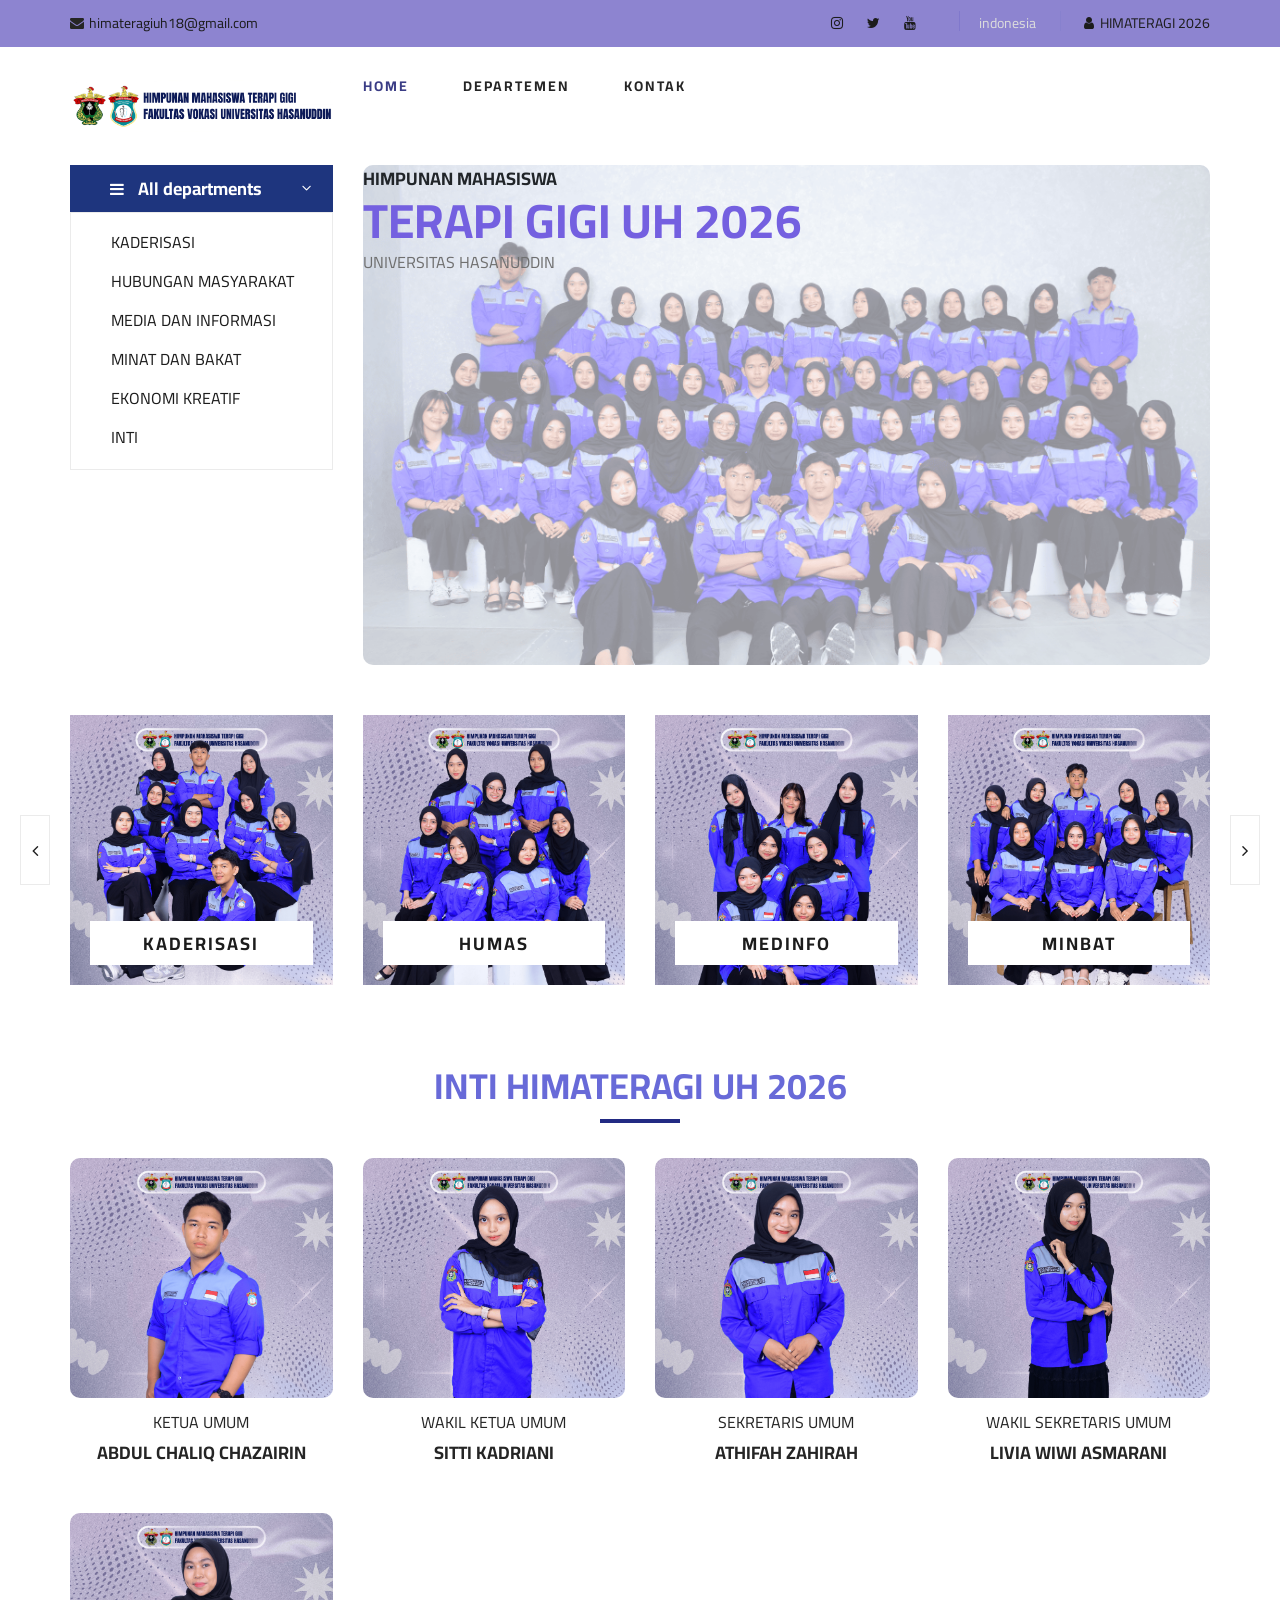
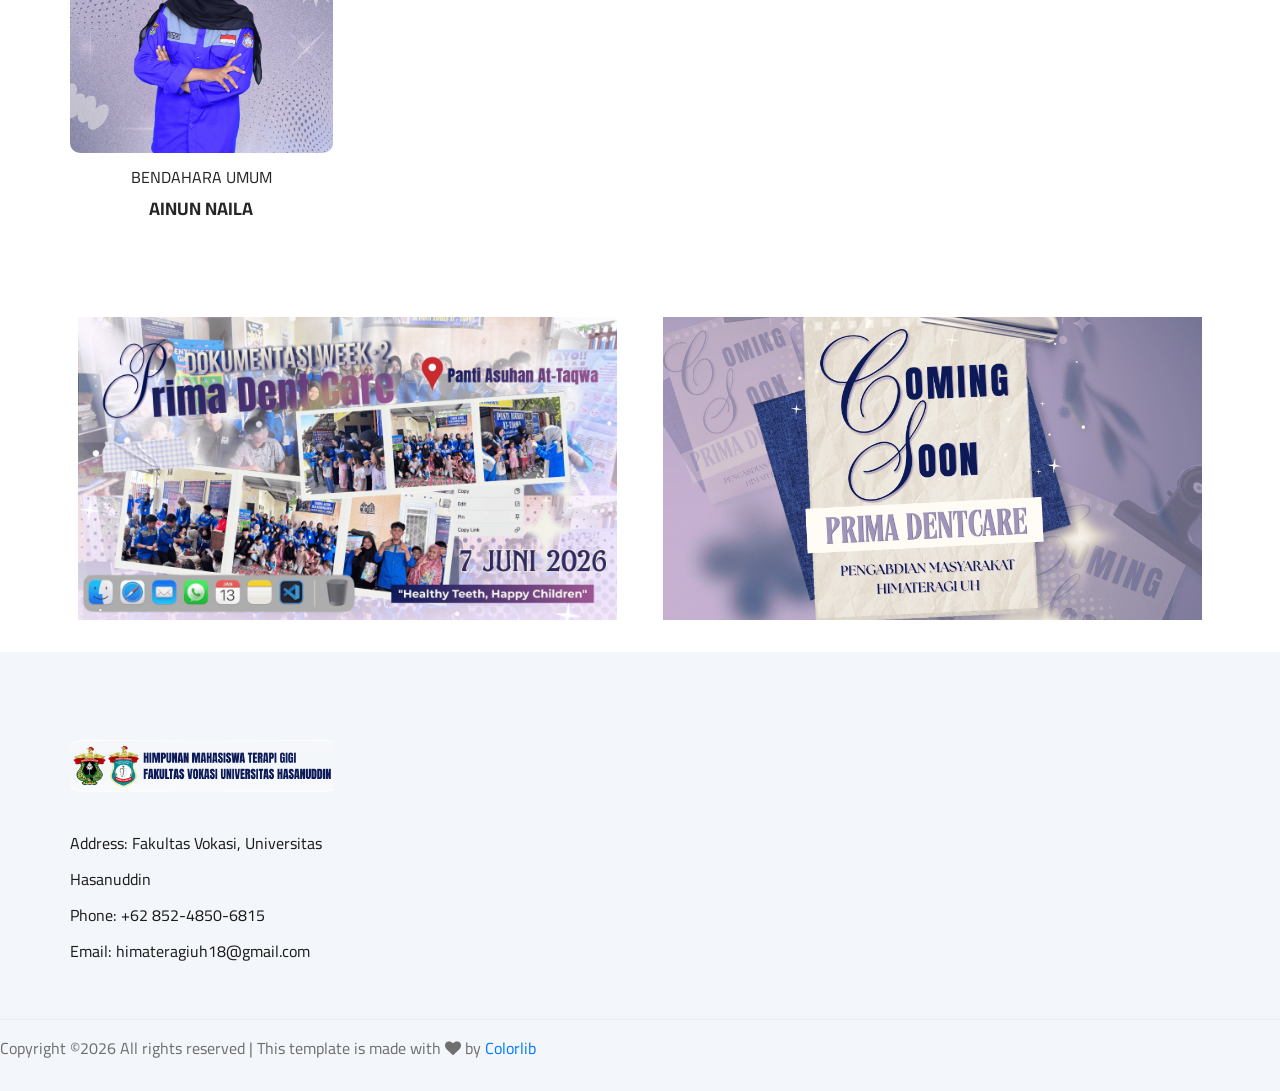
<file: index.html>
<!DOCTYPE html>
<html lang="zxx">

<head>
    <meta charset="UTF-8">
    <meta name="description" content="Ogani Template">
    <meta name="keywords" content="Ogani, unica, creative, html">
    <meta name="viewport" content="width=device-width, initial-scale=1.0">
    <meta http-equiv="X-UA-Compatible" content="ie=edge">
    <title>HIMATERAGI 2026</title>

    <!-- Google Font -->
    <link href="https://fonts.googleapis.com/css2?family=Cairo:wght@200;300;400;600;900&display=swap" rel="stylesheet">

    <!-- Css Styles -->
    <link rel="stylesheet" href="css/bootstrap.min.css" type="text/css">
    <link rel="stylesheet" href="css/font-awesome.min.css" type="text/css">
    <link rel="stylesheet" href="css/elegant-icons.css" type="text/css">
    <link rel="stylesheet" href="css/nice-select.css" type="text/css">
    <link rel="stylesheet" href="css/jquery-ui.min.css" type="text/css">
    <link rel="stylesheet" href="css/owl.carousel.min.css" type="text/css">
    <link rel="stylesheet" href="css/slicknav.min.css" type="text/css">
    <link rel="stylesheet" href="css/style.css" type="text/css">
</head>

<body>
    <!-- Page Preloder -->
    <div id="preloder">
        <div class="loader"></div>
    </div>

    <!-- Header Section Begin -->
    <header class="header">
        <div class="header__top">
            <div class="container">
                <div class="row">
                    <div class="col-lg-6 col-md-6">
                        <div class="header__top__left">
                            <ul>
                                <li><i class="fa fa-envelope"></i>himateragiuh18@gmail.com</li>
                            
                            </ul>
                        </div>
                    </div>
                    <div class="col-lg-6 col-md-6">
                        <div class="header__top__right">
                            <div class="header__top__right__social">
                                <a href="https://www.instagram.com/himateragi_uh?igsh=MXllY3Y1dGZtd201&utm_source=qr"><i class="fa fa-instagram"></i></a>
                                <a href="#"><i class="fa fa-twitter"></i></a>
                                <a href="#"><i class="fa fa-youtube"></i></a>
                                <a href="#"><i class="fa fa-tiktok"></i></a>
                            </div>
                            <div class="header__top__right__language">
                              
                                <div>indonesia</div>
                              
                                <ul>

                                </ul>
                            </div>
                            <div class="header__top__right__auth">
                                <a href="#"><i class="fa fa-user"></i>HIMATERAGI 2026</a>
                            </div>
                        </div>
                    </div>
                </div>
            </div>
        </div>
        <div class="container">
            <div class="row">
                <div class="col-lg-3">
                    <div class="header__logo">
                        <a href="./index.html"><img src="img/logohima2.png" alt=""></a>
                    </div>
                </div>
                <div class="col-lg-6">
                    <nav class="header__menu">
                        <ul>
                            <li class="active"><a href="./index.html">HOME</a></li>
                            <li><a href="#">DEPARTEMEN</a>
                                <ul class="header__menu__dropdown">
                                    <li><a href="./shop-grid.html">KADERISASI</a></li>
                                    <li><a href="./HUMAS.html">HUMAS</a></li>
                                    <li><a href="./MINBAT.html">MINBAT</a></li>
                                    <li><a href="./MEDINFO.html">MEDINFO</a></li>
                                    <li><a href="./EKRAF.html">EKRAF</a></li>
                                </ul>
                            </li>
                           
                            <li><a href="./contact.html">KONTAK</a></li>
                        </ul>
                    </nav>
                </div>
                <div class="col-lg-3">
                    <div class="header__cart">
                        <ul>
                          
                        </ul>
                    </div>
                </div>
            </div>
            <div class="humberger__open">
                <i class="fa fa-bars"></i>
            </div>
        </div>
    </header>
    <!-- Header Section End -->

    <!-- Hero Section Begin -->
    <section class="hero">
        <div class="container">
            <div class="row">
                <div class="col-lg-3">
                    <div class="hero__categories">
                        <div class="hero__categories__all">
                            <i class="fa fa-bars"></i>
                            <span>All departments</span>
                        </div>
                        <ul>
                            <li><a href="./shop-grid.html">KADERISASI</a></li>
                            <li><a href="./HUMAS.html">HUBUNGAN MASYARAKAT</a></li>
                            <li><a href="./MEDINFO.html">MEDIA DAN INFORMASI</a></li>
                            <li><a href="./MINBAT.html">MINAT DAN BAKAT</a></li>
                            <li><a href="./EKRAF.html">EKONOMI KREATIF</a></li>
                            <li><a href="./index.html">INTI</a></li>
                        </ul>
                    </div>
                </div>
                <div class="col-lg-9">
                    <div>
                        <div >
                           
                                <div >
                                   
                                   
                                </div>
                                

                        </div>
                        <div>
                            <div >
                              
                            </div>
                            <div>
                             
                            </div>
                        </div>
                    </div>
                    <div class="hero__item set-bg" data-setbg="img/HIMA2.png">
                        <div class="hero__text">
                            <span>HIMPUNAN MAHASISWA</span>
                            <h2>TERAPI GIGI UH 2026</h2>
                <P>UNIVERSITAS HASANUDDIN</P>
                          
                        </div>
                    </div>
                </div>
            </div>
        </div>
    </section>
    <!-- Hero Section End -->

    <!-- Categories Section Begin -->
    <section class="categories">
        <div class="container">
            <div class="row">
                <div class="categories__slider owl-carousel">
                    <div class="col-lg-3">
                        <div class="categories__item set-bg" data-setbg="img/KADERISASI.png">
                            <h5><a href="./shop-grid.html">KADERISASI</a></h5>
                        </div>
                    </div>
                    <div class="col-lg-3">
                        <div class="categories__item set-bg" data-setbg="img/HUMAS.png">
                            <h5><a href="./HUMAS.html">HUMAS</a></h5>
                        </div>
                    </div>
                    <div class="col-lg-3">
                        <div class="categories__item set-bg" data-setbg="img/MEDINFO.png">
                            <h5><a href="./MEDINFO.html">MEDINFO</a></h5>
                        </div>
                    </div>
                    <div class="col-lg-3">
                        <div class="categories__item set-bg" data-setbg="img/MINBAT.png">
                            <h5><a href="./MINBAT.html">MINBAT</a></h5>
                        </div>
                    </div>
                    <div class="col-lg-3">
                        <div class="categories__item set-bg" data-setbg="img/EKRAF.png">
                            <h5><a href="./EKRAF.html">EKRAF</a></h5>
                        </div>
                    </div>
                </div>
            </div>
        </div>
    </section>
    <!-- Categories Section End -->

    <!-- Featured Section Begin -->
    <section class="featured spad">
        <div class="container">
            <div class="row">
                <div class="col-lg-12">
                    <div class="section-title">
                        <h2>INTI HIMATERAGI UH 2026</h2>
                    </div>
                    <div class="featured__controls">
                        <ul>
                            
                        </ul>
                    </div>
                </div>
            </div>
            <div class="row featured__filter">
                <div class="col-lg-3 col-md-4 col-sm-6 mix oranges fresh-meat">
                    <div class="featured__item">
                        <div class="featured__item__pic set-bg" data-setbg="img/INTI.png">
                           
                            </ul>
                        </div>
                        <div class="featured__item__text">
                            <h6><a href="#">KETUA UMUM</a></h6>
                            <h5>ABDUL CHALIQ CHAZAIRIN</h5>
                        </div>
                    </div>
                </div>
                <div class="col-lg-3 col-md-4 col-sm-6 mix vegetables fastfood">
                    <div class="featured__item">
                        <div class="featured__item__pic set-bg" data-setbg="img/INTI2.png">
                            
                            </ul>
                        </div>
                        <div class="featured__item__text">
                            <h6><a href="#">WAKIL KETUA UMUM</a></h6>
                            <h5>SITTI KADRIANI</h5>
                        </div>
                    </div>
                </div>
                <div class="col-lg-3 col-md-4 col-sm-6 mix vegetables fresh-meat">
                    <div class="featured__item">
                        <div class="featured__item__pic set-bg" data-setbg="img/INTI3.png">
                         
                            </ul>
                        </div>
                        <div class="featured__item__text">
                            <h6><a href="#">SEKRETARIS UMUM</a></h6>
                            <h5>ATHIFAH ZAHIRAH</h5>
                        </div>
                    </div>
                </div>
                <div class="col-lg-3 col-md-4 col-sm-6 mix fastfood oranges">
                    <div class="featured__item">
                        <div class="featured__item__pic set-bg" data-setbg="img/INTI5.png">
                            
                            </ul>
                        </div>
                        <div class="featured__item__text">
                            <h6><a href="#">WAKIL SEKRETARIS UMUM</a></h6>
                            <h5>LIVIA WIWI ASMARANI</h5>
                        </div>
                    </div>
                </div>
                <div class="col-lg-3 col-md-4 col-sm-6 mix fresh-meat vegetables">
                    <div class="featured__item">
                        <div class="featured__item__pic set-bg" data-setbg="img/INTI4.png">
                            
                            </ul>
                        </div>
                        <div class="featured__item__text">
                            <h6><a href="#">BENDAHARA UMUM</a></h6>
                            <h5>AINUN NAILA</h5>
                        </div>
                    </div>
                </div>
               
                        </div>
                    </div>
                </div>
               
                        </div>
                    </div>
                </div>
               
                        
                    </div>
                </div>
            </div>
        </div>
    </section>
    <!-- Featured Section End -->

    <!-- Banner Begin -->
   <div class="banner">
    <div class="container">
        <div class="row">
            <div class="col-lg-6 col-md-6 col-sm-6 mb-4">
                <div class="banner__pic">
                    <img src="img/prima (1).png" alt="" class="img-fluid p-2">
                </div>
            </div>
            <div class="col-lg-6 col-md-6 col-sm-6 mb-4">
                <div class="banner__pic">
                    <img src="img/care.png" alt="" class="img-fluid p-2">
                </div>
            </div>
        </div>
    </div>
</div>
    <!-- Banner End -->

    <!-- Latest Product Section Begin -->
   
    <!-- Latest Product Section End -->

  

    <!-- Footer Section Begin -->
    <footer class="footer spad">
        <div class="container">
            <div class="row">
                <div class="col-lg-3 col-md-6 col-sm-6">
                    <div class="footer__about">
                        <div class="footer__about__logo">
                            <a href="./index.html"><img src="img/logohima2.png" alt=""></a>
                        </div>
                        <ul>
                            <li>Address: Fakultas Vokasi, Universitas Hasanuddin</li>
                            <li>Phone: +62 852-4850-6815</li>
                            <li>Email: himateragiuh18@gmail.com</li>
                        </ul>
                    </div>
                </div>
                <div class="col-lg-4 col-md-6 col-sm-6 offset-lg-1">
                    <div class="footer__widget">
              
                  
                        </ul>
                    </div>
                </div>
                <div class="col-lg-4 col-md-12">
                    <div class="footer__widget">
                       
                        </div>
                    </div>
                </div>
            </div>
            <div class="row">
                <div class="col-lg-12">
                    <div class="footer__copyright">
                        <div class="footer__copyright__text"><p><!-- Link back to Colorlib can't be removed. Template is licensed under CC BY 3.0. -->
  Copyright &copy;<script>document.write(new Date().getFullYear());</script> All rights reserved | This template is made with <i class="fa fa-heart" aria-hidden="true"></i> by <a href="https://colorlib.com" target="_blank">Colorlib</a>
  <!-- Link back to Colorlib can't be removed. Template is licensed under CC BY 3.0. --></p></div>
                       
                    </div>
                </div>
            </div>
        </div>
    </footer>
    <!-- Footer Section End -->

    <!-- Js Plugins -->
    <script src="js/jquery-3.3.1.min.js"></script>
    <script src="js/bootstrap.min.js"></script>
    <script src="js/jquery.nice-select.min.js"></script>
    <script src="js/jquery-ui.min.js"></script>
    <script src="js/jquery.slicknav.js"></script>
    <script src="js/mixitup.min.js"></script>
    <script src="js/owl.carousel.min.js"></script>
    <script src="js/main.js"></script>



</body>

</html>
</file>
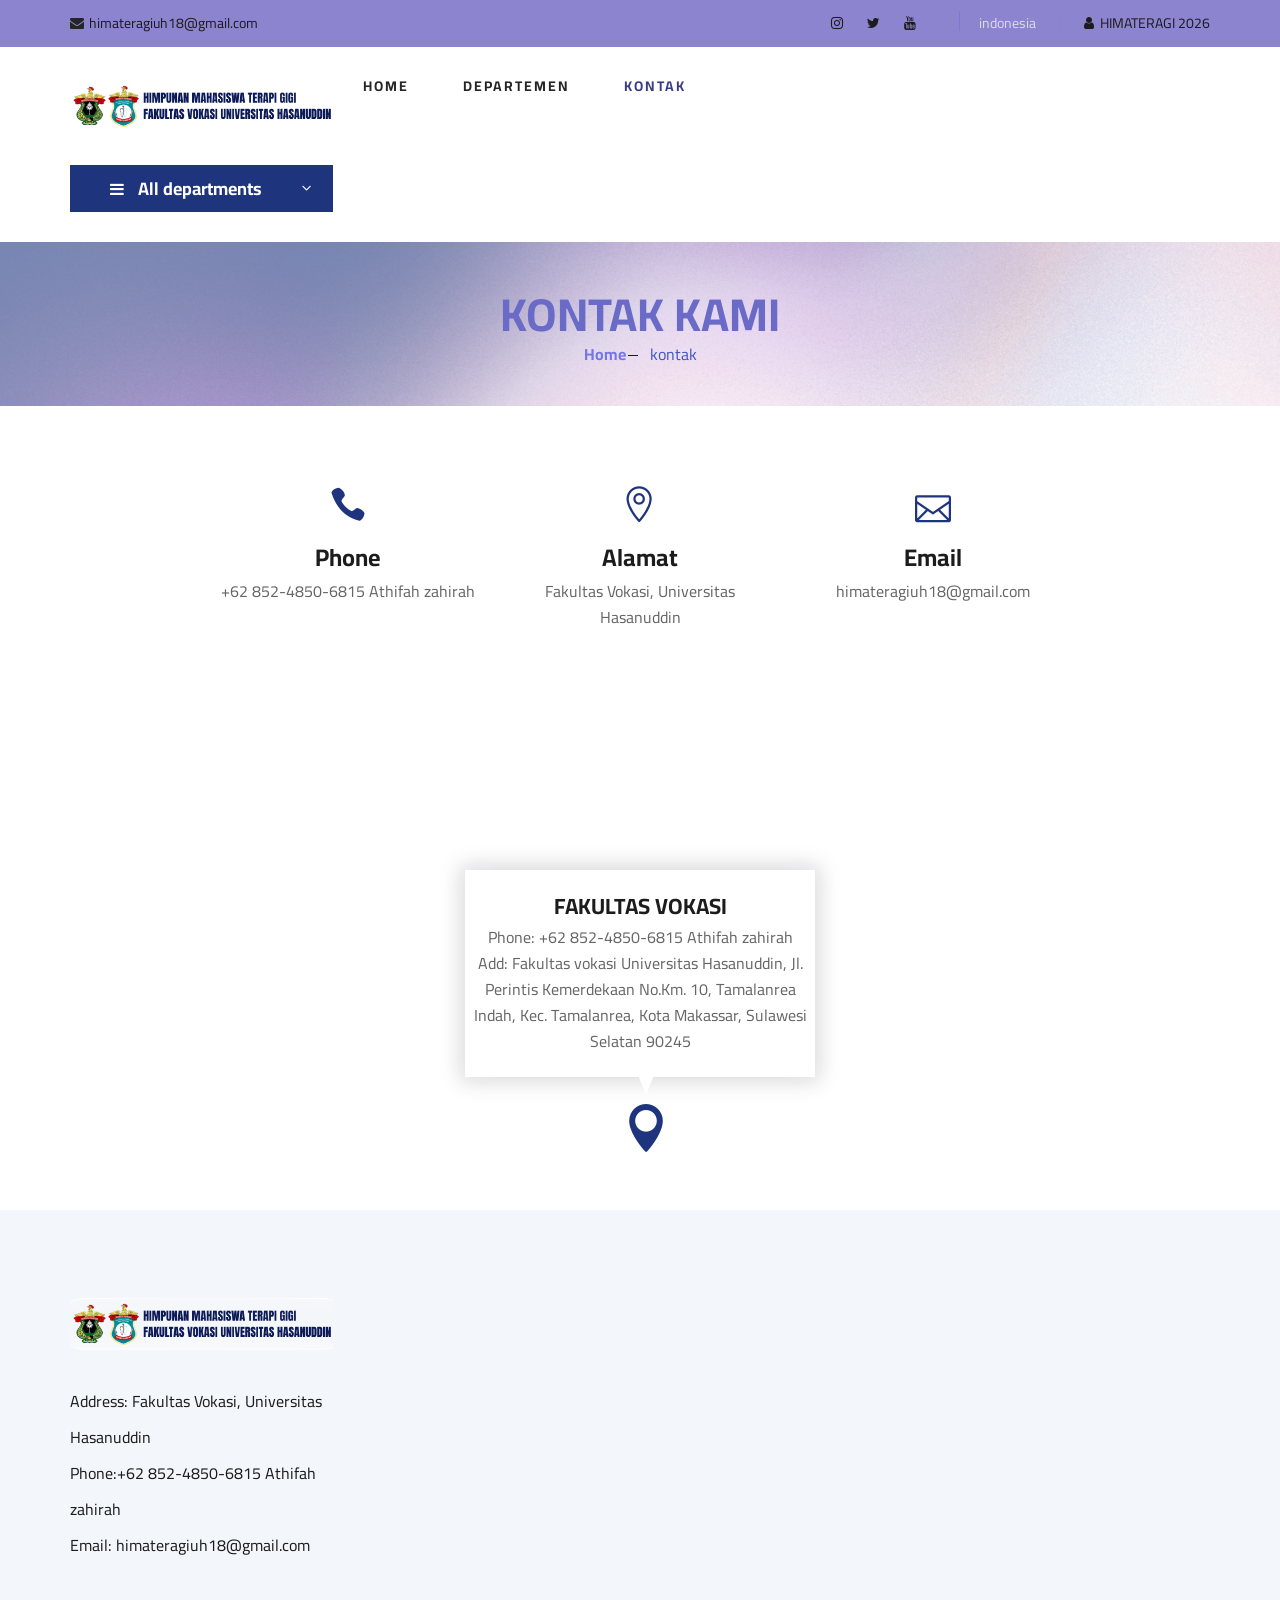
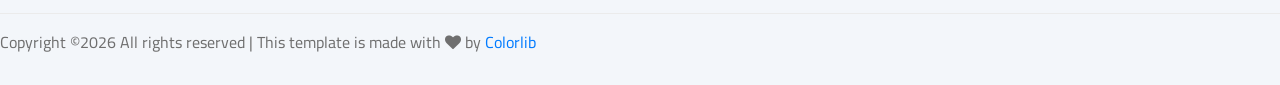
<file: contact.html>
<!DOCTYPE html>
<html lang="zxx">

<head>
    <meta charset="UTF-8">
    <meta name="description" content="Ogani Template">
    <meta name="keywords" content="Ogani, unica, creative, html">
    <meta name="viewport" content="width=device-width, initial-scale=1.0">
    <meta http-equiv="X-UA-Compatible" content="ie=edge">
    <title>HIMATERAGI 2026</title>

    <!-- Google Font -->
    <link href="https://fonts.googleapis.com/css2?family=Cairo:wght@200;300;400;600;900&display=swap" rel="stylesheet">

    <!-- Css Styles -->
    <link rel="stylesheet" href="css/bootstrap.min.css" type="text/css">
    <link rel="stylesheet" href="css/font-awesome.min.css" type="text/css">
    <link rel="stylesheet" href="css/elegant-icons.css" type="text/css">
    <link rel="stylesheet" href="css/nice-select.css" type="text/css">
    <link rel="stylesheet" href="css/jquery-ui.min.css" type="text/css">
    <link rel="stylesheet" href="css/owl.carousel.min.css" type="text/css">
    <link rel="stylesheet" href="css/slicknav.min.css" type="text/css">
    <link rel="stylesheet" href="css/style.css" type="text/css">
</head>

<body>
    <!-- Page Preloder -->
    <div id="preloder">
        <div class="loader"></div>
    </div>

   

    <!-- Header Section Begin -->
    <header class="header">
        <div class="header__top">
            <div class="container">
                <div class="row">
                    <div class="col-lg-6 col-md-6">
                        <div class="header__top__left">
                            <ul>
                                <li><i class="fa fa-envelope"></i>himateragiuh18@gmail.com</li>
                            
                            </ul>
                        </div>
                    </div>
                    <div class="col-lg-6 col-md-6">
                        <div class="header__top__right">
                            <div class="header__top__right__social">
                                <a href="https://www.instagram.com/himateragi_uh?igsh=MXllY3Y1dGZtd201&utm_source=qr"><i class="fa fa-instagram"></i></a>
                                <a href="#"><i class="fa fa-twitter"></i></a>
                                <a href="#"><i class="fa fa-youtube"></i></a>
                                <a href="#"><i class="fa fa-tiktok"></i></a>
                            </div>
                            <div class="header__top__right__language">
                              
                                <div>indonesia</div>
                              
                                <ul>

                                </ul>
                            </div>
                            <div class="header__top__right__auth">
                                <a href="#"><i class="fa fa-user"></i>HIMATERAGI 2026</a>
                            </div>
                        </div>
                    </div>
                </div>
            </div>
        </div>
        <div class="container">
            <div class="row">
                <div class="col-lg-3">
                    <div class="header__logo">
                        <a href="./index.html"><img src="img/logohima2.png" alt=""></a>
                    </div>
                </div>
                <div class="col-lg-6">
                    <nav class="header__menu">
                        <ul>
                            <li><a href="./index.html">HOME</a></li>
                            <li><a href="#">DEPARTEMEN</a>
                                <ul class="header__menu__dropdown">
                                    <li><a href="./shop-grid.html">KADERISASI</a></li>
                                    <li><a href="./HUMAS.html">HUMAS</a></li>
                                    <li><a href="./MINBAT.html">MINBAT</a></li>
                                    <li><a href="./MEDINFO.html">MEDINFO</a></li>
                                    <li><a href="./EKRAF.html">EKRAF</a></li>
                                </ul>
                            </li>
    
                            <li class="active"><a href="./contact.html">KONTAK</a></li>
                        </ul>
                    </nav>
                </div>
                <div class="col-lg-3">
                    <div class="header__cart">
                        <ul>
                          
                        </ul>
                    </div>
                </div>
            </div>
            <div class="humberger__open">
                <i class="fa fa-bars"></i>
            </div>
        </div>
    </header>
    <!-- Header Section End -->

    <!-- Hero Section Begin -->
    <section class="hero hero-normal">
        <div class="container">
            <div class="row">
                <div class="col-lg-3">
                    <div class="hero__categories">
                        <div class="hero__categories__all">
                            <i class="fa fa-bars"></i>
                             <span>All departments</span>
                        </div>
                        <ul>
                            <li><a href="./shop-grid.html">KADERISASI</a></li>
                            <li><a href="./HUMAS.html">HUBUNGAN MASYARAKAT</a></li>
                            <li><a href="./MEDINFO.html">MEDIA DAN INFORMASI</a></li>
                            <li><a href="./MINBAT.html">MINAT DAN BAKAT</a></li>
                            <li><a href="./EKRAF.html">EKONOMI KREATIF</a></li>
                            <li><a href="./index.html">INTI</a></li>
                        </ul>
                    </div>
                </div>
                <div class="col-lg-9">
                  
                        
                              
                                    
                                </div>
                              
                            </form>
                        </div>
                        <div class="hero__search__phone">
                          
                            </div>
                            
                            </div>
                        </div>
                    </div>
                </div>
            </div>
        </div>
    </section>
    <!-- Hero Section End -->

    <!-- Breadcrumb Section Begin -->
    <section class="breadcrumb-section set-bg" data-setbg="img/KONTAK.png">
        <div class="container">
            <div class="row">
                <div class="col-lg-12 text-center">
                    <div class="breadcrumb__text">
                        <h2>KONTAK KAMI</h2>
                        <div class="breadcrumb__option">
                            <a href="./index.html">Home</a>
                            <span>kontak </span>
                        </div>
                    </div>
                </div>
            </div>
        </div>
    </section>
    <!-- Breadcrumb Section End -->

   <!-- Contact Section Begin -->
<section class="contact spad">
    <div class="container">
        <!-- Tambahkan class justify-content-center di bawah ini -->
        <div class="row justify-content-center">
            
            <div class="col-lg-3 col-md-3 col-sm-6 text-center">
                <div class="contact__widget">
                    <span class="icon_phone"></span>
                    <h4>Phone</h4>
                    <p>+62 852-4850-6815 Athifah zahirah</p>
                </div>
            </div>

            <div class="col-lg-3 col-md-3 col-sm-6 text-center">
                <div class="contact__widget">
                    <span class="icon_pin_alt"></span>
                    <h4>Alamat</h4>
                    <p>Fakultas Vokasi, Universitas Hasanuddin</p>
                </div>
            </div>
          
            <div class="col-lg-3 col-md-3 col-sm-6 text-center">
                <div class="contact__widget">
                    <span class="icon_mail_alt"></span>
                    <h4>Email</h4>
                    <p>himateragiuh18@gmail.com</p>
                </div>
            </div>

        </div>
    </div>
</section>
<!-- Contact Section End -->

    <!-- Map Begin -->
    <div class="map">
        <iframe
            src="https://maps.app.goo.gl/X1fKbxf7ww8zXBLL7?g_st=aw"
            height="500" style="border:0;" allowfullscreen="" aria-hidden="false" tabindex="0"></iframe>
        <div class="map-inside">
            <i class="icon_pin"></i>
            <div class="inside-widget">
                <h4>FAKULTAS VOKASI</h4>
                <ul>
                    <li>Phone: +62 852-4850-6815 Athifah zahirah</li>
                    <li>Add: Fakultas vokasi Universitas Hasanuddin, Jl. Perintis Kemerdekaan No.Km. 10, Tamalanrea Indah, Kec. Tamalanrea, Kota Makassar, Sulawesi Selatan 90245</li>
                </ul>
            </div>
        </div>
    </div>
    <!-- Map End -->

   

  
    <!-- Footer Section Begin -->
    <footer class="footer spad">
        <div class="container">
            <div class="row">
                <div class="col-lg-3 col-md-6 col-sm-6">
                    <div class="footer__about">
                        <div class="footer__about__logo">
                            <a href="./index.html"><img src="img/logohima2.png" alt=""></a>
                        </div>
                        <ul>
                            <li>Address: Fakultas Vokasi, Universitas Hasanuddin</li>
                            <li>Phone:+62 852-4850-6815 Athifah zahirah</li>
                            <li>Email: himateragiuh18@gmail.com</li>
                        </ul>
                    </div>
                </div>
                <div class="col-lg-4 col-md-6 col-sm-6 offset-lg-1">
                    <div class="footer__widget">
              
                  
                        </ul>
                    </div>
                </div>
                <div class="col-lg-4 col-md-12">
                    <div class="footer__widget">
                       
                        </div>
                    </div>
                </div>
            </div>
            <div class="row">
                <div class="col-lg-12">
                    <div class="footer__copyright">
                        <div class="footer__copyright__text"><p><!-- Link back to Colorlib can't be removed. Template is licensed under CC BY 3.0. -->
  Copyright &copy;<script>document.write(new Date().getFullYear());</script> All rights reserved | This template is made with <i class="fa fa-heart" aria-hidden="true"></i> by <a href="https://colorlib.com" target="_blank">Colorlib</a>
  <!-- Link back to Colorlib can't be removed. Template is licensed under CC BY 3.0. --></p></div>
                       
                    </div>
                </div>
            </div>
        </div>
    </footer>
    <!-- Footer Section End -->


    <!-- Js Plugins -->
    <script src="js/jquery-3.3.1.min.js"></script>
    <script src="js/bootstrap.min.js"></script>
    <script src="js/jquery.nice-select.min.js"></script>
    <script src="js/jquery-ui.min.js"></script>
    <script src="js/jquery.slicknav.js"></script>
    <script src="js/mixitup.min.js"></script>
    <script src="js/owl.carousel.min.js"></script>
    <script src="js/main.js"></script>



</body>

</html>
</file>
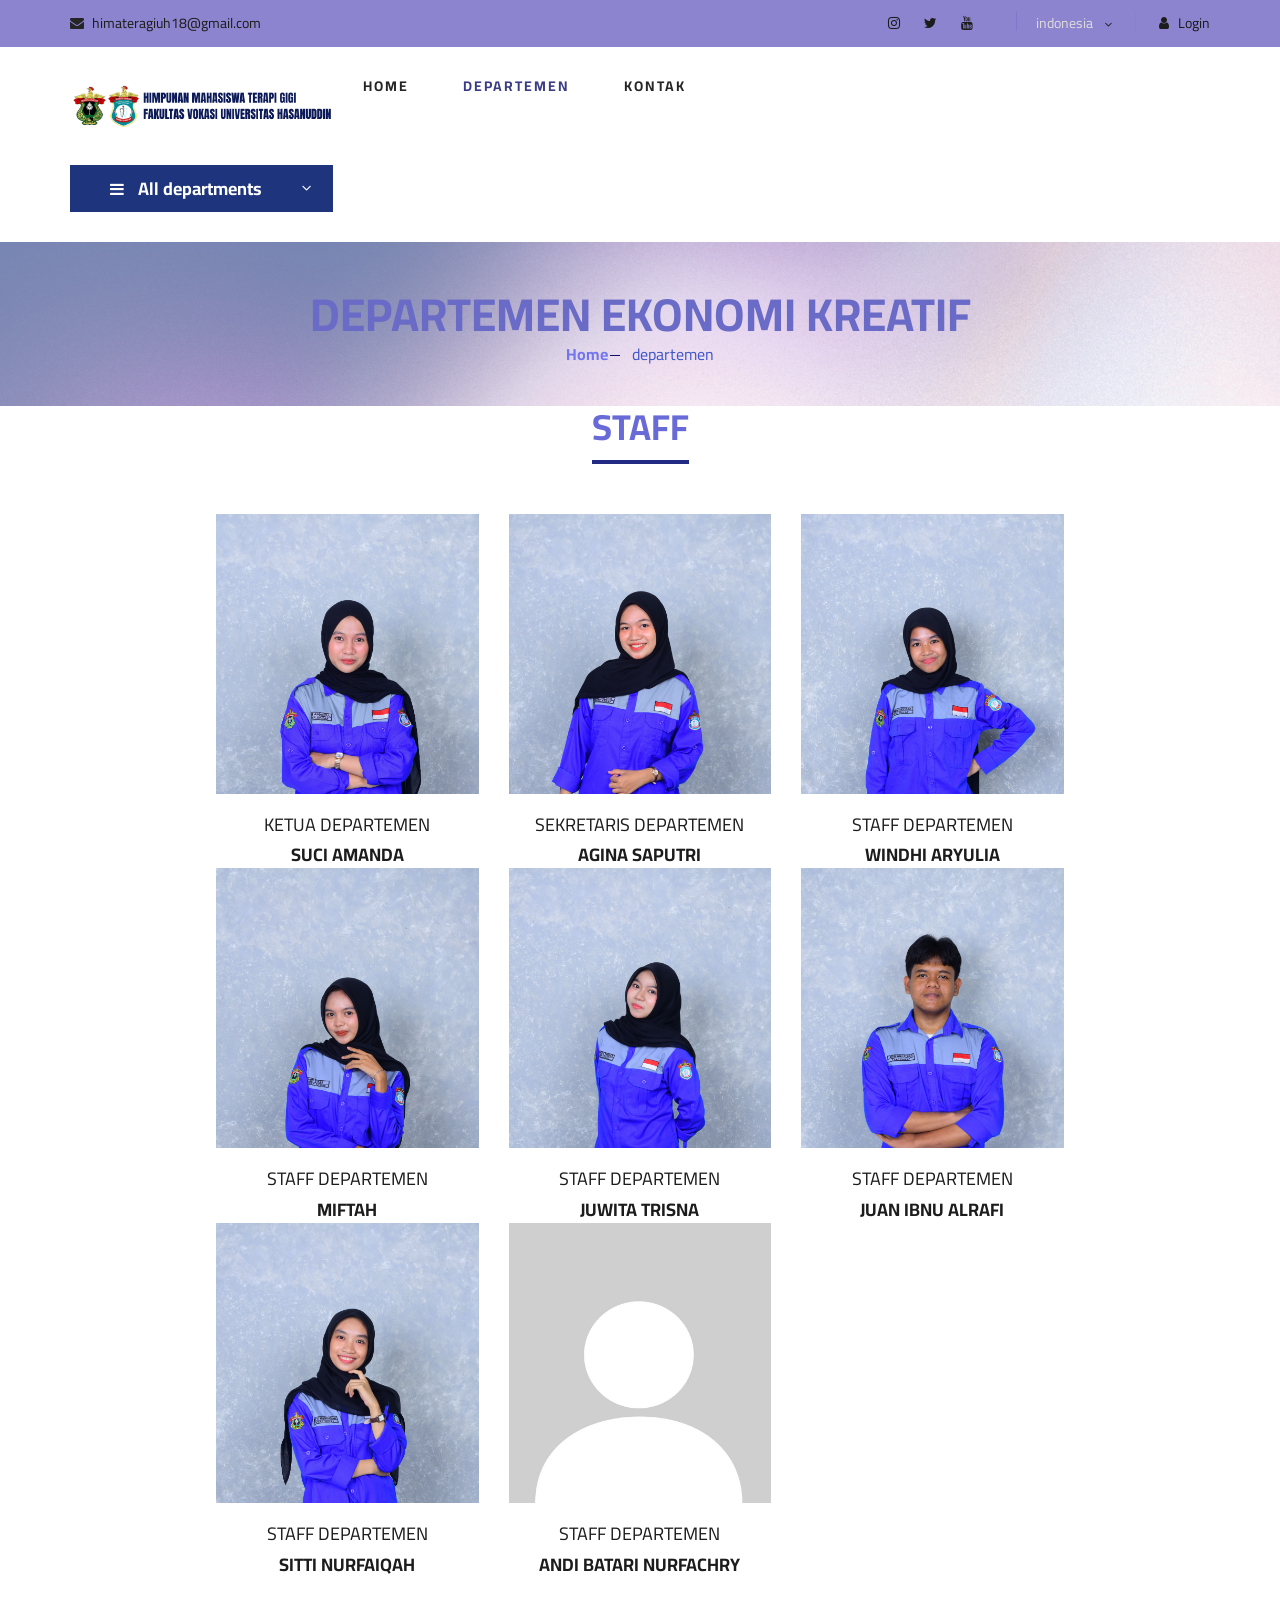
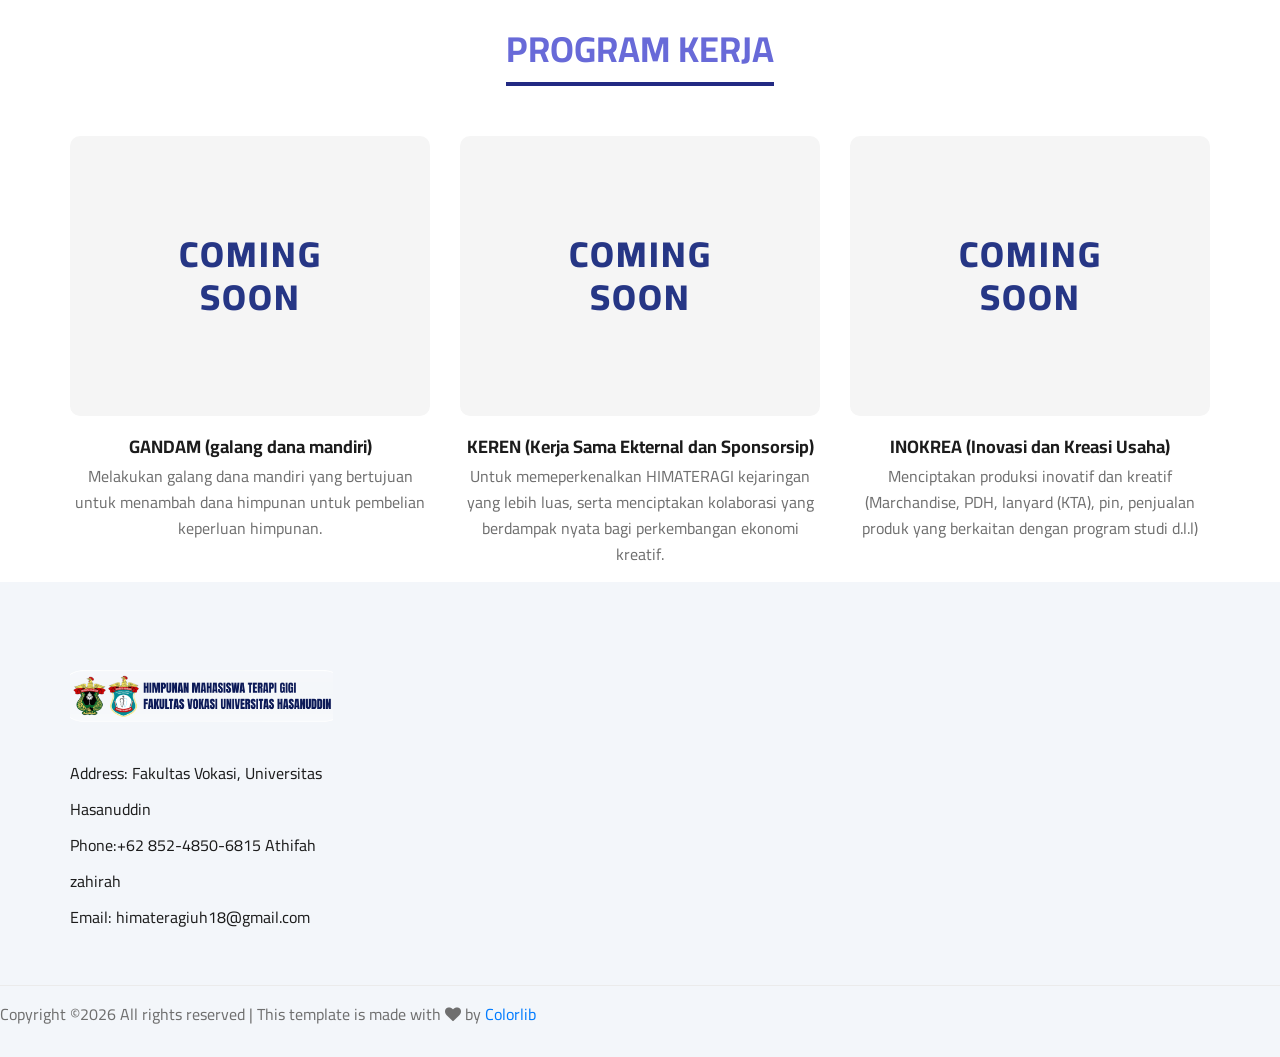
<file: EKRAF.html>
<!DOCTYPE html>
<html lang="zxx">

<head>
    <meta charset="UTF-8">
    <meta name="description" content="Ogani Template">
    <meta name="keywords" content="Ogani, unica, creative, html">
<meta name="viewport" content="width=device-width, initial-scale=1, shrink-to-fit=no">    <meta http-equiv="X-UA-Compatible" content="ie=edge">
    <title>HIMATERAGI 26</title>

    <!-- Google Font -->
    <link href="https://fonts.googleapis.com/css2?family=Cairo:wght@200;300;400;600;900&display=swap" rel="stylesheet">

    <!-- Css Styles -->
    <link rel="stylesheet" href="css/bootstrap.min.css" type="text/css">
    <link rel="stylesheet" href="css/font-awesome.min.css" type="text/css">
    <link rel="stylesheet" href="css/elegant-icons.css" type="text/css">
    <link rel="stylesheet" href="css/nice-select.css" type="text/css">
    <link rel="stylesheet" href="css/jquery-ui.min.css" type="text/css">
    <link rel="stylesheet" href="css/owl.carousel.min.css" type="text/css">
    <link rel="stylesheet" href="css/slicknav.min.css" type="text/css">
    <link rel="stylesheet" href="css/style.css" type="text/css">
</head>

<body>
    <!-- Page Preloder -->
    <div id="preloder">
        <div class="loader"></div>
    </div>

    

    <!-- Header Section Begin -->
    <header class="header">
        <div class="header__top">
            <div class="container">
                <div class="row">
                    <div class="col-lg-6 col-md-12 col-12">
                        <div class="header__top__left">
                            <ul>
                                <li><i class="fa fa-envelope"></i> himateragiuh18@gmail.com</li>
                              
                            </ul>
                        </div>
                    </div>
                    <div class="col-lg-6 col-md-12 col-12">
                        <div class="header__top__right">
                            <div class="header__top__right__social">
                                 <a href="https://www.instagram.com/himateragi_uh?igsh=MXllY3Y1dGZtd201&utm_source=qr"><i class="fa fa-instagram"></i></a>
                                <a href="#"><i class="fa fa-twitter"></i></a>
                                <a href="#"><i class="fa fa-youtube"></i></a>
                                <a href="#"><i class="fa fa-tiktok"></i></a>
                            </div>
                            <div class="header__top__right__language">
                                
                                <div>indonesia</div>
                                <span class="arrow_carrot-down"></span>
                                <ul>
                                   
                                </ul>
                            </div>
                            <div class="header__top__right__auth">
                                <a href="#"><i class="fa fa-user"></i> Login</a>
                            </div>
                        </div>
                    </div>
                </div>
            </div>
        </div>
        <div class="container">
            <div class="row">
                <div class="col-lg-3">
                    <div class="header__logo">
                        <a href="./index.html"><img src="img/logohima2.png" alt=""></a>
                    </div>
                </div>
                <div class="col-lg-6 col-md-12 col-12">
                    <nav class="header__menu">
                        <ul>
                               <li><a href="./index.html">HOME</a></li>
                            <li class="active"><a href="#">DEPARTEMEN</a>
                                <ul class="header__menu__dropdown">
                                    <li><a href="./shop-grid.html">KADERISASI</a></li>
                                    <li><a href="./HUMAS.html">HUMAS</a></li>
                                    <li><a href="./MINBAT.html">MINBAT</a></li>
                                    <li><a href="./MEDINFO.html">MEDINFO</a></li>
                                    <li><a href="./EKRAF.html">EKRAF</a></li>
                                </ul>
                            </li>
                            
                            <li><a href="./contact.html">KONTAK</a></li>
                          
                                </ul>
                            </li>
                    
                        </ul>
                    </nav>
                </div>
                <div class="col-lg-3">
                    <div class="header__cart">
                        <ul>
                          
                        </ul>
                        
                    </div>
                </div>
            </div>
            <div class="humberger__open">
                <i class="fa fa-bars"></i>
            </div>
        </div>
    </header>
    <!-- Header Section End -->

    <!-- Hero Section Begin -->
    <section class="hero hero-normal">
        <div class="container">
            <div class="row">
                <div class="col-lg-3 col-md-6 col-sm-6 col-12">
                    <div class="hero__categories">
                        <div class="hero__categories__all">
                            <i class="fa fa-bars"></i>
                            <span>All departments</span>
                        </div>
                        <ul>
                               <li><a href="./shop-grid.html">KADERISASI</a></li>
                            <li><a href="./HUMAS.html">HUBUNGAN MASYARAKAT</a></li>
                            <li><a href="./MEDINFO.html">MEDIA DAN INFORMASI</a></li>
                            <li><a href="./MINBAT.html">MINAT DAN BAKAT</a></li>
                            <li><a href="./EKRAF.html">EKONOMI KREATIF</a></li>
                            <li><a href="./index.html">INTI</a></li>
                        </ul>
                    </div>
                </div>
                <div class="col-lg-9 col-md-12 col-12">
                    <div class="hero__search">
                      
                            <form action="#">
                               
                            </form>
                        </div>
                        <div class="hero__search__phone">
                            <div >
                      
                            </div>
                            <div class="hero__search__phone__text">
                               
                            </div>
                        </div>
                    </div>
                </div>
            </div>
        </div>
    </section>
    <!-- Hero Section End -->

    <!-- Breadcrumb Section Begin -->
    <section class="breadcrumb-section set-bg" data-setbg="img/KONTAK.png">
        <div class="container">
            <div class="row">
                <div class="col-lg-12 text-center">
                    <div class="breadcrumb__text">
                        <h2>DEPARTEMEN EKONOMI KREATIF</h2>
                        <div class="breadcrumb__option">
                            <a href="./index.html">Home</a>
                            <span>departemen</span>
                        </div>
                    </div>
                </div>
            </div>
        </div>
    </section>
    <!-- Breadcrumb Section End -->

    <!-- Product Section Begin -->
<section class="product-spad">
    <div class="container">
        <div class="row justify-content-center">
            <div class="col-lg-9 col-md-12">
                
                <div class="product__discount">
                    <div class="section-title product__discount__title text-center">
                        <h2>STAFF</h2>
                    </div>
                    
                    <div class="row">
                        <div class="col-lg-4 col-md-6 col-sm-6 col-12">
                            <div class="product__discount__item">
                                <div class="product__discount__item__pic set-bg" data-setbg="img/EKRAF1.jpg">
                                  
                                </div>
                                <div class="product__discount__item__text">
                                    <h5><a href="#">KETUA DEPARTEMEN</a></h5>
                                    <div class="product__item__price">SUCI AMANDA</div>
                                </div>
                            </div>
                        </div>
                        <div class="col-lg-4 col-md-6 col-sm-6 col-12">
                            <div class="product__discount__item">
                                <div class="product__discount__item__pic set-bg" data-setbg="img/EKRAF4.JPG">
                              
                                </div>
                                <div class="product__discount__item__text">
                                    <h5><a href="#">SEKRETARIS DEPARTEMEN</a></h5>
                                    <div class="product__item__price">AGINA SAPUTRI</div>
                                </div>
                            </div>
                        </div>
                        <div class="col-lg-4 col-md-6 col-sm-6 col-12">
                            <div class="product__discount__item">
                                <div class="product__discount__item__pic set-bg" data-setbg="img/EKRAF3.jpg">
                                   
                                </div>
                                <div class="product__discount__item__text">
                                    <h5><a href="#">STAFF DEPARTEMEN</a></h5>
                                    <div class="product__item__price">WINDHI ARYULIA</div>
                                </div>
                            </div>
                        </div>

                        <div class="col-lg-4 col-md-6 col-sm-6 col-12">
                            <div class="product__discount__item">
                                <div class="product__discount__item__pic set-bg" data-setbg="img/EKRAF2.JPG">
                                   
                                </div>
                                <div class="product__discount__item__text">
                                    <h5><a href="#">STAFF DEPARTEMEN</a></h5>
                                    <div class="product__item__price">MIFTAH</div>
                                </div>
                            </div>
                        </div>
                        <div class="col-lg-4 col-md-6 col-sm-6 col-12">
                            <div class="product__discount__item">
                                <div class="product__discount__item__pic set-bg" data-setbg="img/EKRAF5.JPG">
                                    
                                </div>
                                <div class="product__discount__item__text">
                                    <h5><a href="#">STAFF DEPARTEMEN</a></h5>
                                    <div class="product__item__price">JUWITA TRISNA</div>
                                </div>
                            </div>
                        </div>
                        <div class="col-lg-4 col-md-6 col-sm-6 col-12">
                            <div class="product__discount__item">
                                <div class="product__discount__item__pic set-bg" data-setbg="img/EKRAF6.JPG">
                                    
                                </div>
                                <div class="product__discount__item__text">
                                    <h5><a href="#">STAFF DEPARTEMEN</a></h5>
                                    <div class="product__item__price">JUAN IBNU ALRAFI</div>
                                </div>
                            </div>
                        </div>

                        <div class="col-lg-4 col-md-6 col-sm-6 col-12">
                            <div class="product__discount__item">
                                <div class="product__discount__item__pic set-bg" data-setbg="img/EKRAF7.JPG">
                                    
                                </div>
                                <div class="product__discount__item__text">
                                    <h5><a href="#">STAFF DEPARTEMEN</a></h5>
                                    <div class="product__item__price">SITTI NURFAIQAH</div>
                                </div>
                            </div>
                        </div>
                        <div class="col-lg-4 col-md-6 col-sm-6 col-12">
                            <div class="product__discount__item">
                                <div class="product__discount__item__pic set-bg" data-setbg="img/EKRAF8.jpg">
                                    
                                </div>
                                <div class="product__discount__item__text">
                                    <h5><a href="#">STAFF DEPARTEMEN</a></h5>
                                    <div class="product__item__price">ANDI BATARI NURFACHRY</div>
                                </div>
                            </div>
                        </div>
                       
                            </div>
                        </div>
                    </div> </div> </div>
        </div>
    </div>
</section>
<section class="product-spad">
    <div class="container">
        <div class="row">
            <div class="col-lg-12">
                <div class="section-title product__discount__title text-center">
                    <h2>PROGRAM KERJA</h2>
                </div>
            </div>
        </div>
        
        <div class="row justify-content-center">
            
            <div class="col-lg-4 col-md-6 col-sm-6 col-12">
                <div class="product__discount__item">
                    <div class="product__discount__item__pic" style="background-color: #f5f5f5; padding: 60px 0; text-align: center; border-radius: 10px; display: flex; align-items: center; justify-content: center; min-height: 270px;">
                        <span style="font-size: 36px; color: #263685; font-weight: 800; text-transform: uppercase; letter-spacing: 2px; line-height: 1.2;">
                            COMING<br>SOON
                    </div>
                    <div class="product__discount__item__text text-center" style="padding-top: 20px;">
                        <h5><a href="#" style="font-weight: 700; color: #1c1c1c;">GANDAM
(galang dana
mandiri)</a></h5>
                        <p>Melakukan
galang dana
mandiri yang
bertujuan untuk
menambah dana
himpunan untuk
pembelian
keperluan
himpunan.</p>
                    </div>
                </div>
            </div>

            <div class="col-lg-4 col-md-6 col-sm-6 col-12">
                <div class="product__discount__item">
                    <div class="product__discount__item__pic" style="background-color: #f5f5f5; padding: 60px 0; text-align: center; border-radius: 10px; display: flex; align-items: center; justify-content: center; min-height: 270px;">
                        <span style="font-size: 36px; color: #263685; font-weight: 800; text-transform: uppercase; letter-spacing: 2px; line-height: 1.2;">
                            COMING<br>SOON
                    </div>
                    <div class="product__discount__item__text text-center" style="padding-top: 20px;">
                        <h5><a href="#" style="font-weight: 700; color: #1c1c1c;">KEREN (Kerja
Sama Ekternal
dan
Sponsorsip)</a></h5>
                        <p>Untuk
memeperkenalkan
HIMATERAGI
kejaringan yang
lebih luas, serta
menciptakan
kolaborasi yang
berdampak nyata
bagi
perkembangan
ekonomi kreatif.</p>
                    </div>
                </div>
            </div>
              <div class="col-lg-4 col-md-6 col-sm-6 col-12">
                <div class="product__discount__item">
                    <div class="product__discount__item__pic" style="background-color: #f5f5f5; padding: 60px 0; text-align: center; border-radius: 10px; display: flex; align-items: center; justify-content: center; min-height: 270px;">
                        <span style="font-size: 36px; color: #263685; font-weight: 800; text-transform: uppercase; letter-spacing: 2px; line-height: 1.2;">
                            COMING<br>SOON
                    </div>
                    <div class="product__discount__item__text text-center" style="padding-top: 20px;">
                        <h5><a href="#" style="font-weight: 700; color: #1c1c1c;">INOKREA
(Inovasi dan
Kreasi Usaha)</a></h5>
                        <p>Menciptakan
produksi inovatif
dan kreatif
(Marchandise,
PDH, lanyard
(KTA), pin,
penjualan produk
yang berkaitan dengan program
studi d.l.l) </p>
                    </div>

        </div> </div> </section>

    <!-- Footer Section Begin -->
    <footer class="footer spad">
        <div class="container">
            <div class="row">
                <div class="col-lg-3 col-md-6 col-sm-6">
                    <div class="footer__about">
                        <div class="footer__about__logo">
                            <a href="./index.html"><img src="img/logohima2.png" alt=""></a>
                        </div>
                        <ul>
                            <li>Address: Fakultas Vokasi, Universitas Hasanuddin</li>
                             <li>Phone:+62 852-4850-6815 Athifah zahirah</li>
                            <li>Email: himateragiuh18@gmail.com</li>
                        </ul>
                    </div>
                </div>
                <div class="col-lg-4 col-md-6 col-sm-6 offset-lg-1">
                    <div class="footer__widget">
              
                  
                        </ul>
                    </div>
                </div>
                <div class="col-lg-4 col-md-12">
                    <div class="footer__widget">
                       
                        </div>
                    </div>
                </div>
            </div>
            <div class="row">
                <div class="col-lg-12">
                    <div class="footer__copyright">
                        <div class="footer__copyright__text"><p><!-- Link back to Colorlib can't be removed. Template is licensed under CC BY 3.0. -->
  Copyright &copy;<script>document.write(new Date().getFullYear());</script> All rights reserved | This template is made with <i class="fa fa-heart" aria-hidden="true"></i> by <a href="https://colorlib.com" target="_blank">Colorlib</a>
  <!-- Link back to Colorlib can't be removed. Template is licensed under CC BY 3.0. --></p></div>
                       
                    </div>
                </div>
            </div>
        </div>
    </footer>
    <!-- Footer Section End -->

    <!-- Js Plugins -->
    <script src="js/jquery-3.3.1.min.js"></script>
    <script src="js/bootstrap.min.js"></script>
    <script src="js/jquery.nice-select.min.js"></script>
    <script src="js/jquery-ui.min.js"></script>
    <script src="js/jquery.slicknav.js"></script>
    <script src="js/mixitup.min.js"></script>
    <script src="js/owl.carousel.min.js"></script>
    <script src="js/main.js"></script>



</body>

</html>
</file>
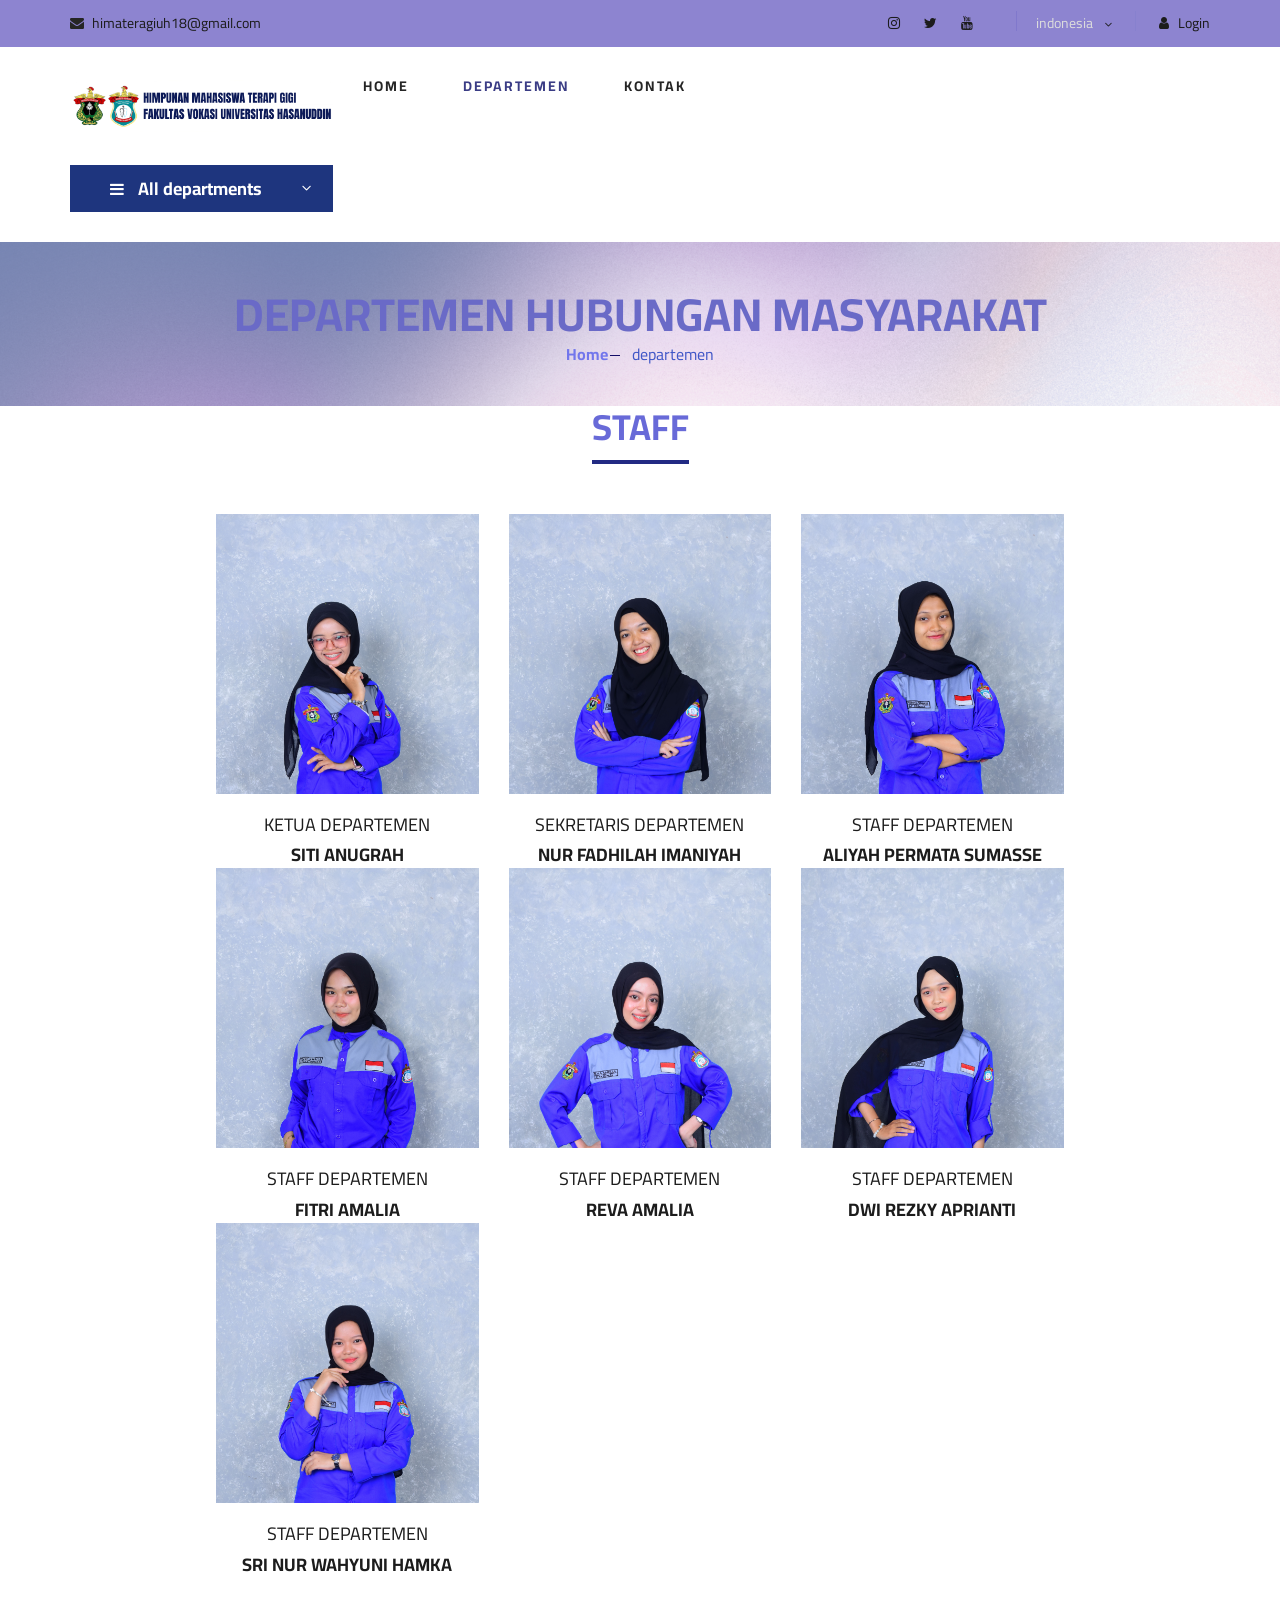
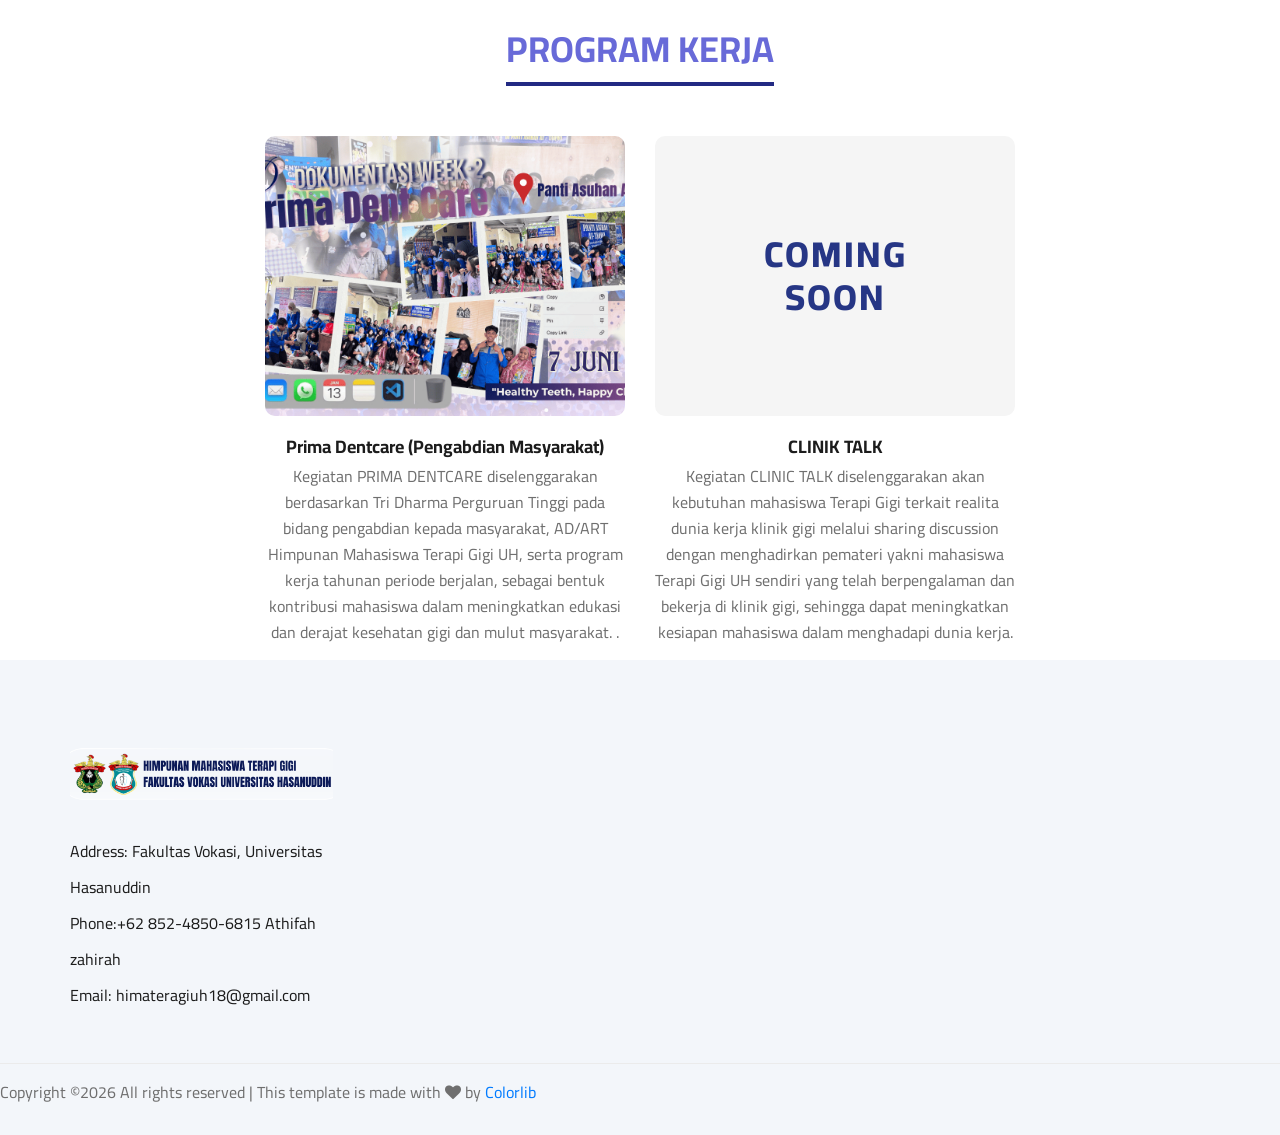
<file: HUMAS.html>
<!DOCTYPE html>
<html lang="zxx">

<head>
    <meta charset="UTF-8">
    <meta name="description" content="Ogani Template">
    <meta name="keywords" content="Ogani, unica, creative, html">
    <meta name="viewport" content="width=device-width, initial-scale=1.0">
    <meta http-equiv="X-UA-Compatible" content="ie=edge">
    <title>HIMATERAGI 26</title>

    <!-- Google Font -->
    <link href="https://fonts.googleapis.com/css2?family=Cairo:wght@200;300;400;600;900&display=swap" rel="stylesheet">

    <!-- Css Styles -->
    <link rel="stylesheet" href="css/bootstrap.min.css" type="text/css">
    <link rel="stylesheet" href="css/font-awesome.min.css" type="text/css">
    <link rel="stylesheet" href="css/elegant-icons.css" type="text/css">
    <link rel="stylesheet" href="css/nice-select.css" type="text/css">
    <link rel="stylesheet" href="css/jquery-ui.min.css" type="text/css">
    <link rel="stylesheet" href="css/owl.carousel.min.css" type="text/css">
    <link rel="stylesheet" href="css/slicknav.min.css" type="text/css">
    <link rel="stylesheet" href="css/style.css" type="text/css">
</head>

<body>
    <!-- Page Preloder -->
    <div id="preloder">
        <div class="loader"></div>
    </div>


    <!-- Header Section Begin -->
    <header class="header">
        <div class="header__top">
            <div class="container">
                <div class="row">
                    <div class="col-lg-6">
                        <div class="header__top__left">
                            <ul>
                                <li><i class="fa fa-envelope"></i> himateragiuh18@gmail.com</li>
                              
                            </ul>
                        </div>
                    </div>
                    <div class="col-lg-6">
                        <div class="header__top__right">
                            <div class="header__top__right__social">
                                   <a href="https://www.instagram.com/himateragi_uh?igsh=MXllY3Y1dGZtd201&utm_source=qr"><i class="fa fa-instagram"></i></a>
                                <a href="#"><i class="fa fa-twitter"></i></a>
                                <a href="#"><i class="fa fa-youtube"></i></a>
                                <a href="#"><i class="fa fa-tiktok"></i></a>
                            </div>
                            <div class="header__top__right__language">
                                
                                <div>indonesia</div>
                                <span class="arrow_carrot-down"></span>
                                <ul>
                                   
                                </ul>
                            </div>
                            <div class="header__top__right__auth">
                                <a href="#"><i class="fa fa-user"></i> Login</a>
                            </div>
                        </div>
                    </div>
                </div>
            </div>
        </div>
        <div class="container">
            <div class="row">
                <div class="col-lg-3">
                    <div class="header__logo">
                        <a href="./index.html"><img src="img/logohima2.png" alt=""></a>
                    </div>
                </div>
                <div class="col-lg-6">
                    <nav class="header__menu">
                        <ul>
                               <li><a href="./index.html">HOME</a></li>
                            <li class="active"><a href="#">DEPARTEMEN</a>
                                <ul class="header__menu__dropdown">
                                    <li><a href="./shop-grid.html">KADERISASI</a></li>
                                    <li><a href="./HUMAS.html">HUMAS</a></li>
                                    <li><a href="./MINBAT.html">MINBAT</a></li>
                                    <li><a href="./MEDINFO.html">MEDINFO</a></li>
                                    <li><a href="./EKRAF.html">EKRAF</a></li>
                                </ul>
                            </li>
                            
                            <li><a href="./contact.html">KONTAK</a></li>
                        
                                </ul>
                            </li>
                    
                        </ul>
                    </nav>
                </div>
                <div class="col-lg-3">
                    <div class="header__cart">
                        <ul>
                          
                        </ul>
                        
                    </div>
                </div>
            </div>
            <div class="humberger__open">
                <i class="fa fa-bars"></i>
            </div>
        </div>
    </header>
    <!-- Header Section End -->

    <!-- Hero Section Begin -->
    <section class="hero hero-normal">
        <div class="container">
            <div class="row">
                <div class="col-lg-3">
                    <div class="hero__categories">
                        <div class="hero__categories__all">
                            <i class="fa fa-bars"></i>
                            <span>All departments</span>
                        </div>
                        <ul>
                          <li><a href="./shop-grid.html">KADERISASI</a></li>
                            <li><a href="./HUMAS.html">HUBUNGAN MASYARAKAT</a></li>
                            <li><a href="./MEDINFO.html">MEDIA DAN INFORMASI</a></li>
                            <li><a href="./MINBAT.html">MINAT DAN BAKAT</a></li>
                            <li><a href="./EKRAF.html">EKONOMI KREATIF</a></li>
                            <li><a href="./index.html">INTI</a></li>
                        </ul>
                    </div>
                </div>
                <div class="col-lg-9">
                    <div class="hero__search">
                      
                            <form action="#">
                               
                            </form>
                        </div>
                        <div class="hero__search__phone">
                            <div>
                      
                            </div>
                            <div class="hero__search__phone__text">
                               
                            </div>
                        </div>
                    </div>
                </div>
            </div>
        </div>
    </section>
    <!-- Hero Section End -->

    <!-- Breadcrumb Section Begin -->
    <section class="breadcrumb-section set-bg" data-setbg="img/KONTAK.png">
        <div class="container">
            <div class="row">
                <div class="col-lg-12 text-center">
                    <div class="breadcrumb__text">
                        <h2>DEPARTEMEN HUBUNGAN MASYARAKAT</h2>
                        <div class="breadcrumb__option">
                            <a href="./index.html">Home</a>
                            <span>departemen</span>
                        </div>
                    </div>
                </div>
            </div>
        </div>
    </section>
    <!-- Breadcrumb Section End -->

    <!-- Product Section Begin -->
<section class="product-spad">
    <div class="container">
        <div class="row justify-content-center">
            <div class="col-lg-9 col-md-12">
                
                <div class="product__discount">
                    <div class="section-title product__discount__title text-center">
                        <h2>STAFF</h2>
                    </div>
                    
                    <div class="row">
                        <div class="col-lg-4 col-md-6">
                            <div class="product__discount__item">
                                <div class="product__discount__item__pic set-bg" data-setbg="img/HUMAS1.jpg">
                                  
                                </div>
                                <div class="product__discount__item__text">
                                    <h5><a href="#">KETUA DEPARTEMEN</a></h5>
                                    <div class="product__item__price">SITI ANUGRAH</div>
                                </div>
                            </div>
                        </div>
                        <div class="col-lg-4 col-md-6">
                            <div class="product__discount__item">
                                <div class="product__discount__item__pic set-bg" data-setbg="img/HUMAS2.jpg">
                              
                                </div>
                                <div class="product__discount__item__text">
                                    <h5><a href="#">SEKRETARIS DEPARTEMEN</a></h5>
                                    <div class="product__item__price">NUR FADHILAH IMANIYAH</div>
                                </div>
                            </div>
                        </div>
                        <div class="col-lg-4 col-md-6">
                            <div class="product__discount__item">
                                <div class="product__discount__item__pic set-bg" data-setbg="img/HUMAS3.jpg">
                                   
                                </div>
                                <div class="product__discount__item__text">
                                    <h5><a href="#">STAFF DEPARTEMEN</a></h5>
                                    <div class="product__item__price">ALIYAH PERMATA SUMASSE</div>
                                </div>
                            </div>
                        </div>

                        <div class="col-lg-4 col-md-6">
                            <div class="product__discount__item">
                                <div class="product__discount__item__pic set-bg" data-setbg="img/HUMAS4.jpg">
                                   
                                </div>
                                <div class="product__discount__item__text">
                                    <h5><a href="#">STAFF DEPARTEMEN</a></h5>
                                    <div class="product__item__price">FITRI AMALIA</div>
                                </div>
                            </div>
                        </div>
                        <div class="col-lg-4 col-md-6">
                            <div class="product__discount__item">
                                <div class="product__discount__item__pic set-bg" data-setbg="img/HUMAS5.jpg">
                                    
                                </div>
                                <div class="product__discount__item__text">
                                    <h5><a href="#">STAFF DEPARTEMEN</a></h5>
                                    <div class="product__item__price">REVA AMALIA</div>
                                </div>
                            </div>
                        </div>
                        <div class="col-lg-4 col-md-6">
                            <div class="product__discount__item">
                                <div class="product__discount__item__pic set-bg" data-setbg="img/HUMAS6.jpg">
                                    
                                </div>
                                <div class="product__discount__item__text">
                                    <h5><a href="#">STAFF DEPARTEMEN</a></h5>
                                    <div class="product__item__price">DWI REZKY APRIANTI</div>
                                </div>
                            </div>
                        </div>

                        <div class="col-lg-4 col-md-6">
                            <div class="product__discount__item">
                                <div class="product__discount__item__pic set-bg" data-setbg="img/HUMAS7.jpg">
                                    
                                </div>
                                <div class="product__discount__item__text">
                                    <h5><a href="#">STAFF DEPARTEMEN</a></h5>
                                    <div class="product__item__price">SRI NUR WAHYUNI HAMKA</div>
                                </div>
                            </div>
                        </div>
                      
                                </div>
                            </div>
                        </div>
                        <div class="col-lg-4 col-md-6">
                           
                                </div>
                            </div>
                        </div>
                    </div> </div> </div>
        </div>
    </div>
</section>
<section class="product-spad">
    <div class="container">
        <div class="row">
            <div class="col-lg-12">
                <div class="section-title product__discount__title text-center">
                    <h2>PROGRAM KERJA</h2>
                </div>
            </div>
        </div>
        
        <div class="row justify-content-center">
            
            <div class="col-lg-4 col-md-6">
                <div class="product__discount__item">
                   <div class="product__discount__item__pic" style="background-color: #f5f5f5; border-radius: 10px; display: flex; align-items: center; justify-content: center; min-height: 270px; overflow: hidden;">
        <img src="img/prima (1).png" alt="Medismile Update" style="width: 100%; height: 100%; object-fit: cover;">
    </div>
                    <div class="product__discount__item__text text-center" style="padding-top: 20px;">
                        <h5><a href="#" style="font-weight: 700; color: #1c1c1c;">Prima
Dentcare
(Pengabdian
Masyarakat)
</a></h5>
                        <p>Kegiatan PRIMA DENTCARE diselenggarakan berdasarkan
Tri Dharma Perguruan Tinggi pada bidang pengabdian kepada
masyarakat, AD/ART Himpunan Mahasiswa Terapi Gigi UH,
serta program kerja tahunan periode berjalan, sebagai bentuk
kontribusi mahasiswa dalam meningkatkan edukasi dan derajat
kesehatan gigi dan mulut masyarakat.
.</p>
                    </div>
                </div>
            </div>

            <div class="col-lg-4 col-md-6">
                <div class="product__discount__item">
                    <div class="product__discount__item__pic" style="background-color: #f5f5f5; padding: 60px 0; text-align: center; border-radius: 10px; display: flex; align-items: center; justify-content: center; min-height: 270px;">
                       <span style="font-size: 36px; color: #263685; font-weight: 800; text-transform: uppercase; letter-spacing: 2px; line-height: 1.2;">
                            COMING<br>SOON
                    </div>
                    <div class="product__discount__item__text text-center" style="padding-top: 20px;">
                        <h5><a href="#" style="font-weight: 700; color: #1c1c1c;">CLINIK TALK</a></h5>
                        <p>Kegiatan CLINIC TALK diselenggarakan akan kebutuhan
mahasiswa Terapi Gigi terkait realita dunia kerja klinik gigi
melalui sharing discussion dengan menghadirkan pemateri yakni
mahasiswa Terapi Gigi UH sendiri yang telah berpengalaman
dan bekerja di klinik gigi, sehingga dapat meningkatkan
kesiapan mahasiswa dalam menghadapi dunia kerja. </p>
                    </div>
                </div>
            </div>

        </div> </div> </section>

    <!-- Footer Section Begin -->
    <footer class="footer spad">
        <div class="container">
            <div class="row">
                <div class="col-lg-3 col-md-6 col-sm-6">
                    <div class="footer__about">
                        <div class="footer__about__logo">
                            <a href="./index.html"><img src="img/logohima2.png" alt=""></a>
                        </div>
                        <ul>
                            <li>Address: Fakultas Vokasi, Universitas Hasanuddin</li>
                            <li>Phone:+62 852-4850-6815 Athifah zahirah</li>
                            <li>Email: himateragiuh18@gmail.com</li>
                        </ul>
                    </div>
                </div>
                <div class="col-lg-4 col-md-6 col-sm-6 offset-lg-1">
                    <div class="footer__widget">
              
                  
                        </ul>
                    </div>
                </div>
                <div class="col-lg-4 col-md-12">
                    <div class="footer__widget">
                       
                        </div>
                    </div>
                </div>
            </div>
            <div class="row">
                <div class="col-lg-12">
                    <div class="footer__copyright">
                        <div class="footer__copyright__text"><p><!-- Link back to Colorlib can't be removed. Template is licensed under CC BY 3.0. -->
  Copyright &copy;<script>document.write(new Date().getFullYear());</script> All rights reserved | This template is made with <i class="fa fa-heart" aria-hidden="true"></i> by <a href="https://colorlib.com" target="_blank">Colorlib</a>
  <!-- Link back to Colorlib can't be removed. Template is licensed under CC BY 3.0. --></p></div>
                       
                    </div>
                </div>
            </div>
        </div>
    </footer>
    <!-- Footer Section End -->

    <!-- Js Plugins -->
    <script src="js/jquery-3.3.1.min.js"></script>
    <script src="js/bootstrap.min.js"></script>
    <script src="js/jquery.nice-select.min.js"></script>
    <script src="js/jquery-ui.min.js"></script>
    <script src="js/jquery.slicknav.js"></script>
    <script src="js/mixitup.min.js"></script>
    <script src="js/owl.carousel.min.js"></script>
    <script src="js/main.js"></script>



</body>

</html>
</file>
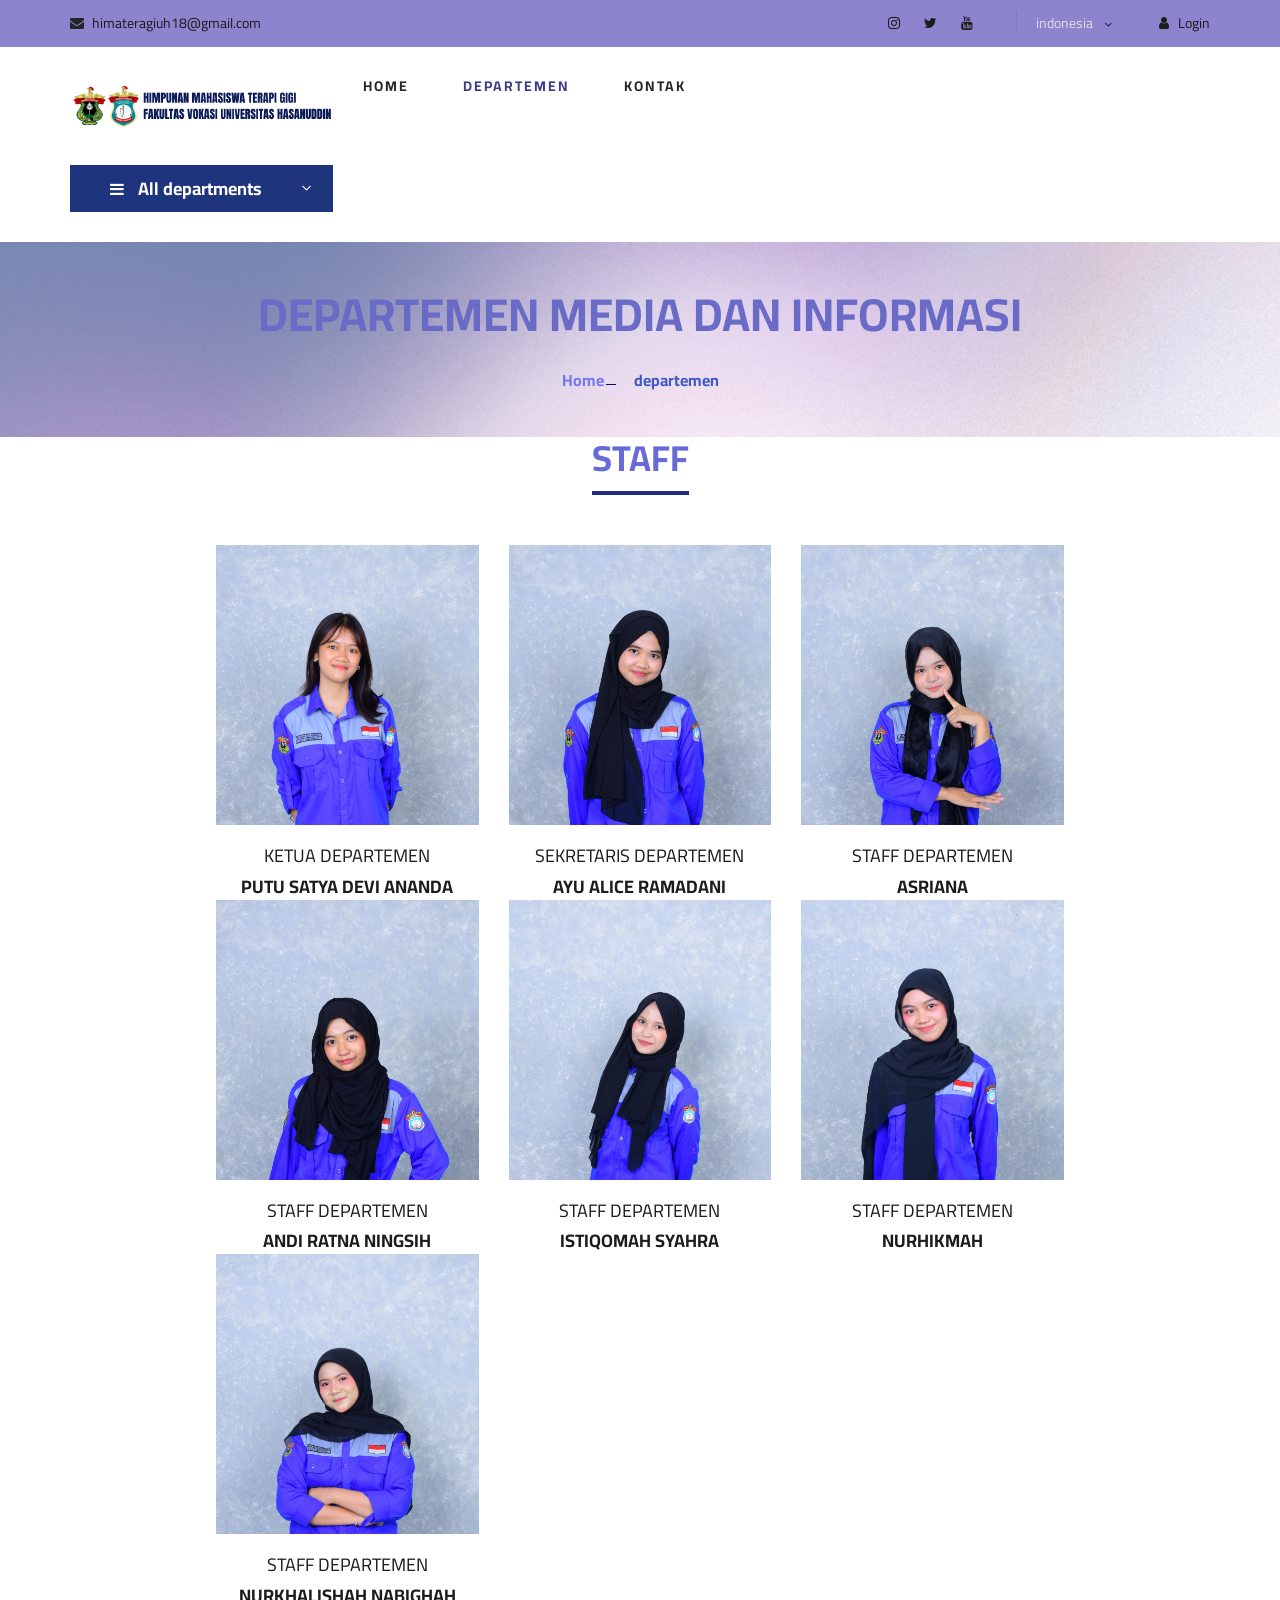
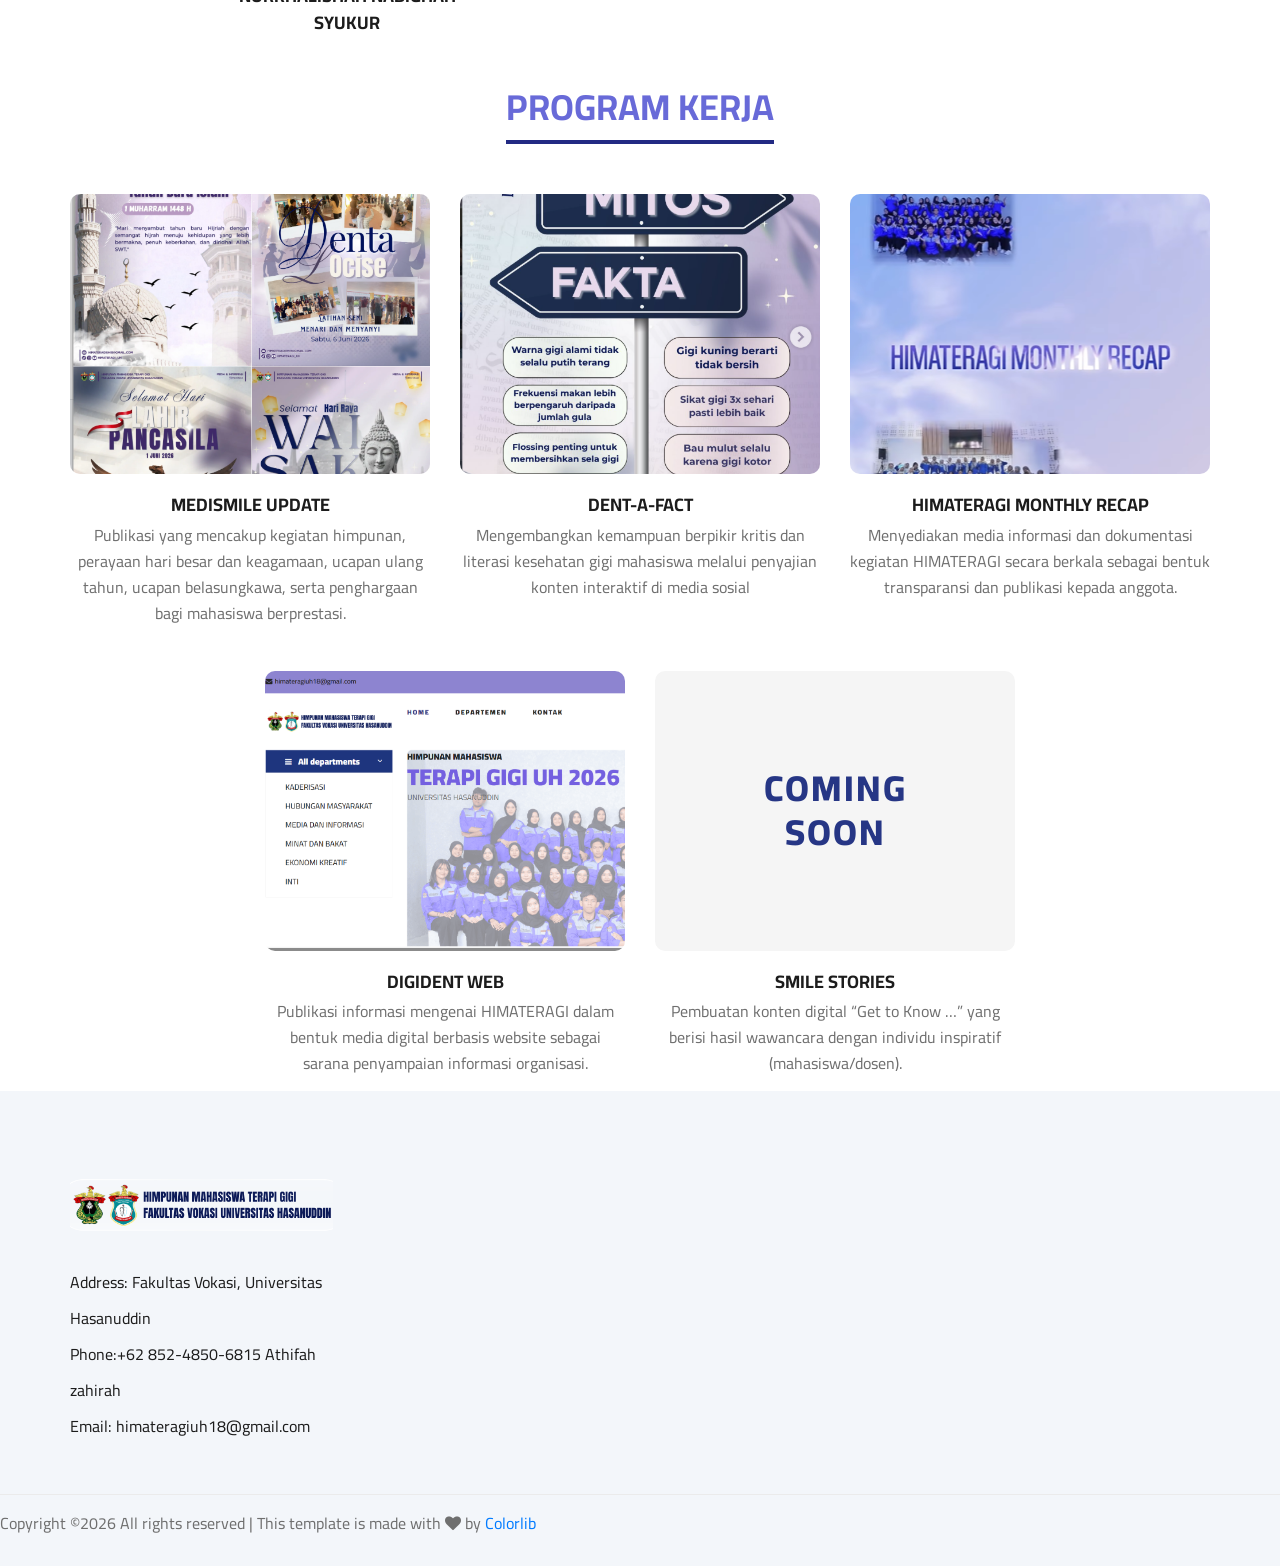
<file: MEDINFO.html>
<!DOCTYPE html>
<html lang="zxx">

<head>
    <meta charset="UTF-8">
    <meta name="description" content="Ogani Template">
    <meta name="keywords" content="Ogani, unica, creative, html">
    <meta name="viewport" content="width=device-width, initial-scale=1.0">
    <meta http-equiv="X-UA-Compatible" content="ie=edge">
    <title>HIMATERAGI 26</title>

    <!-- Google Font -->
    <link href="https://fonts.googleapis.com/css2?family=Cairo:wght@200;300;400;600;900&display=swap" rel="stylesheet">

    <!-- Css Styles -->
    <link rel="stylesheet" href="css/bootstrap.min.css" type="text/css">
    <link rel="stylesheet" href="css/font-awesome.min.css" type="text/css">
    <link rel="stylesheet" href="css/elegant-icons.css" type="text/css">
    <link rel="stylesheet" href="css/nice-select.css" type="text/css">
    <link rel="stylesheet" href="css/jquery-ui.min.css" type="text/css">
    <link rel="stylesheet" href="css/owl.carousel.min.css" type="text/css">
    <link rel="stylesheet" href="css/slicknav.min.css" type="text/css">
    <link rel="stylesheet" href="css/style.css" type="text/css">
</head>

<body>
    <!-- Page Preloder -->
    <div id="preloder">
        <div class="loader"></div>
    </div>

   

    <!-- Header Section Begin -->
    <header class="header">
        <div class="header__top">
            <div class="container">
                <div class="row">
                    <div class="col-lg-6">
                        <div class="header__top__left">
                            <ul>
                                <li><i class="fa fa-envelope"></i> himateragiuh18@gmail.com</li>
                              
                            </ul>
                        </div>
                    </div>
                    <div class="col-lg-6">
                        <div class="header__top__right">
                            <div class="header__top__right__social">
                                 <a href="https://www.instagram.com/himateragi_uh?igsh=MXllY3Y1dGZtd201&utm_source=qr"><i class="fa fa-instagram"></i></a>
                                <a href="#"><i class="fa fa-twitter"></i></a>
                                <a href="#"><i class="fa fa-youtube"></i></a>
                                <a href="#"><i class="fa fa-tiktok"></i></a>
                            </div>
                            <div class="header__top__right__language">
                                
                                <div>indonesia</div>
                                <span class="arrow_carrot-down"></span>
                                <ul>
                                   
                                </ul>
                            </div>
                            <div class="header__top__right__auth">
                                <a href="#"><i class="fa fa-user"></i> Login</a>
                            </div>
                        </div>
                    </div>
                </div>
            </div>
        </div>
        <div class="container">
            <div class="row">
                <div class="col-lg-3">
                    <div class="header__logo">
                        <a href="./index.html"><img src="img/logohima2.png" alt=""></a>
                    </div>
                </div>
                <div class="col-lg-6">
                    <nav class="header__menu">
                        <ul>
                               <li><a href="./index.html">HOME</a></li>
                            <li class="active"><a href="#">DEPARTEMEN</a>
                                <ul class="header__menu__dropdown">
                                    <li><a href="./shop-grid.html">KADERISASI</a></li>
                                    <li><a href="./HUMAS.html">HUMAS</a></li>
                                    <li><a href="./MINBAT.html">MINBAT</a></li>
                                    <li><a href="./MEDINFO.html">MEDINFO</a></li>
                                    <li><a href="./EKRAF.html">EKRAF</a></li>
                                </ul>
                            </li>
                            
                            <li><a href="./contact.html">KONTAK</a></li>
                    
                                </ul>
                            </li>
                    
                        </ul>
                    </nav>
                </div>
                <div class="col-lg-3">
                    <div class="header__cart">
                        <ul>
                          
                        </ul>
                        
                    </div>
                </div>
            </div>
            <div class="humberger__open">
                <i class="fa fa-bars"></i>
            </div>
        </div>
    </header>
    <!-- Header Section End -->

    <!-- Hero Section Begin -->
    <section class="hero hero-normal">
        <div class="container">
            <div class="row">
                <div class="col-lg-3">
                    <div class="hero__categories">
                        <div class="hero__categories__all">
                            <i class="fa fa-bars"></i>
                            <span>All departments</span>
                        </div>
                        <ul>
                          <li><a href="shop-grid.html">KADERISASI</a></li>
                            <li><a href="HUMAS.html">HUBUNGAN MASYARAKAT</a></li>
                            <li><a href="MEDINFO.html">MEDIA DAN INFORMASI</a></li>
                            <li><a href="MINBAT.html">MINAT DAN BAKAT</a></li>
                            <li><a href="EKRAF.html">EKONOMI KREATIF</a></li>
                            <li><a href="index.html">INTI</a></li>
                        </ul>
                    </div>
                </div>
                <div class="col-lg-9">
                    <div class="hero__search">
                      
                            <form action="#">
                               
                            </form>
                        </div>
                        <div class="hero__search__phone">
                            <div>
                      
                            </div>
                            <div class="hero__search__phone__text">
                               
                            </div>
                        </div>
                    </div>
                </div>
            </div>
        </div>
    </section>
    <!-- Hero Section End -->

    <!-- Breadcrumb Section Begin -->
    <section class="breadcrumb-section set-bg" data-setbg="img/KONTAK.png">
        <div class="container">
            <div class="row">
                <div class="col-lg-12 text-center">
                    <div class="breadcrumb__text">
                        <h2>DEPARTEMEN MEDIA DAN INFORMASI<h2>
                        <div class="breadcrumb__option">
                            <a href="./index.html">Home</a>
                            <span>departemen</span>
                        </div>
                    </div>
                </div>
            </div>
        </div>
    </section>
    <!-- Breadcrumb Section End -->

    <!-- Product Section Begin -->
<section class="product-spad">
    <div class="container">
        <div class="row justify-content-center">
            <div class="col-lg-9 col-md-12">
                
                <div class="product__discount">
                    <div class="section-title product__discount__title text-center">
                        <h2>STAFF</h2>
                    </div>
                    
                       <div class="row">
                        <div class="col-lg-4 col-md-6">
                            <div class="product__discount__item">
                                <div class="product__discount__item__pic set-bg" data-setbg="img/MEDINFO1.JPG">
                                    
                                </div>
                                <div class="product__discount__item__text">
                                    <h5><a href="#">KETUA DEPARTEMEN</a></h5>
                                    <div class="product__item__price">PUTU SATYA DEVI ANANDA</div>
                                </div>
                            </div>
                        </div>
                        <div class="col-lg-4 col-md-6">
                            <div class="product__discount__item">
                                <div class="product__discount__item__pic set-bg" data-setbg="img/MEDINFO2.JPG">
                              
                                </div>
                                <div class="product__discount__item__text">
                                    <h5><a href="#">SEKRETARIS DEPARTEMEN</a></h5>
                                    <div class="product__item__price">AYU ALICE RAMADANI</div>
                                </div>
                            </div>
                        </div>
                        <div class="col-lg-4 col-md-6">
                            <div class="product__discount__item">
                                <div class="product__discount__item__pic set-bg" data-setbg="img/MEDINFO3.jpg">
                                   
                                </div>
                                <div class="product__discount__item__text">
                                    <h5><a href="#">STAFF DEPARTEMEN</a></h5>
                                    <div class="product__item__price">ASRIANA</div>
                                </div>
                            </div>
                        </div>

                        <div class="col-lg-4 col-md-6">
                            <div class="product__discount__item">
                                <div class="product__discount__item__pic set-bg" data-setbg="img/MEDINFO4.jpg">
                                   
                                </div>
                                <div class="product__discount__item__text">
                                    <h5><a href="#">STAFF DEPARTEMEN</a></h5>
                                    <div class="product__item__price">ANDI RATNA NINGSIH </div>
                                </div>
                            </div>
                        </div>
                        <div class="col-lg-4 col-md-6">
                            <div class="product__discount__item">
                                <div class="product__discount__item__pic set-bg" data-setbg="img/MEDINFO5.jpg">
                                    
                                </div>
                                <div class="product__discount__item__text">
                                    <h5><a href="#">STAFF DEPARTEMEN</a></h5>
                                    <div class="product__item__price">ISTIQOMAH SYAHRA</div>
                                </div>
                            </div>
                        </div>
                        <div class="col-lg-4 col-md-6">
                            <div class="product__discount__item">
                                <div class="product__discount__item__pic set-bg" data-setbg="img/MEDINFO6.jpg">
                                    
                                </div>
                                <div class="product__discount__item__text">
                                    <h5><a href="#">STAFF DEPARTEMEN</a></h5>
                                    <div class="product__item__price">NURHIKMAH</div>
                                </div>
                            </div>
                        </div>

                        <div class="col-lg-4 col-md-6">
                            <div class="product__discount__item">
                                <div class="product__discount__item__pic set-bg" data-setbg="img/MEDINFO7.jpg">
                                    
                                </div>
                                <div class="product__discount__item__text">
                                    <h5><a href="#">STAFF DEPARTEMEN</a></h5>
                                    <div class="product__item__price">NURKHALISHAH NABIGHAH SYUKUR</div>
                                </div>
                            </div>
                        </div>
              
                                </div>
                            </div>
                        </div>
                       
                                </div>
                            </div>
                        </div>
                    </div> </div> </div>
        </div>
    </div>
</section>
<section class="product-spad">
    <div class="container">
        <div class="row">
            <div class="col-lg-12">
                <div class="section-title product__discount__title text-center">
                    <h2>PROGRAM KERJA</h2>
                </div>
            </div>
        </div>
        
        <div class="row justify-content-center">
            <div class="col-lg-4 col-md-6">
                <div class="product__discount__item">
                  <div class="product__discount__item__pic" style="background-color: #f5f5f5; border-radius: 10px; display: flex; align-items: center; justify-content: center; min-height: 270px; overflow: hidden;">
        <img src="img/medi.png" alt="Medismile Update" style="width: 100%; height: 100%; object-fit: cover;">
    </div>
                    <div class="product__discount__item__text text-center" style="padding-top: 20px;">
                        <h5><a href="#" style="font-weight: 700; color: #1c1c1c;">MEDISMILE UPDATE</a></h5>
                        <p>Publikasi yang mencakup kegiatan himpunan, perayaan hari besar dan keagamaan, ucapan ulang tahun, ucapan belasungkawa, serta penghargaan bagi mahasiswa berprestasi.</p>
                    </div>
                </div>
            </div>

            <div class="col-lg-4 col-md-6">
                <div class="product__discount__item">
                   <div class="product__discount__item__pic" style="background-color: #f5f5f5; border-radius: 10px; display: flex; align-items: center; justify-content: center; min-height: 270px; overflow: hidden;">
        <img src="img/fact.png" alt="Medismile Update" style="width: 100%; height: 100%; object-fit: cover;">
    </div>
                    <div class="product__discount__item__text text-center" style="padding-top: 20px;">
                        <h5><a href="#" style="font-weight: 700; color: #1c1c1c;">DENT-A-FACT</a></h5>
                        <p>Mengembangkan kemampuan berpikir kritis dan literasi kesehatan gigi mahasiswa melalui penyajian konten interaktif di media sosial</p>
                    </div>
                </div>
            </div>

            <div class="col-lg-4 col-md-6">
                <div class="product__discount__item">
                  <div class="product__discount__item__pic" style="background-color: #f5f5f5; border-radius: 10px; display: flex; align-items: center; justify-content: center; min-height: 270px; overflow: hidden;">
        <img src="img/mon.png" alt="Medismile Update" style="width: 100%; height: 100%; object-fit: cover;">
    </div>
                    <div class="product__discount__item__text text-center" style="padding-top: 20px;">
                        <h5><a href="#" style="font-weight: 700; color: #1c1c1c;">HIMATERAGI MONTHLY RECAP</a></h5>
                        <p>Menyediakan media informasi dan dokumentasi kegiatan HIMATERAGI secara berkala sebagai bentuk transparansi dan publikasi kepada anggota.</p>
                    </div>
                </div>
            </div>
        </div>

        <div class="row justify-content-center" style="margin-top: 30px;">
            <div class="col-lg-4 col-md-6">
                <div class="product__discount__item">
                    <div class="product__discount__item__pic" style="background-color: #f5f5f5; border-radius: 10px; display: flex; align-items: center; justify-content: center; min-height: 270px; overflow: hidden;">
        <img src="img/web.png" alt="Medismile Update" style="width: 100%; height: 100%; object-fit: cover;">
    </div>
                    <div class="product__discount__item__text text-center" style="padding-top: 20px;">
                        <h5><a href="#" style="font-weight: 700; color: #1c1c1c;">DIGIDENT WEB</a></h5>
                        <p>Publikasi informasi mengenai HIMATERAGI dalam bentuk media digital berbasis website sebagai sarana penyampaian informasi organisasi.</p>
                    </div>
                </div>
            </div>

            <div class="col-lg-4 col-md-6">
                <div class="product__discount__item">
                  <div class="product__discount__item__pic" style="background-color: #f5f5f5; padding: 60px 0; text-align: center; border-radius: 10px; display: flex; align-items: center; justify-content: center; min-height: 270px;">
                        <span style="font-size: 36px; color: #263685; font-weight: 800; text-transform: uppercase; letter-spacing: 2px; line-height: 1.2;">
                            COMING<br>SOON
                        </span>
                    </div>
                    <div class="product__discount__item__text text-center" style="padding-top: 20px;">
                        <h5><a href="#" style="font-weight: 700; color: #1c1c1c;">SMILE STORIES</a></h5>
                        <p>Pembuatan konten digital “Get to Know …” yang berisi hasil wawancara dengan individu inspiratif (mahasiswa/dosen).</p>
                    </div>
                </div>
            </div>
        </div>

    </div>
</section>

    <!-- Footer Section Begin -->
    <footer class="footer spad">
        <div class="container">
            <div class="row">
                <div class="col-lg-3 col-md-6 col-sm-6">
                    <div class="footer__about">
                        <div class="footer__about__logo">
                            <a href="./index.html"><img src="img/logohima2.png" alt=""></a>
                        </div>
                        <ul>
                            <li>Address: Fakultas Vokasi, Universitas Hasanuddin</li>
                             <li>Phone:+62 852-4850-6815 Athifah zahirah</li>
                            <li>Email: himateragiuh18@gmail.com</li>
                        </ul>
                    </div>
                </div>
                <div class="col-lg-4 col-md-6 col-sm-6 offset-lg-1">
                    <div class="footer__widget">
              
                  
                        </ul>
                    </div>
                </div>
                <div class="col-lg-4 col-md-12">
                    <div class="footer__widget">
                       
                        </div>
                    </div>
                </div>
            </div>
            <div class="row">
                <div class="col-lg-12">
                    <div class="footer__copyright">
                        <div class="footer__copyright__text"><p><!-- Link back to Colorlib can't be removed. Template is licensed under CC BY 3.0. -->
  Copyright &copy;<script>document.write(new Date().getFullYear());</script> All rights reserved | This template is made with <i class="fa fa-heart" aria-hidden="true"></i> by <a href="https://colorlib.com" target="_blank">Colorlib</a>
  <!-- Link back to Colorlib can't be removed. Template is licensed under CC BY 3.0. --></p></div>
                       
                    </div>
                </div>
            </div>
        </div>
    </footer>
    <!-- Footer Section End -->

    <!-- Js Plugins -->
    <script src="js/jquery-3.3.1.min.js"></script>
    <script src="js/bootstrap.min.js"></script>
    <script src="js/jquery.nice-select.min.js"></script>
    <script src="js/jquery-ui.min.js"></script>
    <script src="js/jquery.slicknav.js"></script>
    <script src="js/mixitup.min.js"></script>
    <script src="js/owl.carousel.min.js"></script>
    <script src="js/main.js"></script>



</body>

</html>
</file>
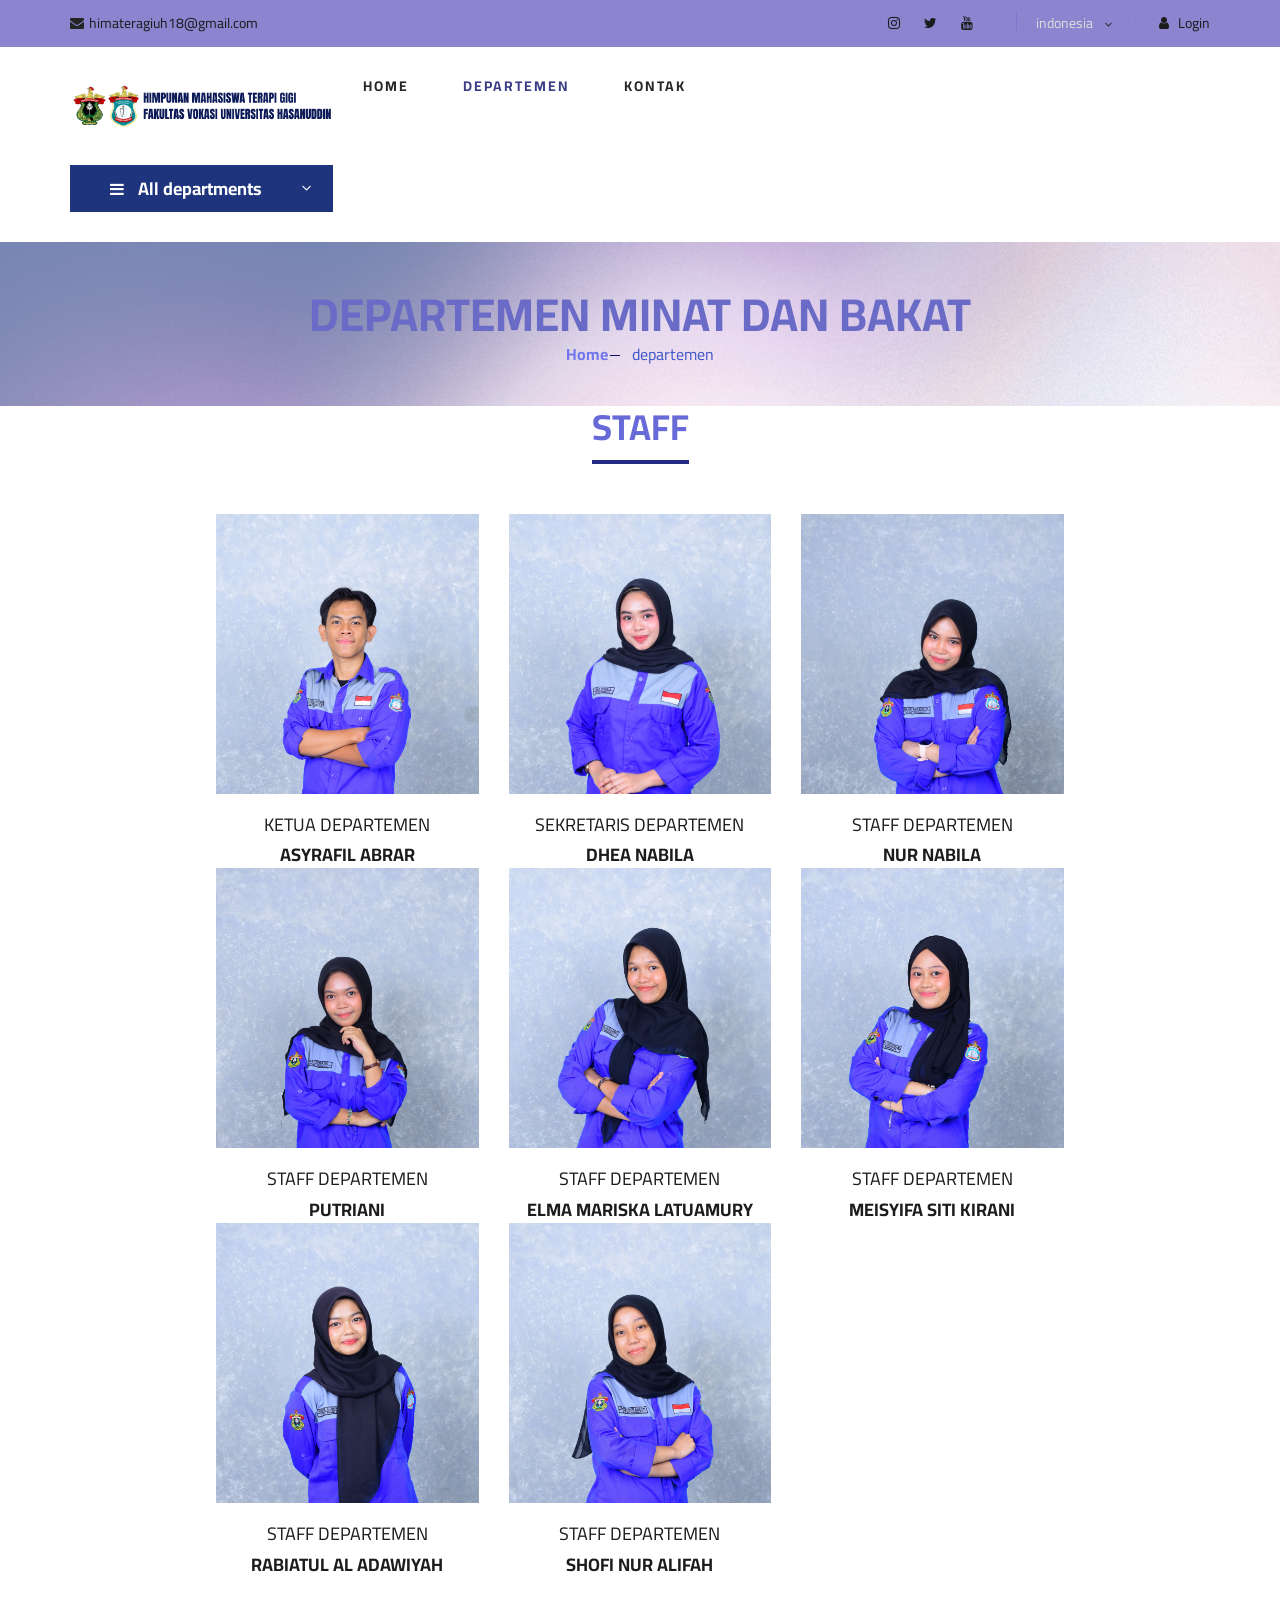
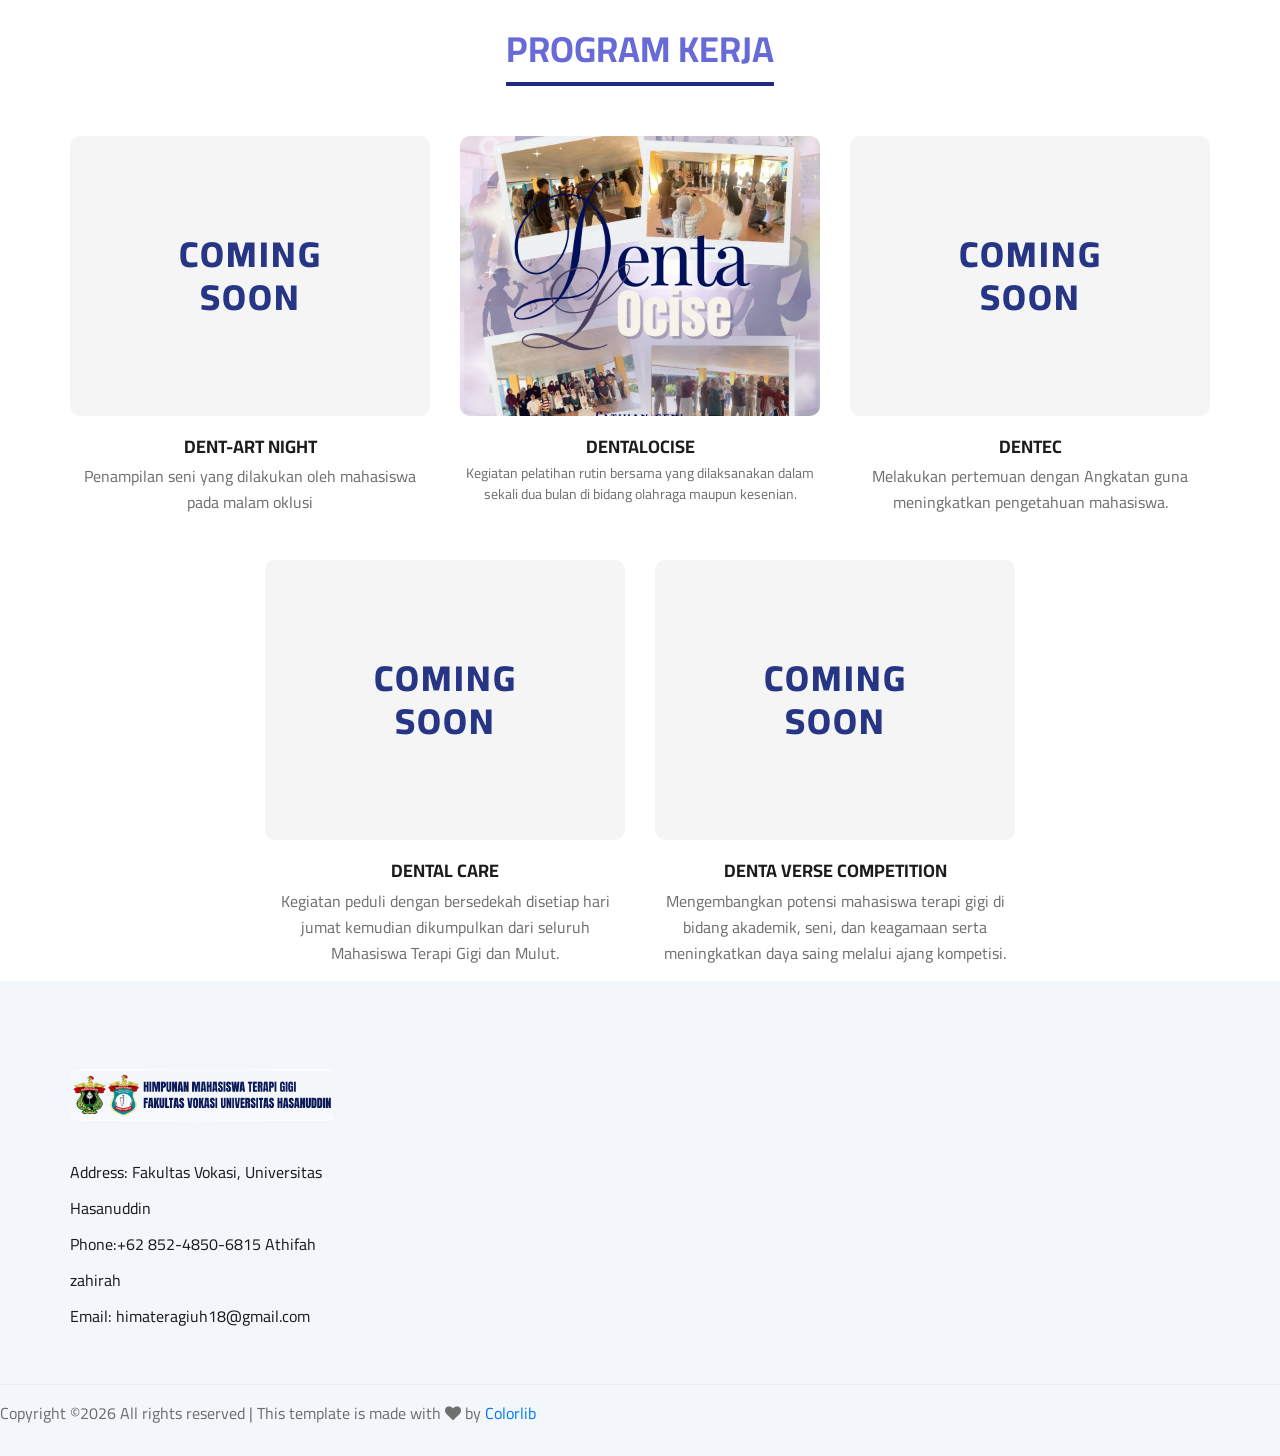
<file: MINBAT.html>
<!DOCTYPE html>
<html lang="zxx">

<head>
    <meta charset="UTF-8">
    <meta name="description" content="Ogani Template">
    <meta name="keywords" content="Ogani, unica, creative, html">
    <meta name="viewport" content="width=device-width, initial-scale=1.0">
    <meta http-equiv="X-UA-Compatible" content="ie=edge">
    <title>HIMATERAGI 26</title>

    <!-- Google Font -->
    <link href="https://fonts.googleapis.com/css2?family=Cairo:wght@200;300;400;600;900&display=swap" rel="stylesheet">

    <!-- Css Styles -->
    <link rel="stylesheet" href="css/bootstrap.min.css" type="text/css">
    <link rel="stylesheet" href="css/font-awesome.min.css" type="text/css">
    <link rel="stylesheet" href="css/elegant-icons.css" type="text/css">
    <link rel="stylesheet" href="css/nice-select.css" type="text/css">
    <link rel="stylesheet" href="css/jquery-ui.min.css" type="text/css">
    <link rel="stylesheet" href="css/owl.carousel.min.css" type="text/css">
    <link rel="stylesheet" href="css/slicknav.min.css" type="text/css">
    <link rel="stylesheet" href="css/style.css" type="text/css">
</head>

<body>
    <!-- Page Preloder -->
    <div id="preloder">
        <div class="loader"></div>
    </div>

    

    <!-- Header Section Begin -->
    <header class="header">
        <div class="header__top">
            <div class="container">
                <div class="row">
                    <div class="col-lg-6">
                        <div class="header__top__left">
                            <ul>
                                <li><i class="fa fa-envelope"></i>himateragiuh18@gmail.com</li>
                              
                            </ul>
                        </div>
                    </div>
                    <div class="col-lg-6">
                        <div class="header__top__right">
                            <div class="header__top__right__social">
                                 <a href="https://www.instagram.com/himateragi_uh?igsh=MXllY3Y1dGZtd201&utm_source=qr"><i class="fa fa-instagram"></i></a>
                                <a href="#"><i class="fa fa-twitter"></i></a>
                                <a href="#"><i class="fa fa-youtube"></i></a>
                                <a href="#"><i class="fa fa-tiktok"></i></a>
                            </div>
                            <div class="header__top__right__language">
                                
                                <div>indonesia</div>
                                <span class="arrow_carrot-down"></span>
                                <ul>
                                   
                                </ul>
                            </div>
                            <div class="header__top__right__auth">
                                <a href="#"><i class="fa fa-user"></i> Login</a>
                            </div>
                        </div>
                    </div>
                </div>
            </div>
        </div>
        <div class="container">
            <div class="row">
                <div class="col-lg-3">
                    <div class="header__logo">
                        <a href="./index.html"><img src="img/logohima2.png" alt=""></a>
                    </div>
                </div>
                <div class="col-lg-6">
                    <nav class="header__menu">
                        <ul>
                               <li><a href="./index.html">HOME</a></li>
                            <li class="active"><a href="#">DEPARTEMEN</a>
                                <ul class="header__menu__dropdown">
                                    <li><a href="./shop-grid.html">KADERISASI</a></li>
                                    <li><a href="./HUMAS.html">HUMAS</a></li>
                                    <li><a href="./MINBAT.html">MINBAT</a></li>
                                    <li><a href="./MEDINFO.html">MEDINFO</a></li>
                                    <li><a href="./EKRAF.html">EKRAF</a></li>
                                </ul>
                            </li>
                           
                            <li><a href="./contact.html">KONTAK</a></li>
                          
                                </ul>
                            </li>
                    
                        </ul>
                    </nav>
                </div>
                <div class="col-lg-3">
                    <div class="header__cart">
                        <ul>
                          
                        </ul>
                        
                    </div>
                </div>
            </div>
            <div class="humberger__open">
                <i class="fa fa-bars"></i>
            </div>
        </div>
    </header>
    <!-- Header Section End -->

    <!-- Hero Section Begin -->
    <section class="hero hero-normal">
        <div class="container">
            <div class="row">
                <div class="col-lg-3">
                    <div class="hero__categories">
                        <div class="hero__categories__all">
                            <i class="fa fa-bars"></i>
                            <span>All departments</span>
                        </div>
                        <ul>
                          <li><a href="./shop-grid.html">KADERISASI</a></li>
                            <li><a href="./HUMAS.html">HUBUNGAN MASYARAKAT</a></li>
                            <li><a href="./MEDINFO.html">MEDIA DAN INFORMASI</a></li>
                            <li><a href="./MINBAT.html">MINAT DAN BAKAT</a></li>
                            <li><a href="./EKRAF.html">EKONOMI KREATIF</a></li>
                            <li><a href="./index.html">INTI</a></li>
                        </ul>
                    </div>
                </div>
                <div class="col-lg-9">
                    <div class="hero__search">
                      
                            <form action="#">
                               
                            </form>
                        </div>
                        <div class="hero__search__phone">
                            <div>
                      
                            </div>
                            <div class="hero__search__phone__text">
                               
                            </div>
                        </div>
                    </div>
                </div>
            </div>
        </div>
    </section>
    <!-- Hero Section End -->

    <!-- Breadcrumb Section Begin -->
    <section class="breadcrumb-section set-bg" data-setbg="img/KONTAK.png">
        <div class="container">
            <div class="row">
                <div class="col-lg-12 text-center">
                    <div class="breadcrumb__text">
                        <h2>DEPARTEMEN MINAT DAN BAKAT</h2>
                        <div class="breadcrumb__option">
                            <a href="./index.html">Home</a>
                            <span>departemen</span>
                        </div>
                    </div>
                </div>
            </div>
        </div>
    </section>
    <!-- Breadcrumb Section End -->

    <!-- Product Section Begin -->
<section class="product-spad">
    <div class="container">
        <div class="row justify-content-center">
            <div class="col-lg-9 col-md-12">
                
                <div class="product__discount">
                    <div class="section-title product__discount__title text-center">
                        <h2>STAFF</h2>
                    </div>
                    
                    <div class="row">
                        <div class="col-lg-4 col-md-6">
                            <div class="product__discount__item">
                                <div class="product__discount__item__pic set-bg" data-setbg="img/MINBAT1.jpg">
                                  
                                </div>
                                <div class="product__discount__item__text">
                                    <h5><a href="#">KETUA DEPARTEMEN</a></h5>
                                    <div class="product__item__price">ASYRAFIL ABRAR</div>
                                </div>
                            </div>
                        </div>
                        <div class="col-lg-4 col-md-6">
                            <div class="product__discount__item">
                                <div class="product__discount__item__pic set-bg" data-setbg="img/MINBAT2.jpg">
                              
                                </div>
                                <div class="product__discount__item__text">
                                    <h5><a href="#">SEKRETARIS DEPARTEMEN</a></h5>
                                    <div class="product__item__price">DHEA NABILA</div>
                                </div>
                            </div>
                        </div>
                        <div class="col-lg-4 col-md-6">
                            <div class="product__discount__item">
                                <div class="product__discount__item__pic set-bg" data-setbg="img/MINBAT3.jpg">
                                   
                                </div>
                                <div class="product__discount__item__text">
                                    <h5><a href="#">STAFF DEPARTEMEN</a></h5>
                                    <div class="product__item__price">NUR NABILA</div>
                                </div>
                            </div>
                        </div>

                        <div class="col-lg-4 col-md-6">
                            <div class="product__discount__item">
                                <div class="product__discount__item__pic set-bg" data-setbg="img/MINBAT4.jpg">
                                   
                                </div>
                                <div class="product__discount__item__text">
                                    <h5><a href="#">STAFF DEPARTEMEN</a></h5>
                                    <div class="product__item__price">PUTRIANI</div>
                                </div>
                            </div>
                        </div>
                        <div class="col-lg-4 col-md-6">
                            <div class="product__discount__item">
                                <div class="product__discount__item__pic set-bg" data-setbg="img/MINBAT5.jpg">
                                    
                                </div>
                                <div class="product__discount__item__text">
                                    <h5><a href="#">STAFF DEPARTEMEN</a></h5>
                                    <div class="product__item__price">ELMA MARISKA LATUAMURY</div>
                                </div>
                            </div>
                        </div>
                        <div class="col-lg-4 col-md-6">
                            <div class="product__discount__item">
                                <div class="product__discount__item__pic set-bg" data-setbg="img/MINBAT6.jpg">
                                    
                                </div>
                                <div class="product__discount__item__text">
                                    <h5><a href="#">STAFF DEPARTEMEN</a></h5>
                                    <div class="product__item__price">MEISYIFA SITI KIRANI</div>
                                </div>
                            </div>
                        </div>

                        <div class="col-lg-4 col-md-6">
                            <div class="product__discount__item">
                                <div class="product__discount__item__pic set-bg" data-setbg="img/MINBAT7.jpg">
                                    
                                </div>
                                <div class="product__discount__item__text">
                                    <h5><a href="#">STAFF DEPARTEMEN</a></h5>
                                    <div class="product__item__price">RABIATUL AL ADAWIYAH</div>
                                </div>
                            </div>
                        </div>
                        <div class="col-lg-4 col-md-6">
                            <div class="product__discount__item">
                                <div class="product__discount__item__pic set-bg" data-setbg="img/MINBAT8.jpg">
                                    
                                </div>
                                <div class="product__discount__item__text">
                                    <h5><a href="#">STAFF DEPARTEMEN</a></h5>
                                    <div class="product__item__price">SHOFI NUR ALIFAH</div>
                                </div>
                            </div>
                        </div>
                      
                                </div>
                            </div>
                        </div>
                    </div> </div> </div>
        </div>
    </div>
</section>
<section class="product-spad">
    <div class="container">
        <div class="row">
            <div class="col-lg-12">
                <div class="section-title product__discount__title text-center">
                    <h2>PROGRAM KERJA</h2>
                </div>
            </div>
        </div>
        
        <div class="row justify-content-center">
            <div class="col-lg-4 col-md-6">
                <div class="product__discount__item">
                    <div class="product__discount__item__pic" style="background-color: #f5f5f5; padding: 60px 0; text-align: center; border-radius: 10px; display: flex; align-items: center; justify-content: center; min-height: 270px;">
                        <span style="font-size: 36px; color: #263685; font-weight: 800; text-transform: uppercase; letter-spacing: 2px; line-height: 1.2;">
                            COMING<br>SOON
                        </span>
                    </div>
                    <div class="product__discount__item__text text-center" style="padding-top: 20px;">
                        <h5><a href="#" style="font-weight: 700; color: #1c1c1c;">DENT-ART NIGHT</a></h5>
                        <p>Penampilan seni yang dilakukan oleh mahasiswa pada malam oklusi</p>
                    </div>
                </div>
            </div>

            <div class="col-lg-4 col-md-6">
    <div class="product__discount__item">
        <div class="product__discount__item__pic" style="background-color: #f5f5f5; border-radius: 10px; display: flex; align-items: center; justify-content: center; min-height: 270px; overflow: hidden;">
            <img src="img/denta.jpeg" alt="Dentalocise" style="width: 100%; height: 100%; object-fit: cover;">
        </div>
        <div class="product__discount__item__text" style="padding-top: 20px; text-align: center;">
            <h5><a href="#" style="font-weight: 700; color: #1c1c1c; text-decoration: none;">DENTALOCISE</a></h5>
            <p style="font-size: 14px; color: #6f6f6f; line-height: 1.5; margin-top: 5px;">Kegiatan pelatihan rutin bersama yang dilaksanakan dalam sekali dua bulan di bidang olahraga maupun kesenian.</p>
        </div>
    </div>
</div>

            <div class="col-lg-4 col-md-6">
                <div class="product__discount__item">
                    <div class="product__discount__item__pic" style="background-color: #f5f5f5; padding: 60px 0; text-align: center; border-radius: 10px; display: flex; align-items: center; justify-content: center; min-height: 270px;">
                        <span style="font-size: 36px; color: #263685; font-weight: 800; text-transform: uppercase; letter-spacing: 2px; line-height: 1.2;">
                            COMING<br>SOON
                        </span>
                    </div>
                    <div class="product__discount__item__text text-center" style="padding-top: 20px;">
                        <h5><a href="#" style="font-weight: 700; color: #1c1c1c;">DENTEC</a></h5>
                        <p>Melakukan pertemuan dengan Angkatan guna meningkatkan pengetahuan mahasiswa.</p>
                    </div>
                </div>
            </div>
        </div>

        <div class="row justify-content-center" style="margin-top: 30px;">
            <div class="col-lg-4 col-md-6">
                <div class="product__discount__item">
                    <div class="product__discount__item__pic" style="background-color: #f5f5f5; padding: 60px 0; text-align: center; border-radius: 10px; display: flex; align-items: center; justify-content: center; min-height: 270px;">
                        <span style="font-size: 36px; color: #263685; font-weight: 800; text-transform: uppercase; letter-spacing: 2px; line-height: 1.2;">
                            COMING<br>SOON
                        </span>
                    </div>
                    <div class="product__discount__item__text text-center" style="padding-top: 20px;">
                        <h5><a href="#" style="font-weight: 700; color: #1c1c1c;">DENTAL CARE</a></h5>
                        <p>Kegiatan peduli dengan bersedekah disetiap hari jumat kemudian dikumpulkan dari seluruh Mahasiswa Terapi Gigi dan Mulut.</p>
                    </div>
                </div>
            </div>

            <div class="col-lg-4 col-md-6">
                <div class="product__discount__item">
                    <div class="product__discount__item__pic" style="background-color: #f5f5f5; padding: 60px 0; text-align: center; border-radius: 10px; display: flex; align-items: center; justify-content: center; min-height: 270px;">
                        <span style="font-size: 36px; color: #263685; font-weight: 800; text-transform: uppercase; letter-spacing: 2px; line-height: 1.2;">
                            COMING<br>SOON
                        </span>
                    </div>
                    <div class="product__discount__item__text text-center" style="padding-top: 20px;">
                        <h5><a href="#" style="font-weight: 700; color: #1c1c1c;">DENTA VERSE COMPETITION</a></h5>
                        <p>Mengembangkan potensi mahasiswa terapi gigi di bidang akademik, seni, dan keagamaan serta meningkatkan daya saing melalui ajang kompetisi.</p>
                    </div>
                </div>
            </div>
        </div>
    </div>
</section>


    <!-- Footer Section Begin -->
    <footer class="footer spad">
        <div class="container">
            <div class="row">
                <div class="col-lg-3 col-md-6 col-sm-6">
                    <div class="footer__about">
                        <div class="footer__about__logo">
                            <a href="./index.html"><img src="img/logohima2.png" alt=""></a>
                        </div>
                        <ul>
                            <li>Address: Fakultas Vokasi, Universitas Hasanuddin</li>
                            <li>Phone:+62 852-4850-6815 Athifah zahirah</li>
                            <li>Email: himateragiuh18@gmail.com</li>
                        </ul>
                    </div>
                </div>
                <div class="col-lg-4 col-md-6 col-sm-6 offset-lg-1">
                    <div class="footer__widget">
              
                  
                        </ul>
                    </div>
                </div>
                <div class="col-lg-4 col-md-12">
                    <div class="footer__widget">
                       
                        </div>
                    </div>
                </div>
            </div>
            <div class="row">
                <div class="col-lg-12">
                    <div class="footer__copyright">
                        <div class="footer__copyright__text"><p><!-- Link back to Colorlib can't be removed. Template is licensed under CC BY 3.0. -->
  Copyright &copy;<script>document.write(new Date().getFullYear());</script> All rights reserved | This template is made with <i class="fa fa-heart" aria-hidden="true"></i> by <a href="https://colorlib.com" target="_blank">Colorlib</a>
  <!-- Link back to Colorlib can't be removed. Template is licensed under CC BY 3.0. --></p></div>
                       
                    </div>
                </div>
            </div>
        </div>
    </footer>
    <!-- Footer Section End -->

    <!-- Js Plugins -->
    <script src="js/jquery-3.3.1.min.js"></script>
    <script src="js/bootstrap.min.js"></script>
    <script src="js/jquery.nice-select.min.js"></script>
    <script src="js/jquery-ui.min.js"></script>
    <script src="js/jquery.slicknav.js"></script>
    <script src="js/mixitup.min.js"></script>
    <script src="js/owl.carousel.min.js"></script>
    <script src="js/main.js"></script>



</body>

</html>
</file>
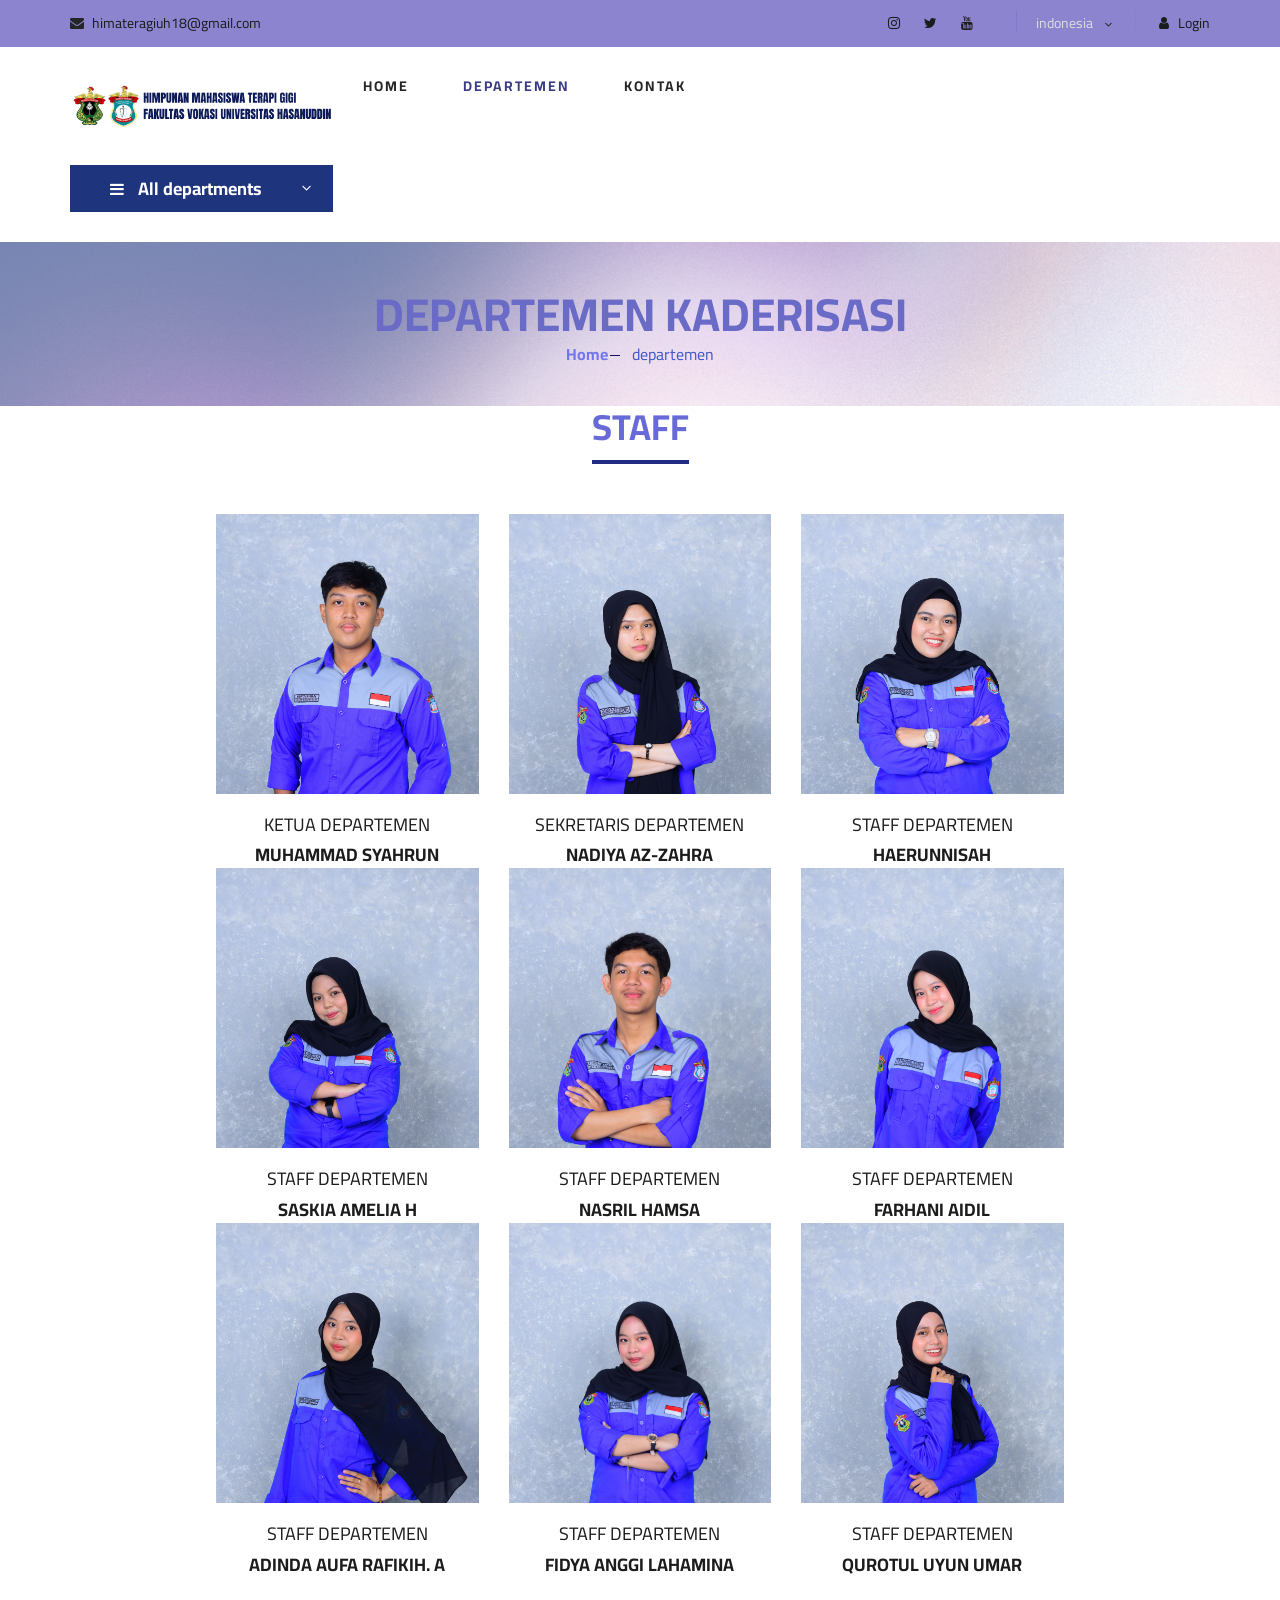
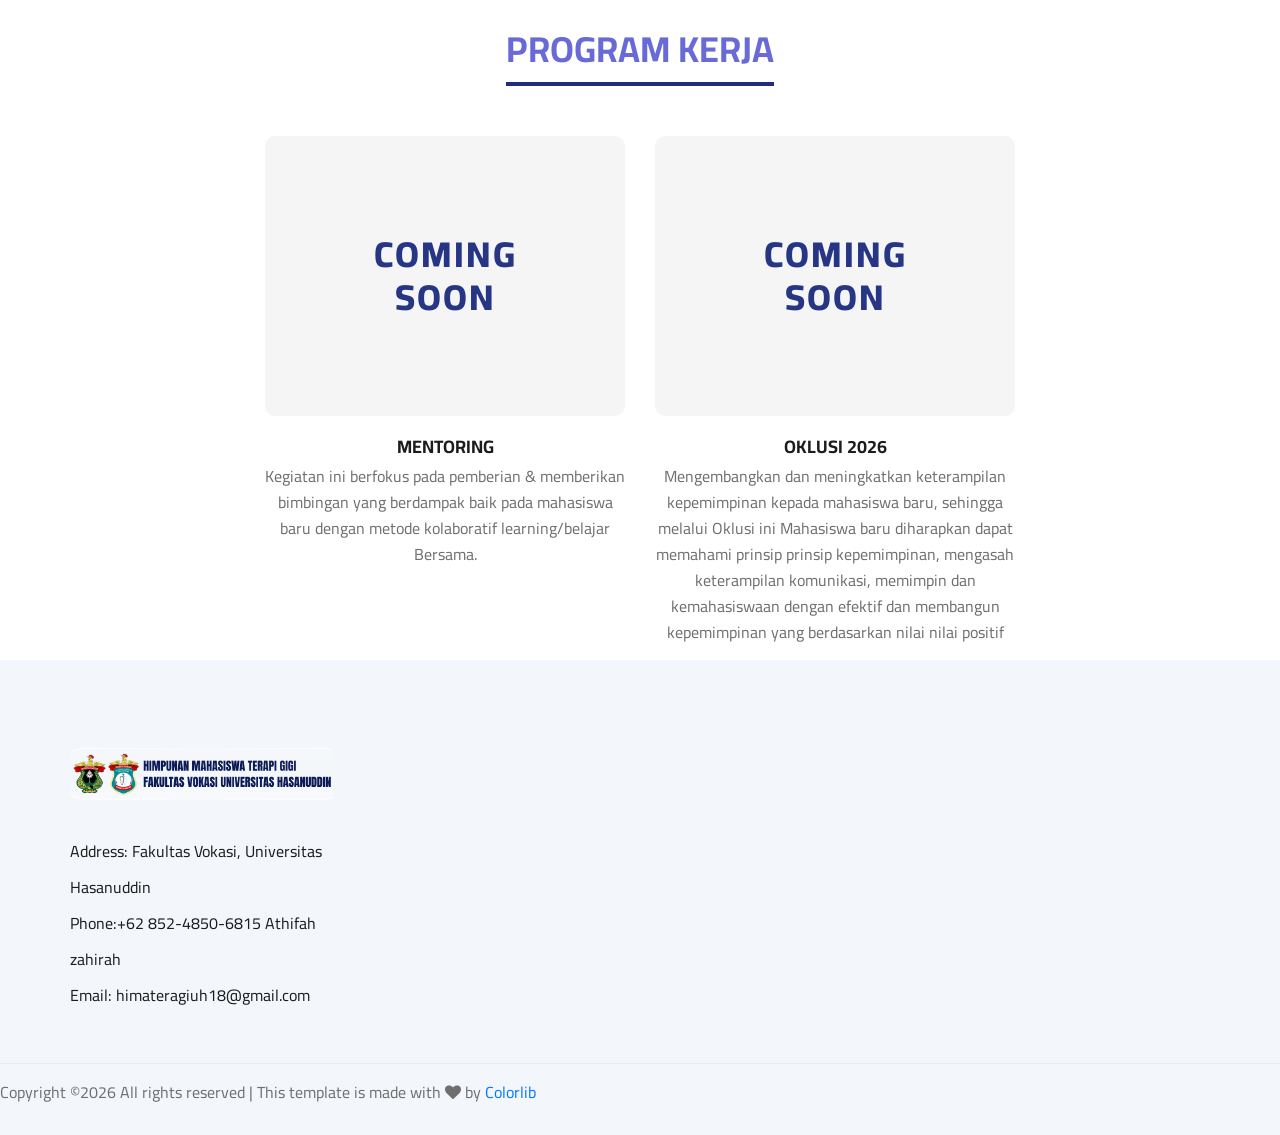
<file: shop-grid.html>
<!DOCTYPE html>
<html lang="zxx">

<head>
    <meta charset="UTF-8">
    <meta name="description" content="Ogani Template">
    <meta name="keywords" content="Ogani, unica, creative, html">
    <meta name="viewport" content="width=device-width, initial-scale=1.0">
    <meta http-equiv="X-UA-Compatible" content="ie=edge">
    <title>HIMATERAGI 26</title>

    <!-- Google Font -->
    <link href="https://fonts.googleapis.com/css2?family=Cairo:wght@200;300;400;600;900&display=swap" rel="stylesheet">

    <!-- Css Styles -->
    <link rel="stylesheet" href="css/bootstrap.min.css" type="text/css">
    <link rel="stylesheet" href="css/font-awesome.min.css" type="text/css">
    <link rel="stylesheet" href="css/elegant-icons.css" type="text/css">
    <link rel="stylesheet" href="css/nice-select.css" type="text/css">
    <link rel="stylesheet" href="css/jquery-ui.min.css" type="text/css">
    <link rel="stylesheet" href="css/owl.carousel.min.css" type="text/css">
    <link rel="stylesheet" href="css/slicknav.min.css" type="text/css">
    <link rel="stylesheet" href="css/style.css" type="text/css">
</head>

<body>
    <!-- Page Preloder -->
    <div id="preloder">
        <div class="loader"></div>
    </div>


    <!-- Header Section Begin -->
    <header class="header">
        <div class="header__top">
            <div class="container">
                <div class="row">
                    <div class="col-lg-6">
                        <div class="header__top__left">
                            <ul>
                                <li><i class="fa fa-envelope"></i> himateragiuh18@gmail.com</li>
                              
                            </ul>
                        </div>
                    </div>
                    <div class="col-lg-6">
                        <div class="header__top__right">
                            <div class="header__top__right__social">
                                 <a href="https://www.instagram.com/himateragi_uh?igsh=MXllY3Y1dGZtd201&utm_source=qr"><i class="fa fa-instagram"></i></a>
                                <a href="#"><i class="fa fa-twitter"></i></a>
                                <a href="#"><i class="fa fa-youtube"></i></a>
                                <a href="#"><i class="fa fa-tiktok"></i></a>
                            </div>
                            <div class="header__top__right__language">
                                
                                <div>indonesia</div>
                                <span class="arrow_carrot-down"></span>
                                <ul>
                                   
                                </ul>
                            </div>
                            <div class="header__top__right__auth">
                                <a href="#"><i class="fa fa-user"></i> Login</a>
                            </div>
                        </div>
                    </div>
                </div>
            </div>
        </div>
        <div class="container">
            <div class="row">
                <div class="col-lg-3">
                    <div class="header__logo">
                        <a href="./index.html"><img src="img/logohima2.png" alt=""></a>
                    </div>
                </div>
                <div class="col-lg-6">
                    <nav class="header__menu">
                        <ul>
                               <li><a href="./index.html">HOME</a></li>
                            <li class="active"><a href="#">DEPARTEMEN</a>
                                <ul class="header__menu__dropdown">
                                    <li><a href="./shop-grid.html">KADERISASI</a></li>
                                    <li><a href="./HUMAS.html">HUMAS</a></li>
                                    <li><a href="./MINBAT.html">MINBAT</a></li>
                                    <li><a href="./MEDINFO.html">MEDINFO</a></li>
                                    <li><a href="./EKRAF.html">EKRAF</a></li>
                                </ul>
                            </li>
                           
                            <li><a href="./contact.html">KONTAK</a></li>
                          
                                </ul>
                            </li>
                    
                        </ul>
                    </nav>
                </div>
                <div class="col-lg-3">
                    <div class="header__cart">
                        <ul>
                          
                        </ul>
                        
                    </div>
                </div>
            </div>
            <div class="humberger__open">
                <i class="fa fa-bars"></i>
            </div>
        </div>
    </header>
    <!-- Header Section End -->

    <!-- Hero Section Begin -->
    <section class="hero hero-normal">
        <div class="container">
            <div class="row">
                <div class="col-lg-3">
                    <div class="hero__categories">
                        <div class="hero__categories__all">
                            <i class="fa fa-bars"></i>
                            <span>All departments</span>
                        </div>
                        <ul>
                               <li><a href="./shop-grid.html">KADERISASI</a></li>
                            <li><a href="./HUMAS.html">HUBUNGAN MASYARAKAT</a></li>
                            <li><a href="./MEDINFO.html">MEDIA DAN INFORMASI</a></li>
                            <li><a href="./MINBAT.html">MINAT DAN BAKAT</a></li>
                            <li><a href="./EKRAF.html">EKONOMI KREATIF</a></li>
                            <li><a href="./index.html">INTI</a></li>
                        </ul>
                    </div>
                </div>
                <div class="col-lg-9">
                    <div class="hero__search">
                      
                            <form action="#">
                               
                            </form>
                        </div>
                        <div class="hero__search__phone">
                            <div>
                      
                            </div>
                            <div class="hero__search__phone__text">
                               
                            </div>
                        </div>
                    </div>
                </div>
            </div>
        </div>
    </section>
    <!-- Hero Section End -->

    <!-- Breadcrumb Section Begin -->
    <section class="breadcrumb-section set-bg" data-setbg="img/KONTAK.png">
        <div class="container">
            <div class="row">
                <div class="col-lg-12 text-center">
                    <div class="breadcrumb__text">
                        <h2>DEPARTEMEN KADERISASI</h2>
                        <div class="breadcrumb__option">
                            <a href="./index.html">Home</a>
                            <span>departemen</span>
                        </div>
                    </div>
                </div>
            </div>
        </div>
    </section>
    <!-- Breadcrumb Section End -->

    <!-- Product Section Begin -->
<section class="product-spad">
    <div class="container">
        <div class="row justify-content-center">
            <div class="col-lg-9 col-md-12">
                
                <div class="product__discount">
                    <div class="section-title product__discount__title text-center">
                        <h2>STAFF</h2>
                    </div>
                    
                    <div class="row">
                        <div class="col-lg-4 col-md-6">
                            <div class="product__discount__item">
                                <div class="product__discount__item__pic set-bg" data-setbg="img/KADER1.JPG">
                                  
                                </div>
                                <div class="product__discount__item__text">
                                    <h5><a href="#">KETUA DEPARTEMEN</a></h5>
                                    <div class="product__item__price">MUHAMMAD SYAHRUN</div>
                                </div>
                            </div>
                        </div>
                        <div class="col-lg-4 col-md-6">
                            <div class="product__discount__item">
                                <div class="product__discount__item__pic set-bg" data-setbg="img/KADER6.JPG">
                              
                                </div>
                                <div class="product__discount__item__text">
                                    <h5><a href="#">SEKRETARIS DEPARTEMEN</a></h5>
                                    <div class="product__item__price">NADIYA AZ-ZAHRA</div>
                                </div>
                            </div>
                        </div>
                        <div class="col-lg-4 col-md-6">
                            <div class="product__discount__item">
                                <div class="product__discount__item__pic set-bg" data-setbg="img/KADER2.JPG">
                                   
                                </div>
                                <div class="product__discount__item__text">
                                    <h5><a href="#">STAFF DEPARTEMEN</a></h5>
                                    <div class="product__item__price">HAERUNNISAH</div>
                                </div>
                            </div>
                        </div>

                        <div class="col-lg-4 col-md-6">
                            <div class="product__discount__item">
                                <div class="product__discount__item__pic set-bg" data-setbg="img/KADER3.JPG">
                                   
                                </div>
                                <div class="product__discount__item__text">
                                    <h5><a href="#">STAFF DEPARTEMEN</a></h5>
                                    <div class="product__item__price">SASKIA AMELIA H</div>
                                </div>
                            </div>
                        </div>
                        <div class="col-lg-4 col-md-6">
                            <div class="product__discount__item">
                                <div class="product__discount__item__pic set-bg" data-setbg="img/KADER4.JPG">
                                    
                                </div>
                                <div class="product__discount__item__text">
                                    <h5><a href="#">STAFF DEPARTEMEN</a></h5>
                                    <div class="product__item__price">NASRIL HAMSA</div>
                                </div>
                            </div>
                        </div>
                        <div class="col-lg-4 col-md-6">
                            <div class="product__discount__item">
                                <div class="product__discount__item__pic set-bg" data-setbg="img/KADER5.JPG">
                                    
                                </div>
                                <div class="product__discount__item__text">
                                    <h5><a href="#">STAFF DEPARTEMEN</a></h5>
                                    <div class="product__item__price">FARHANI AIDIL</div>
                                </div>
                            </div>
                        </div>

                        <div class="col-lg-4 col-md-6">
                            <div class="product__discount__item">
                                <div class="product__discount__item__pic set-bg" data-setbg="img/KADER7.JPG">
                                    
                                </div>
                                <div class="product__discount__item__text">
                                    <h5><a href="#">STAFF DEPARTEMEN</a></h5>
                                    <div class="product__item__price">ADINDA AUFA RAFIKIH. A</div>
                                </div>
                            </div>
                        </div>
                        <div class="col-lg-4 col-md-6">
                            <div class="product__discount__item">
                                <div class="product__discount__item__pic set-bg" data-setbg="img/KADER8.JPG">
                                    
                                </div>
                                <div class="product__discount__item__text">
                                    <h5><a href="#">STAFF DEPARTEMEN</a></h5>
                                    <div class="product__item__price">FIDYA ANGGI LAHAMINA</div>
                                </div>
                            </div>
                        </div>
                        <div class="col-lg-4 col-md-6">
                            <div class="product__discount__item">
                                <div class="product__discount__item__pic set-bg" data-setbg="img/KADER9.JPG">
                                   
                                </div>
                                <div class="product__discount__item__text">
                                    <h5><a href="#">STAFF DEPARTEMEN</a></h5>
                                    <div class="product__item__price">QUROTUL UYUN UMAR</div>
                                </div>
                            </div>
                        </div>
                    </div> </div> </div>
        </div>
    </div>
</section>
<section class="product-spad">
    <div class="container">
        <div class="row">
            <div class="col-lg-12">
                <div class="section-title product__discount__title text-center">
                    <h2>PROGRAM KERJA</h2>
                </div>
            </div>
        </div>
        
        <div class="row justify-content-center">
            
            <div class="col-lg-4 col-md-6">
                <div class="product__discount__item">
                    <div class="product__discount__item__pic" style="background-color: #f5f5f5; padding: 60px 0; text-align: center; border-radius: 10px; display: flex; align-items: center; justify-content: center; min-height: 270px;">
                        <span style="font-size: 36px; color: #263685; font-weight: 800; text-transform: uppercase; letter-spacing: 2px; line-height: 1.2;">
                            COMING<br>SOON
                    </div>
                    <div class="product__discount__item__text text-center" style="padding-top: 20px;">
                        <h5><a href="#" style="font-weight: 700; color: #1c1c1c;">MENTORING</a></h5>
                        <p>Kegiatan ini berfokus pada pemberian & memberikan
bimbingan yang berdampak baik pada mahasiswa baru dengan metode kolaboratif
learning/belajar Bersama.</p>
                    </div>
                </div>
            </div>

            <div class="col-lg-4 col-md-6">
                <div class="product__discount__item">
                    <div class="product__discount__item__pic" style="background-color: #f5f5f5; padding: 60px 0; text-align: center; border-radius: 10px; display: flex; align-items: center; justify-content: center; min-height: 270px;">
                        <span style="font-size: 36px; color: #263685; font-weight: 800; text-transform: uppercase; letter-spacing: 2px; line-height: 1.2;">
                            COMING<br>SOON
                    </div>
                    <div class="product__discount__item__text text-center" style="padding-top: 20px;">
                        <h5><a href="#" style="font-weight: 700; color: #1c1c1c;">OKLUSI 2026</a></h5>
                        <p>Mengembangkan dan meningkatkan keterampilan
kepemimpinan kepada mahasiswa baru, sehingga melalui Oklusi ini Mahasiswa baru
diharapkan dapat memahami prinsip prinsip kepemimpinan, mengasah keterampilan
komunikasi, memimpin dan kemahasiswaan dengan efektif dan membangun kepemimpinan
yang berdasarkan nilai nilai positif</p>
                    </div>
                </div>
            </div>

        </div> </div> </section>

    <!-- Footer Section Begin -->
    <footer class="footer spad">
        <div class="container">
            <div class="row">
                <div class="col-lg-3 col-md-6 col-sm-6">
                    <div class="footer__about">
                        <div class="footer__about__logo">
                            <a href="./index.html"><img src="img/logohima2.png" alt=""></a>
                        </div>
                        <ul>
                            <li>Address: Fakultas Vokasi, Universitas Hasanuddin</li>
                             <li>Phone:+62 852-4850-6815 Athifah zahirah</li>
                            <li>Email: himateragiuh18@gmail.com</li>
                        </ul>
                    </div>
                </div>
                <div class="col-lg-4 col-md-6 col-sm-6 offset-lg-1">
                    <div class="footer__widget">
              
                  
                        </ul>
                    </div>
                </div>
                <div class="col-lg-4 col-md-12">
                    <div class="footer__widget">
                       
                        </div>
                    </div>
                </div>
            </div>
            <div class="row">
                <div class="col-lg-12">
                    <div class="footer__copyright">
                        <div class="footer__copyright__text"><p><!-- Link back to Colorlib can't be removed. Template is licensed under CC BY 3.0. -->
  Copyright &copy;<script>document.write(new Date().getFullYear());</script> All rights reserved | This template is made with <i class="fa fa-heart" aria-hidden="true"></i> by <a href="https://colorlib.com" target="_blank">Colorlib</a>
  <!-- Link back to Colorlib can't be removed. Template is licensed under CC BY 3.0. --></p></div>
                       
                    </div>
                </div>
            </div>
        </div>
    </footer>
    <!-- Footer Section End -->

    <!-- Js Plugins -->
    <script src="js/jquery-3.3.1.min.js"></script>
    <script src="js/bootstrap.min.js"></script>
    <script src="js/jquery.nice-select.min.js"></script>
    <script src="js/jquery-ui.min.js"></script>
    <script src="js/jquery.slicknav.js"></script>
    <script src="js/mixitup.min.js"></script>
    <script src="js/owl.carousel.min.js"></script>
    <script src="js/main.js"></script>



</body>

</html>
</file>
<file: css/elegant-icons.css>
@font-face {
	font-family: 'ElegantIcons';
	src:url('../fonts/ElegantIcons.eot');
	src:url('../fonts/ElegantIcons.eot?#iefix') format('embedded-opentype'),
		url('../fonts/ElegantIcons.woff') format('woff'),
		url('../fonts/ElegantIcons.ttf') format('truetype'),
		url('../fonts/ElegantIcons.svg#ElegantIcons') format('svg');
	font-weight: normal;
	font-style: normal;
}

/* Use the following CSS code if you want to use data attributes for inserting your icons */
[data-icon]:before {
	font-family: 'ElegantIcons';
	content: attr(data-icon);
	speak: none;
	font-weight: normal;
	font-variant: normal;
	text-transform: none;
	line-height: 1;
	-webkit-font-smoothing: antialiased;
	-moz-osx-font-smoothing: grayscale;
}

/* Use the following CSS code if you want to have a class per icon */
/*
Instead of a list of all class selectors,
you can use the generic selector below, but it's slower:
[class*="your-class-prefix"] {
*/
.arrow_up, .arrow_down, .arrow_left, .arrow_right, .arrow_left-up, .arrow_right-up, .arrow_right-down, .arrow_left-down, .arrow-up-down, .arrow_up-down_alt, .arrow_left-right_alt, .arrow_left-right, .arrow_expand_alt2, .arrow_expand_alt, .arrow_condense, .arrow_expand, .arrow_move, .arrow_carrot-up, .arrow_carrot-down, .arrow_carrot-left, .arrow_carrot-right, .arrow_carrot-2up, .arrow_carrot-2down, .arrow_carrot-2left, .arrow_carrot-2right, .arrow_carrot-up_alt2, .arrow_carrot-down_alt2, .arrow_carrot-left_alt2, .arrow_carrot-right_alt2, .arrow_carrot-2up_alt2, .arrow_carrot-2down_alt2, .arrow_carrot-2left_alt2, .arrow_carrot-2right_alt2, .arrow_triangle-up, .arrow_triangle-down, .arrow_triangle-left, .arrow_triangle-right, .arrow_triangle-up_alt2, .arrow_triangle-down_alt2, .arrow_triangle-left_alt2, .arrow_triangle-right_alt2, .arrow_back, .icon_minus-06, .icon_plus, .icon_close, .icon_check, .icon_minus_alt2, .icon_plus_alt2, .icon_close_alt2, .icon_check_alt2, .icon_zoom-out_alt, .icon_zoom-in_alt, .icon_search, .icon_box-empty, .icon_box-selected, .icon_minus-box, .icon_plus-box, .icon_box-checked, .icon_circle-empty, .icon_circle-slelected, .icon_stop_alt2, .icon_stop, .icon_pause_alt2, .icon_pause, .icon_menu, .icon_menu-square_alt2, .icon_menu-circle_alt2, .icon_ul, .icon_ol, .icon_adjust-horiz, .icon_adjust-vert, .icon_document_alt, .icon_documents_alt, .icon_pencil, .icon_pencil-edit_alt, .icon_pencil-edit, .icon_folder-alt, .icon_folder-open_alt, .icon_folder-add_alt, .icon_info_alt, .icon_error-oct_alt, .icon_error-circle_alt, .icon_error-triangle_alt, .icon_question_alt2, .icon_question, .icon_comment_alt, .icon_chat_alt, .icon_vol-mute_alt, .icon_volume-low_alt, .icon_volume-high_alt, .icon_quotations, .icon_quotations_alt2, .icon_clock_alt, .icon_lock_alt, .icon_lock-open_alt, .icon_key_alt, .icon_cloud_alt, .icon_cloud-upload_alt, .icon_cloud-download_alt, .icon_image, .icon_images, .icon_lightbulb_alt, .icon_gift_alt, .icon_house_alt, .icon_genius, .icon_mobile, .icon_tablet, .icon_laptop, .icon_desktop, .icon_camera_alt, .icon_mail_alt, .icon_cone_alt, .icon_ribbon_alt, .icon_bag_alt, .icon_creditcard, .icon_cart_alt, .icon_paperclip, .icon_tag_alt, .icon_tags_alt, .icon_trash_alt, .icon_cursor_alt, .icon_mic_alt, .icon_compass_alt, .icon_pin_alt, .icon_pushpin_alt, .icon_map_alt, .icon_drawer_alt, .icon_toolbox_alt, .icon_book_alt, .icon_calendar, .icon_film, .icon_table, .icon_contacts_alt, .icon_headphones, .icon_lifesaver, .icon_piechart, .icon_refresh, .icon_link_alt, .icon_link, .icon_loading, .icon_blocked, .icon_archive_alt, .icon_heart_alt, .icon_star_alt, .icon_star-half_alt, .icon_star, .icon_star-half, .icon_tools, .icon_tool, .icon_cog, .icon_cogs, .arrow_up_alt, .arrow_down_alt, .arrow_left_alt, .arrow_right_alt, .arrow_left-up_alt, .arrow_right-up_alt, .arrow_right-down_alt, .arrow_left-down_alt, .arrow_condense_alt, .arrow_expand_alt3, .arrow_carrot_up_alt, .arrow_carrot-down_alt, .arrow_carrot-left_alt, .arrow_carrot-right_alt, .arrow_carrot-2up_alt, .arrow_carrot-2dwnn_alt, .arrow_carrot-2left_alt, .arrow_carrot-2right_alt, .arrow_triangle-up_alt, .arrow_triangle-down_alt, .arrow_triangle-left_alt, .arrow_triangle-right_alt, .icon_minus_alt, .icon_plus_alt, .icon_close_alt, .icon_check_alt, .icon_zoom-out, .icon_zoom-in, .icon_stop_alt, .icon_menu-square_alt, .icon_menu-circle_alt, .icon_document, .icon_documents, .icon_pencil_alt, .icon_folder, .icon_folder-open, .icon_folder-add, .icon_folder_upload, .icon_folder_download, .icon_info, .icon_error-circle, .icon_error-oct, .icon_error-triangle, .icon_question_alt, .icon_comment, .icon_chat, .icon_vol-mute, .icon_volume-low, .icon_volume-high, .icon_quotations_alt, .icon_clock, .icon_lock, .icon_lock-open, .icon_key, .icon_cloud, .icon_cloud-upload, .icon_cloud-download, .icon_lightbulb, .icon_gift, .icon_house, .icon_camera, .icon_mail, .icon_cone, .icon_ribbon, .icon_bag, .icon_cart, .icon_tag, .icon_tags, .icon_trash, .icon_cursor, .icon_mic, .icon_compass, .icon_pin, .icon_pushpin, .icon_map, .icon_drawer, .icon_toolbox, .icon_book, .icon_contacts, .icon_archive, .icon_heart, .icon_profile, .icon_group, .icon_grid-2x2, .icon_grid-3x3, .icon_music, .icon_pause_alt, .icon_phone, .icon_upload, .icon_download, .social_facebook, .social_twitter, .social_pinterest, .social_googleplus, .social_tumblr, .social_tumbleupon, .social_wordpress, .social_instagram, .social_dribbble, .social_vimeo, .social_linkedin, .social_rss, .social_deviantart, .social_share, .social_myspace, .social_skype, .social_youtube, .social_picassa, .social_googledrive, .social_flickr, .social_blogger, .social_spotify, .social_delicious, .social_facebook_circle, .social_twitter_circle, .social_pinterest_circle, .social_googleplus_circle, .social_tumblr_circle, .social_stumbleupon_circle, .social_wordpress_circle, .social_instagram_circle, .social_dribbble_circle, .social_vimeo_circle, .social_linkedin_circle, .social_rss_circle, .social_deviantart_circle, .social_share_circle, .social_myspace_circle, .social_skype_circle, .social_youtube_circle, .social_picassa_circle, .social_googledrive_alt2, .social_flickr_circle, .social_blogger_circle, .social_spotify_circle, .social_delicious_circle, .social_facebook_square, .social_twitter_square, .social_pinterest_square, .social_googleplus_square, .social_tumblr_square, .social_stumbleupon_square, .social_wordpress_square, .social_instagram_square, .social_dribbble_square, .social_vimeo_square, .social_linkedin_square, .social_rss_square, .social_deviantart_square, .social_share_square, .social_myspace_square, .social_skype_square, .social_youtube_square, .social_picassa_square, .social_googledrive_square, .social_flickr_square, .social_blogger_square, .social_spotify_square, .social_delicious_square, .icon_printer, .icon_calulator, .icon_building, .icon_floppy, .icon_drive, .icon_search-2, .icon_id, .icon_id-2, .icon_puzzle, .icon_like, .icon_dislike, .icon_mug, .icon_currency, .icon_wallet, .icon_pens, .icon_easel, .icon_flowchart, .icon_datareport, .icon_briefcase, .icon_shield, .icon_percent, .icon_globe, .icon_globe-2, .icon_target, .icon_hourglass, .icon_balance, .icon_rook, .icon_printer-alt, .icon_calculator_alt, .icon_building_alt, .icon_floppy_alt, .icon_drive_alt, .icon_search_alt, .icon_id_alt, .icon_id-2_alt, .icon_puzzle_alt, .icon_like_alt, .icon_dislike_alt, .icon_mug_alt, .icon_currency_alt, .icon_wallet_alt, .icon_pens_alt, .icon_easel_alt, .icon_flowchart_alt, .icon_datareport_alt, .icon_briefcase_alt, .icon_shield_alt, .icon_percent_alt, .icon_globe_alt, .icon_clipboard {
	font-family: 'ElegantIcons';
	speak: none;
	font-style: normal;
	font-weight: normal;
	font-variant: normal;
	text-transform: none;
	line-height: 1;
	-webkit-font-smoothing: antialiased;
}
.arrow_up:before {
	content: "\21";
}
.arrow_down:before {
	content: "\22";
}
.arrow_left:before {
	content: "\23";
}
.arrow_right:before {
	content: "\24";
}
.arrow_left-up:before {
	content: "\25";
}
.arrow_right-up:before {
	content: "\26";
}
.arrow_right-down:before {
	content: "\27";
}
.arrow_left-down:before {
	content: "\28";
}
.arrow-up-down:before {
	content: "\29";
}
.arrow_up-down_alt:before {
	content: "\2a";
}
.arrow_left-right_alt:before {
	content: "\2b";
}
.arrow_left-right:before {
	content: "\2c";
}
.arrow_expand_alt2:before {
	content: "\2d";
}
.arrow_expand_alt:before {
	content: "\2e";
}
.arrow_condense:before {
	content: "\2f";
}
.arrow_expand:before {
	content: "\30";
}
.arrow_move:before {
	content: "\31";
}
.arrow_carrot-up:before {
	content: "\32";
}
.arrow_carrot-down:before {
	content: "\33";
}
.arrow_carrot-left:before {
	content: "\34";
}
.arrow_carrot-right:before {
	content: "\35";
}
.arrow_carrot-2up:before {
	content: "\36";
}
.arrow_carrot-2down:before {
	content: "\37";
}
.arrow_carrot-2left:before {
	content: "\38";
}
.arrow_carrot-2right:before {
	content: "\39";
}
.arrow_carrot-up_alt2:before {
	content: "\3a";
}
.arrow_carrot-down_alt2:before {
	content: "\3b";
}
.arrow_carrot-left_alt2:before {
	content: "\3c";
}
.arrow_carrot-right_alt2:before {
	content: "\3d";
}
.arrow_carrot-2up_alt2:before {
	content: "\3e";
}
.arrow_carrot-2down_alt2:before {
	content: "\3f";
}
.arrow_carrot-2left_alt2:before {
	content: "\40";
}
.arrow_carrot-2right_alt2:before {
	content: "\41";
}
.arrow_triangle-up:before {
	content: "\42";
}
.arrow_triangle-down:before {
	content: "\43";
}
.arrow_triangle-left:before {
	content: "\44";
}
.arrow_triangle-right:before {
	content: "\45";
}
.arrow_triangle-up_alt2:before {
	content: "\46";
}
.arrow_triangle-down_alt2:before {
	content: "\47";
}
.arrow_triangle-left_alt2:before {
	content: "\48";
}
.arrow_triangle-right_alt2:before {
	content: "\49";
}
.arrow_back:before {
	content: "\4a";
}
.icon_minus-06:before {
	content: "\4b";
}
.icon_plus:before {
	content: "\4c";
}
.icon_close:before {
	content: "\4d";
}
.icon_check:before {
	content: "\4e";
}
.icon_minus_alt2:before {
	content: "\4f";
}
.icon_plus_alt2:before {
	content: "\50";
}
.icon_close_alt2:before {
	content: "\51";
}
.icon_check_alt2:before {
	content: "\52";
}
.icon_zoom-out_alt:before {
	content: "\53";
}
.icon_zoom-in_alt:before {
	content: "\54";
}
.icon_search:before {
	content: "\55";
}
.icon_box-empty:before {
	content: "\56";
}
.icon_box-selected:before {
	content: "\57";
}
.icon_minus-box:before {
	content: "\58";
}
.icon_plus-box:before {
	content: "\59";
}
.icon_box-checked:before {
	content: "\5a";
}
.icon_circle-empty:before {
	content: "\5b";
}
.icon_circle-slelected:before {
	content: "\5c";
}
.icon_stop_alt2:before {
	content: "\5d";
}
.icon_stop:before {
	content: "\5e";
}
.icon_pause_alt2:before {
	content: "\5f";
}
.icon_pause:before {
	content: "\60";
}
.icon_menu:before {
	content: "\61";
}
.icon_menu-square_alt2:before {
	content: "\62";
}
.icon_menu-circle_alt2:before {
	content: "\63";
}
.icon_ul:before {
	content: "\64";
}
.icon_ol:before {
	content: "\65";
}
.icon_adjust-horiz:before {
	content: "\66";
}
.icon_adjust-vert:before {
	content: "\67";
}
.icon_document_alt:before {
	content: "\68";
}
.icon_documents_alt:before {
	content: "\69";
}
.icon_pencil:before {
	content: "\6a";
}
.icon_pencil-edit_alt:before {
	content: "\6b";
}
.icon_pencil-edit:before {
	content: "\6c";
}
.icon_folder-alt:before {
	content: "\6d";
}
.icon_folder-open_alt:before {
	content: "\6e";
}
.icon_folder-add_alt:before {
	content: "\6f";
}
.icon_info_alt:before {
	content: "\70";
}
.icon_error-oct_alt:before {
	content: "\71";
}
.icon_error-circle_alt:before {
	content: "\72";
}
.icon_error-triangle_alt:before {
	content: "\73";
}
.icon_question_alt2:before {
	content: "\74";
}
.icon_question:before {
	content: "\75";
}
.icon_comment_alt:before {
	content: "\76";
}
.icon_chat_alt:before {
	content: "\77";
}
.icon_vol-mute_alt:before {
	content: "\78";
}
.icon_volume-low_alt:before {
	content: "\79";
}
.icon_volume-high_alt:before {
	content: "\7a";
}
.icon_quotations:before {
	content: "\7b";
}
.icon_quotations_alt2:before {
	content: "\7c";
}
.icon_clock_alt:before {
	content: "\7d";
}
.icon_lock_alt:before {
	content: "\7e";
}
.icon_lock-open_alt:before {
	content: "\e000";
}
.icon_key_alt:before {
	content: "\e001";
}
.icon_cloud_alt:before {
	content: "\e002";
}
.icon_cloud-upload_alt:before {
	content: "\e003";
}
.icon_cloud-download_alt:before {
	content: "\e004";
}
.icon_image:before {
	content: "\e005";
}
.icon_images:before {
	content: "\e006";
}
.icon_lightbulb_alt:before {
	content: "\e007";
}
.icon_gift_alt:before {
	content: "\e008";
}
.icon_house_alt:before {
	content: "\e009";
}
.icon_genius:before {
	content: "\e00a";
}
.icon_mobile:before {
	content: "\e00b";
}
.icon_tablet:before {
	content: "\e00c";
}
.icon_laptop:before {
	content: "\e00d";
}
.icon_desktop:before {
	content: "\e00e";
}
.icon_camera_alt:before {
	content: "\e00f";
}
.icon_mail_alt:before {
	content: "\e010";
}
.icon_cone_alt:before {
	content: "\e011";
}
.icon_ribbon_alt:before {
	content: "\e012";
}
.icon_bag_alt:before {
	content: "\e013";
}
.icon_creditcard:before {
	content: "\e014";
}
.icon_cart_alt:before {
	content: "\e015";
}
.icon_paperclip:before {
	content: "\e016";
}
.icon_tag_alt:before {
	content: "\e017";
}
.icon_tags_alt:before {
	content: "\e018";
}
.icon_trash_alt:before {
	content: "\e019";
}
.icon_cursor_alt:before {
	content: "\e01a";
}
.icon_mic_alt:before {
	content: "\e01b";
}
.icon_compass_alt:before {
	content: "\e01c";
}
.icon_pin_alt:before {
	content: "\e01d";
}
.icon_pushpin_alt:before {
	content: "\e01e";
}
.icon_map_alt:before {
	content: "\e01f";
}
.icon_drawer_alt:before {
	content: "\e020";
}
.icon_toolbox_alt:before {
	content: "\e021";
}
.icon_book_alt:before {
	content: "\e022";
}
.icon_calendar:before {
	content: "\e023";
}
.icon_film:before {
	content: "\e024";
}
.icon_table:before {
	content: "\e025";
}
.icon_contacts_alt:before {
	content: "\e026";
}
.icon_headphones:before {
	content: "\e027";
}
.icon_lifesaver:before {
	content: "\e028";
}
.icon_piechart:before {
	content: "\e029";
}
.icon_refresh:before {
	content: "\e02a";
}
.icon_link_alt:before {
	content: "\e02b";
}
.icon_link:before {
	content: "\e02c";
}
.icon_loading:before {
	content: "\e02d";
}
.icon_blocked:before {
	content: "\e02e";
}
.icon_archive_alt:before {
	content: "\e02f";
}
.icon_heart_alt:before {
	content: "\e030";
}
.icon_star_alt:before {
	content: "\e031";
}
.icon_star-half_alt:before {
	content: "\e032";
}
.icon_star:before {
	content: "\e033";
}
.icon_star-half:before {
	content: "\e034";
}
.icon_tools:before {
	content: "\e035";
}
.icon_tool:before {
	content: "\e036";
}
.icon_cog:before {
	content: "\e037";
}
.icon_cogs:before {
	content: "\e038";
}
.arrow_up_alt:before {
	content: "\e039";
}
.arrow_down_alt:before {
	content: "\e03a";
}
.arrow_left_alt:before {
	content: "\e03b";
}
.arrow_right_alt:before {
	content: "\e03c";
}
.arrow_left-up_alt:before {
	content: "\e03d";
}
.arrow_right-up_alt:before {
	content: "\e03e";
}
.arrow_right-down_alt:before {
	content: "\e03f";
}
.arrow_left-down_alt:before {
	content: "\e040";
}
.arrow_condense_alt:before {
	content: "\e041";
}
.arrow_expand_alt3:before {
	content: "\e042";
}
.arrow_carrot_up_alt:before {
	content: "\e043";
}
.arrow_carrot-down_alt:before {
	content: "\e044";
}
.arrow_carrot-left_alt:before {
	content: "\e045";
}
.arrow_carrot-right_alt:before {
	content: "\e046";
}
.arrow_carrot-2up_alt:before {
	content: "\e047";
}
.arrow_carrot-2dwnn_alt:before {
	content: "\e048";
}
.arrow_carrot-2left_alt:before {
	content: "\e049";
}
.arrow_carrot-2right_alt:before {
	content: "\e04a";
}
.arrow_triangle-up_alt:before {
	content: "\e04b";
}
.arrow_triangle-down_alt:before {
	content: "\e04c";
}
.arrow_triangle-left_alt:before {
	content: "\e04d";
}
.arrow_triangle-right_alt:before {
	content: "\e04e";
}
.icon_minus_alt:before {
	content: "\e04f";
}
.icon_plus_alt:before {
	content: "\e050";
}
.icon_close_alt:before {
	content: "\e051";
}
.icon_check_alt:before {
	content: "\e052";
}
.icon_zoom-out:before {
	content: "\e053";
}
.icon_zoom-in:before {
	content: "\e054";
}
.icon_stop_alt:before {
	content: "\e055";
}
.icon_menu-square_alt:before {
	content: "\e056";
}
.icon_menu-circle_alt:before {
	content: "\e057";
}
.icon_document:before {
	content: "\e058";
}
.icon_documents:before {
	content: "\e059";
}
.icon_pencil_alt:before {
	content: "\e05a";
}
.icon_folder:before {
	content: "\e05b";
}
.icon_folder-open:before {
	content: "\e05c";
}
.icon_folder-add:before {
	content: "\e05d";
}
.icon_folder_upload:before {
	content: "\e05e";
}
.icon_folder_download:before {
	content: "\e05f";
}
.icon_info:before {
	content: "\e060";
}
.icon_error-circle:before {
	content: "\e061";
}
.icon_error-oct:before {
	content: "\e062";
}
.icon_error-triangle:before {
	content: "\e063";
}
.icon_question_alt:before {
	content: "\e064";
}
.icon_comment:before {
	content: "\e065";
}
.icon_chat:before {
	content: "\e066";
}
.icon_vol-mute:before {
	content: "\e067";
}
.icon_volume-low:before {
	content: "\e068";
}
.icon_volume-high:before {
	content: "\e069";
}
.icon_quotations_alt:before {
	content: "\e06a";
}
.icon_clock:before {
	content: "\e06b";
}
.icon_lock:before {
	content: "\e06c";
}
.icon_lock-open:before {
	content: "\e06d";
}
.icon_key:before {
	content: "\e06e";
}
.icon_cloud:before {
	content: "\e06f";
}
.icon_cloud-upload:before {
	content: "\e070";
}
.icon_cloud-download:before {
	content: "\e071";
}
.icon_lightbulb:before {
	content: "\e072";
}
.icon_gift:before {
	content: "\e073";
}
.icon_house:before {
	content: "\e074";
}
.icon_camera:before {
	content: "\e075";
}
.icon_mail:before {
	content: "\e076";
}
.icon_cone:before {
	content: "\e077";
}
.icon_ribbon:before {
	content: "\e078";
}
.icon_bag:before {
	content: "\e079";
}
.icon_cart:before {
	content: "\e07a";
}
.icon_tag:before {
	content: "\e07b";
}
.icon_tags:before {
	content: "\e07c";
}
.icon_trash:before {
	content: "\e07d";
}
.icon_cursor:before {
	content: "\e07e";
}
.icon_mic:before {
	content: "\e07f";
}
.icon_compass:before {
	content: "\e080";
}
.icon_pin:before {
	content: "\e081";
}
.icon_pushpin:before {
	content: "\e082";
}
.icon_map:before {
	content: "\e083";
}
.icon_drawer:before {
	content: "\e084";
}
.icon_toolbox:before {
	content: "\e085";
}
.icon_book:before {
	content: "\e086";
}
.icon_contacts:before {
	content: "\e087";
}
.icon_archive:before {
	content: "\e088";
}
.icon_heart:before {
	content: "\e089";
}
.icon_profile:before {
	content: "\e08a";
}
.icon_group:before {
	content: "\e08b";
}
.icon_grid-2x2:before {
	content: "\e08c";
}
.icon_grid-3x3:before {
	content: "\e08d";
}
.icon_music:before {
	content: "\e08e";
}
.icon_pause_alt:before {
	content: "\e08f";
}
.icon_phone:before {
	content: "\e090";
}
.icon_upload:before {
	content: "\e091";
}
.icon_download:before {
	content: "\e092";
}
.social_facebook:before {
	content: "\e093";
}
.social_twitter:before {
	content: "\e094";
}
.social_pinterest:before {
	content: "\e095";
}
.social_googleplus:before {
	content: "\e096";
}
.social_tumblr:before {
	content: "\e097";
}
.social_tumbleupon:before {
	content: "\e098";
}
.social_wordpress:before {
	content: "\e099";
}
.social_instagram:before {
	content: "\e09a";
}
.social_dribbble:before {
	content: "\e09b";
}
.social_vimeo:before {
	content: "\e09c";
}
.social_linkedin:before {
	content: "\e09d";
}
.social_rss:before {
	content: "\e09e";
}
.social_deviantart:before {
	content: "\e09f";
}
.social_share:before {
	content: "\e0a0";
}
.social_myspace:before {
	content: "\e0a1";
}
.social_skype:before {
	content: "\e0a2";
}
.social_youtube:before {
	content: "\e0a3";
}
.social_picassa:before {
	content: "\e0a4";
}
.social_googledrive:before {
	content: "\e0a5";
}
.social_flickr:before {
	content: "\e0a6";
}
.social_blogger:before {
	content: "\e0a7";
}
.social_spotify:before {
	content: "\e0a8";
}
.social_delicious:before {
	content: "\e0a9";
}
.social_facebook_circle:before {
	content: "\e0aa";
}
.social_twitter_circle:before {
	content: "\e0ab";
}
.social_pinterest_circle:before {
	content: "\e0ac";
}
.social_googleplus_circle:before {
	content: "\e0ad";
}
.social_tumblr_circle:before {
	content: "\e0ae";
}
.social_stumbleupon_circle:before {
	content: "\e0af";
}
.social_wordpress_circle:before {
	content: "\e0b0";
}
.social_instagram_circle:before {
	content: "\e0b1";
}
.social_dribbble_circle:before {
	content: "\e0b2";
}
.social_vimeo_circle:before {
	content: "\e0b3";
}
.social_linkedin_circle:before {
	content: "\e0b4";
}
.social_rss_circle:before {
	content: "\e0b5";
}
.social_deviantart_circle:before {
	content: "\e0b6";
}
.social_share_circle:before {
	content: "\e0b7";
}
.social_myspace_circle:before {
	content: "\e0b8";
}
.social_skype_circle:before {
	content: "\e0b9";
}
.social_youtube_circle:before {
	content: "\e0ba";
}
.social_picassa_circle:before {
	content: "\e0bb";
}
.social_googledrive_alt2:before {
	content: "\e0bc";
}
.social_flickr_circle:before {
	content: "\e0bd";
}
.social_blogger_circle:before {
	content: "\e0be";
}
.social_spotify_circle:before {
	content: "\e0bf";
}
.social_delicious_circle:before {
	content: "\e0c0";
}
.social_facebook_square:before {
	content: "\e0c1";
}
.social_twitter_square:before {
	content: "\e0c2";
}
.social_pinterest_square:before {
	content: "\e0c3";
}
.social_googleplus_square:before {
	content: "\e0c4";
}
.social_tumblr_square:before {
	content: "\e0c5";
}
.social_stumbleupon_square:before {
	content: "\e0c6";
}
.social_wordpress_square:before {
	content: "\e0c7";
}
.social_instagram_square:before {
	content: "\e0c8";
}
.social_dribbble_square:before {
	content: "\e0c9";
}
.social_vimeo_square:before {
	content: "\e0ca";
}
.social_linkedin_square:before {
	content: "\e0cb";
}
.social_rss_square:before {
	content: "\e0cc";
}
.social_deviantart_square:before {
	content: "\e0cd";
}
.social_share_square:before {
	content: "\e0ce";
}
.social_myspace_square:before {
	content: "\e0cf";
}
.social_skype_square:before {
	content: "\e0d0";
}
.social_youtube_square:before {
	content: "\e0d1";
}
.social_picassa_square:before {
	content: "\e0d2";
}
.social_googledrive_square:before {
	content: "\e0d3";
}
.social_flickr_square:before {
	content: "\e0d4";
}
.social_blogger_square:before {
	content: "\e0d5";
}
.social_spotify_square:before {
	content: "\e0d6";
}
.social_delicious_square:before {
	content: "\e0d7";
}
.icon_printer:before {
	content: "\e103";
}
.icon_calulator:before {
	content: "\e0ee";
}
.icon_building:before {
	content: "\e0ef";
}
.icon_floppy:before {
	content: "\e0e8";
}
.icon_drive:before {
	content: "\e0ea";
}
.icon_search-2:before {
	content: "\e101";
}
.icon_id:before {
	content: "\e107";
}
.icon_id-2:before {
	content: "\e108";
}
.icon_puzzle:before {
	content: "\e102";
}
.icon_like:before {
	content: "\e106";
}
.icon_dislike:before {
	content: "\e0eb";
}
.icon_mug:before {
	content: "\e105";
}
.icon_currency:before {
	content: "\e0ed";
}
.icon_wallet:before {
	content: "\e100";
}
.icon_pens:before {
	content: "\e104";
}
.icon_easel:before {
	content: "\e0e9";
}
.icon_flowchart:before {
	content: "\e109";
}
.icon_datareport:before {
	content: "\e0ec";
}
.icon_briefcase:before {
	content: "\e0fe";
}
.icon_shield:before {
	content: "\e0f6";
}
.icon_percent:before {
	content: "\e0fb";
}
.icon_globe:before {
	content: "\e0e2";
}
.icon_globe-2:before {
	content: "\e0e3";
}
.icon_target:before {
	content: "\e0f5";
}
.icon_hourglass:before {
	content: "\e0e1";
}
.icon_balance:before {
	content: "\e0ff";
}
.icon_rook:before {
	content: "\e0f8";
}
.icon_printer-alt:before {
	content: "\e0fa";
}
.icon_calculator_alt:before {
	content: "\e0e7";
}
.icon_building_alt:before {
	content: "\e0fd";
}
.icon_floppy_alt:before {
	content: "\e0e4";
}
.icon_drive_alt:before {
	content: "\e0e5";
}
.icon_search_alt:before {
	content: "\e0f7";
}
.icon_id_alt:before {
	content: "\e0e0";
}
.icon_id-2_alt:before {
	content: "\e0fc";
}
.icon_puzzle_alt:before {
	content: "\e0f9";
}
.icon_like_alt:before {
	content: "\e0dd";
}
.icon_dislike_alt:before {
	content: "\e0f1";
}
.icon_mug_alt:before {
	content: "\e0dc";
}
.icon_currency_alt:before {
	content: "\e0f3";
}
.icon_wallet_alt:before {
	content: "\e0d8";
}
.icon_pens_alt:before {
	content: "\e0db";
}
.icon_easel_alt:before {
	content: "\e0f0";
}
.icon_flowchart_alt:before {
	content: "\e0df";
}
.icon_datareport_alt:before {
	content: "\e0f2";
}
.icon_briefcase_alt:before {
	content: "\e0f4";
}
.icon_shield_alt:before {
	content: "\e0d9";
}
.icon_percent_alt:before {
	content: "\e0da";
}
.icon_globe_alt:before {
	content: "\e0de";
}
.icon_clipboard:before {
	content: "\e0e6";
}


	.glyph {
		float: left;
		text-align: center;
		padding: .75em;
		margin: .4em 1.5em .75em 0;
		width: 6em;
text-shadow: none;
	}
        .glyph_big {
        font-size: 128px;
        color: #59c5dc;
        float: left;
        margin-right: 20px;
        }

        .glyph div { padding-bottom: 10px;}

	.glyph input {
		font-family: consolas, monospace;
		font-size: 12px;
		width: 100%;
		text-align: center;
		border: 0;
		box-shadow: 0 0 0 1px #ccc;
		padding: .2em;
                -moz-border-radius: 5px;
                -webkit-border-radius: 5px;
	}
	.centered {
		margin-left: auto;
		margin-right: auto;
	}
	.glyph .fs1 {
		font-size: 2em;
	}
</file>
<file: css/nice-select.css>
.nice-select {
  -webkit-tap-highlight-color: transparent;
  background-color: #fff;
  border-radius: 5px;
  border: solid 1px #e8e8e8;
  box-sizing: border-box;
  clear: both;
  cursor: pointer;
  display: block;
  float: left;
  font-family: inherit;
  font-size: 14px;
  font-weight: normal;
  height: 42px;
  line-height: 40px;
  outline: none;
  padding-left: 18px;
  padding-right: 30px;
  position: relative;
  text-align: left !important;
  -webkit-transition: all 0.2s ease-in-out;
  transition: all 0.2s ease-in-out;
  -webkit-user-select: none;
     -moz-user-select: none;
      -ms-user-select: none;
          user-select: none;
  white-space: nowrap;
  width: auto; }
  .nice-select:hover {
    border-color: #dbdbdb; }
  .nice-select:active, .nice-select.open, .nice-select:focus {
    border-color: #999; }
  .nice-select:after {
    border-bottom: 2px solid #999;
    border-right: 2px solid #999;
    content: '';
    display: block;
    height: 5px;
    margin-top: -4px;
    pointer-events: none;
    position: absolute;
    right: 12px;
    top: 50%;
    -webkit-transform-origin: 66% 66%;
        -ms-transform-origin: 66% 66%;
            transform-origin: 66% 66%;
    -webkit-transform: rotate(45deg);
        -ms-transform: rotate(45deg);
            transform: rotate(45deg);
    -webkit-transition: all 0.15s ease-in-out;
    transition: all 0.15s ease-in-out;
    width: 5px; }
  .nice-select.open:after {
    -webkit-transform: rotate(-135deg);
        -ms-transform: rotate(-135deg);
            transform: rotate(-135deg); }
  .nice-select.open .list {
    opacity: 1;
    pointer-events: auto;
    -webkit-transform: scale(1) translateY(0);
        -ms-transform: scale(1) translateY(0);
            transform: scale(1) translateY(0); }
  .nice-select.disabled {
    border-color: #ededed;
    color: #999;
    pointer-events: none; }
    .nice-select.disabled:after {
      border-color: #cccccc; }
  .nice-select.wide {
    width: 100%; }
    .nice-select.wide .list {
      left: 0 !important;
      right: 0 !important; }
  .nice-select.right {
    float: right; }
    .nice-select.right .list {
      left: auto;
      right: 0; }
  .nice-select.small {
    font-size: 12px;
    height: 36px;
    line-height: 34px; }
    .nice-select.small:after {
      height: 4px;
      width: 4px; }
    .nice-select.small .option {
      line-height: 34px;
      min-height: 34px; }
  .nice-select .list {
    background-color: #fff;
    border-radius: 5px;
    box-shadow: 0 0 0 1px rgba(68, 68, 68, 0.11);
    box-sizing: border-box;
    margin-top: 4px;
    opacity: 0;
    overflow: hidden;
    padding: 0;
    pointer-events: none;
    position: absolute;
    top: 100%;
    left: 0;
    -webkit-transform-origin: 50% 0;
        -ms-transform-origin: 50% 0;
            transform-origin: 50% 0;
    -webkit-transform: scale(0.75) translateY(-21px);
        -ms-transform: scale(0.75) translateY(-21px);
            transform: scale(0.75) translateY(-21px);
    -webkit-transition: all 0.2s cubic-bezier(0.5, 0, 0, 1.25), opacity 0.15s ease-out;
    transition: all 0.2s cubic-bezier(0.5, 0, 0, 1.25), opacity 0.15s ease-out;
    z-index: 9; }
    .nice-select .list:hover .option:not(:hover) {
      background-color: transparent !important; }
  .nice-select .option {
    cursor: pointer;
    font-weight: 400;
    line-height: 40px;
    list-style: none;
    min-height: 40px;
    outline: none;
    padding-left: 18px;
    padding-right: 29px;
    text-align: left;
    -webkit-transition: all 0.2s;
    transition: all 0.2s; }
    .nice-select .option:hover, .nice-select .option.focus, .nice-select .option.selected.focus {
      background-color: #f6f6f6; }
    .nice-select .option.selected {
      font-weight: bold; }
    .nice-select .option.disabled {
      background-color: transparent;
      color: #999;
      cursor: default; }

.no-csspointerevents .nice-select .list {
  display: none; }

.no-csspointerevents .nice-select.open .list {
  display: block; }
</file>
<file: css/style.css>
/******************************************************************
  Template Name: Ogani
  Description:  Ogani eCommerce  HTML Template
  Author: Colorlib
  Author URI: https://colorlib.com
  Version: 1.0
  Created: Colorlib
******************************************************************/

/*------------------------------------------------------------------
[Table of contents]

1.  Template default CSS
	1.1	Variables
	1.2	Mixins
	1.3	Flexbox
	1.4	Reset
2.  Helper Css
3.  Header Section
4.  Hero Section
5.  Service Section
6.  Categories Section
7.  Featured Section
8.  Latest Product Section
9.  Contact
10.  Footer Style
-------------------------------------------------------------------*/

/*----------------------------------------*/
/* Template default CSS
/*----------------------------------------*/

html,
body {
	height: 100%;
	font-family: "Cairo", sans-serif;
	-webkit-font-smoothing: antialiased;
	font-smoothing: antialiased;
}

h1,
h2,
h3,
h4,
h5,
h6 {
	margin: 0;
	color: #7460e0;
	font-weight: 400;
	font-family: "Cairo", sans-serif;
}

h1 {
	font-size: 70px;
}

h2 {
	font-size: 36px;
}

h3 {
	font-size: 30px;
}

h4 {
	font-size: 24px;
}

h5 {
	font-size: 18px;
}

h6 {
	font-size: 16px;
}

p {
	font-size: 16px;
	font-family: "Cairo", sans-serif;
	color: #6f6f6f;
	font-weight: 400;
	line-height: 26px;
	margin: 0 0 15px 0;
}

img {
	max-width: 100%;
}

input:focus,
select:focus,
button:focus,
textarea:focus {
	outline: none;
}

a:hover,
a:focus {
	text-decoration: none;
	outline: none;
	color: #9aaccf;
}

ul,
ol {
	padding: 0;
	margin: 0;
}

/*---------------------
  Helper CSS
-----------------------*/

.section-title {
	margin-bottom: 50px;
	text-align: center;
}

.section-title h2 {
	color: #686ad8;
	font-weight: 700;
	position: relative;
}

.section-title h2:after {
	position: absolute;
	left: 0;
	bottom: -15px;
	right: 0;
	height: 4px;
	width: 80px;
	background: #222a83;
	content: "";
	margin: 0 auto;
}

.set-bg {
	background-repeat: no-repeat;
	background-size: cover;
	background-position: top center;
}

.spad {
	padding-top: 100px;
	padding-bottom: 100px;
}

.text-white h1,
.text-white h2,
.text-white h3,
.text-white h4,
.text-white h5,
.text-white h6,
.text-white p,
.text-white span,
.text-white li,
.text-white a {
	color: #fff;
}

/* buttons */

.primary-btn {
	display: inline-block;
	font-size: 14px;
	padding: 10px 28px 10px;
	color: #ffffff;
	text-transform: uppercase;
	font-weight: 700;
	background: #2d469a;
	letter-spacing: 2px;
}

.site-btn {
	font-size: 14px;
	color: #ffffff;
	font-weight: 800;
	text-transform: uppercase;
	display: inline-block;
	padding: 13px 30px 12px;
	background: #2a458f;
	border: none;
}

/* Preloder */

#preloder {
	position: fixed;
	width: 100%;
	height: 100%;
	top: 0;
	left: 0;
	z-index: 999999;
	background: #5160a8;
}

.loader {
	width: 40px;
	height: 40px;
	position: absolute;
	top: 50%;
	left: 50%;
	margin-top: -13px;
	margin-left: -13px;
	border-radius: 60px;
	animation: loader 0.8s linear infinite;
	-webkit-animation: loader 0.8s linear infinite;
}

@keyframes loader {
	0% {
		-webkit-transform: rotate(0deg);
		transform: rotate(0deg);
		border: 4px solid #f44336;
		border-left-color: transparent;
	}
	50% {
		-webkit-transform: rotate(180deg);
		transform: rotate(180deg);
		border: 4px solid #673ab7;
		border-left-color: transparent;
	}
	100% {
		-webkit-transform: rotate(360deg);
		transform: rotate(360deg);
		border: 4px solid #f44336;
		border-left-color: transparent;
	}
}

@-webkit-keyframes loader {
	0% {
		-webkit-transform: rotate(0deg);
		border: 4px solid #f44336;
		border-left-color: transparent;
	}
	50% {
		-webkit-transform: rotate(180deg);
		border: 4px solid #673ab7;
		border-left-color: transparent;
	}
	100% {
		-webkit-transform: rotate(360deg);
		border: 4px solid #f44336;
		border-left-color: transparent;
	}
}

/*---------------------
  Header
-----------------------*/

.header__top {
	background: #8d84d0;
}

.header__top__left {
	padding: 10px 0 13px;
}

.header__top__left ul li {
	font-size: 14px;
	color: #1c1c1c;
	display: inline-block;
	margin-right: 45px;
	position: relative;
}

.header__top__left ul li:after {
	position: absolute;
	right: -25px;
	top: 1px;
	height: 20px;
	width: 1px;
	background: #535bd3;
	opacity: 0.1;
	content: "";
}

.header__top__left ul li:last-child {
	margin-right: 0;
}

.header__top__left ul li:last-child:after {
	display: none;
}

.header__top__left ul li i {
	color: #252525;
	margin-right: 5px;
}

.header__top__right {
	text-align: right;
	padding: 10px 0 13px;
}

.header__top__right__social {
	position: relative;
	display: inline-block;
	margin-right: 35px;
}

.header__top__right__social:after {
	position: absolute;
	right: -20px;
	top: 1px;
	height: 20px;
	width: 1px;
	background: #1414ae;
	opacity: 0.1;
	content: "";
}

.header__top__right__social a {
	font-size: 14px;
	display: inline-block;
	color: #1c1c1c;
	margin-right: 20px;
}

.header__top__right__social a:last-child {
	margin-right: 0;
}

.header__top__right__language {
	position: relative;
	display: inline-block;
	margin-right: 40px;
	cursor: pointer;
}

.header__top__right__language:hover ul {
	top: 23px;
	opacity: 1;
	visibility: visible;
}

.header__top__right__language:after {
	position: absolute;
	right: -21px;
	top: 1px;
	height: 20px;
	width: 1px;
	background: #566bc7;
	opacity: 0.1;
	content: "";
}

.header__top__right__language img {
	margin-right: 6px;
}

.header__top__right__language div {
	font-size: 14px;
	color: #dcdcdc;
	display: inline-block;
	margin-right: 4px;
}

.header__top__right__language span {
	font-size: 14px;
	color: #1c1c1c;
	position: relative;
	top: 2px;
}

.header__top__right__language ul {
	background: #222222;
	width: 100px;
	text-align: left;
	padding: 5px 0;
	position: absolute;
	left: 0;
	top: 43px;
	z-index: 9;
	opacity: 0;
	visibility: hidden;
	-webkit-transition: all, 0.3s;
	-moz-transition: all, 0.3s;
	-ms-transition: all, 0.3s;
	-o-transition: all, 0.3s;
	transition: all, 0.3s;
}

.header__top__right__language ul li {
	list-style: none;
}

.header__top__right__language ul li a {
	font-size: 14px;
	color: #ffffff;
	padding: 5px 10px;
}

.header__top__right__auth {
	display: inline-block;
}

.header__top__right__auth a {
	display: block;
	font-size: 14px;
	color: #1c1c1c;
}

.header__top__right__auth a i {
	margin-right: 6px;
}

.header__logo {
	padding: 15px 0;
}

@media (max-width: 992px) {
    .hero_logo{
        height: 10px;
    }
}


@media (max-width: 576px) {
    .header__logo img{
        height: 100px;
    }
}
.header__logo a {
	display: inline-block;
}

.header__menu {
	padding: 24px 0;
}

.header__menu ul li {
	list-style: none;
	display: inline-block;
	margin-right: 50px;
	position: relative;
}

.header__menu ul li .header__menu__dropdown {
	position: absolute;
	left: 0;
	top: 50px;
	background: #222222;
	width: 180px;
	z-index: 9;
	padding: 5px 0;
	-webkit-transition: all, 0.3s;
	-moz-transition: all, 0.3s;
	-ms-transition: all, 0.3s;
	-o-transition: all, 0.3s;
	transition: all, 0.3s;
	opacity: 0;
	visibility: hidden;
}

.header__menu ul li .header__menu__dropdown li {
	margin-right: 0;
	display: block;
}

.header__menu ul li .header__menu__dropdown li:hover>a {
	color: #393fad;
}

.header__menu ul li .header__menu__dropdown li a {
	text-transform: capitalize;
	color: #9f92ca;
	font-weight: 400;
	padding: 5px 15px;
}

.header__menu ul li.active a {
	color: #3a3c85;
}

.header__menu ul li:hover .header__menu__dropdown {
	top: 30px;
	opacity: 1;
	visibility: visible;
}

.header__menu ul li:hover>a {
	color: hwb(239 18% 53%);
}

.header__menu ul li:last-child {
	margin-right: 0;
}

.header__menu ul li a {
	font-size: 14px;
	color: #252525;
	text-transform: uppercase;
	font-weight: 700;
	letter-spacing: 2px;
	-webkit-transition: all, 0.3s;
	-moz-transition: all, 0.3s;
	-ms-transition: all, 0.3s;
	-o-transition: all, 0.3s;
	transition: all, 0.3s;
	padding: 5px 0;
	display: block;
}

.header__cart {
	text-align: right;
	padding: 24px 0;
}

.header__cart ul {
	display: inline-block;
	margin-right: 25px;
}

.header__cart ul li {
	list-style: none;
	display: inline-block;
	margin-right: 15px;
}

.header__cart ul li:last-child {
	margin-right: 0;
}

.header__cart ul li a {
	position: relative;
}

.header__cart ul li a i {
	font-size: 18px;
	color: #1c1c1c;
}

.header__cart ul li a span {
	height: 13px;
	width: 13px;
	background: #7fad39;
	font-size: 10px;
	color: #ffffff;
	line-height: 13px;
	text-align: center;
	font-weight: 700;
	display: inline-block;
	border-radius: 50%;
	position: absolute;
	top: 0;
	right: -12px;
}

.header__cart .header__cart__price {
	font-size: 14px;
	color: #6f6f6f;
	display: inline-block;
}

.header__cart .header__cart__price span {
	color: #252525;
	font-weight: 700;
}

.humberger__menu__wrapper {
	display: none;
}

.humberger__open {
	display: none;
}

/*---------------------
  Hero
-----------------------*/

.hero {
	padding-bottom: 50px;
}

.hero.hero-normal {
	padding-bottom: 30px;
}

.hero.hero-normal .hero__categories {
	position: relative;
}

.hero.hero-normal .hero__categories ul {
	display: none;
	position: absolute;
	left: 0;
	top: 46px;
	width: 100%;
	z-index: 9;
	background: #6d72a5;
}

.hero.hero-normal .hero__search {
	margin-bottom: 0;
}

.hero__categories__all {
	background: #1e357e;
	position: relative;
	padding: 10px 25px 10px 40px;
	cursor: pointer;
}

.hero__categories__all i {
	font-size: 16px;
	color: #ffffff;
	margin-right: 10px;
}

.hero__categories__all span {
	font-size: 18px;
	font-weight: 700;
	color: #ffffff;
}

.hero__categories__all:after {
	position: absolute;
	right: 18px;
	top: 9px;
	content: "3";
	font-family: "ElegantIcons";
	font-size: 18px;
	color: #ffffff;
}

.hero__categories ul {
	border: 1px solid #ebebeb;
	padding-left: 40px;
	padding-top: 10px;
	padding-bottom: 12px;
}

.hero__categories ul li {
	list-style: none;
}

.hero__categories ul li a {
	font-size: 16px;
	color: #1c1c1c;
	line-height: 39px;
	display: block;
}

.hero__search {
	overflow: hidden;
	margin-bottom: 30px;
}

.hero__search__form {
	width: 610px;
	height: 50px;
	border: 1px solid #ebebeb;
	position: relative;
	float: left;
}

.hero__search__form form .hero__search__categories {
	width: 30%;
	float: left;
	font-size: 16px;
	color: #1c1c1c;
	font-weight: 700;
	padding-left: 18px;
	padding-top: 11px;
	position: relative;
}

.hero__search__form form .hero__search__categories:after {
	position: absolute;
	right: 0;
	top: 14px;
	height: 20px;
	width: 1px;
	background: #9682d5;
	opacity: 0.1;
	content: "";
}

.hero__search__form form .hero__search__categories span {
	position: absolute;
	right: 14px;
	top: 14px;
}

.hero__search__form form input {
	width: 70%;
	border: none;
	height: 48px;
	font-size: 16px;
	color: #b2b2b2;
	padding-left: 20px;
}

.hero__search__form form input::placeholder {
	color: #b2b2b2;
}

.hero__search__form form button {
	position: absolute;
	right: 0;
	top: -1px;
	height: 50px;
}

.hero__search__phone {
	float: right;
}

.hero__search__phone__icon {
	font-size: 18px;
	color: #1e357e;
	height: 50px;
	width: 50px;
	background: #f5f5f5;
	line-height: 50px;
	text-align: center;
	border-radius: 50%;
	float: left;
	margin-right: 20px;
}

.hero__search__phone__text {
	overflow: hidden;
}

.hero__search__phone__text h5 {
	color: #1c1c1c;
	font-weight: 700;
	margin-bottom: 5px;
}

.hero__search__phone__text span {
	font-size: 14px;
	color: #6f6f6f;
}

.hero__item {
    height: 500px;
    background-size: cover;
    background-position: center;
    border-radius: 10px;
}


@media (max-width: 992px) {
    .hero__item {
        height: 350px;
    }
}


@media (max-width: 576px) {
    .hero__item {
        height: 230px;
    }
}
.hero__text h2 {
    font-size: 48px;
	font-weight: 700;
}

.hero__text span {
    font-size: 18px;
	font-weight: 700;
}

.hero__text p {
    font-size: 16px;
}


@media (max-width: 992px) {
    .hero__text h2 {
        font-size: 36px;
		font-weight: 700;
    }
}


@media (max-width: 576px) {
    .hero__text h2 {
        font-size: 22px;
		font-weight: 700;
        line-height: 30px;
    }

    .hero__text span {
        font-size: 12px;
		font-weight: 700;
    }

    .hero__text p {
        font-size: 12px;
		
    }
}

/*---------------------
  Categories
-----------------------*/

.categories__item {
	height: 270px;
	position: relative;
}

.categories__item h5 {
	position: absolute;
	left: 0;
	width: 100%;
	padding: 0 20px;
	bottom: 20px;
	text-align: center;
}

.categories__item h5 a {
	font-size: 18px;
	color: #1c1c1c;
	font-weight: 700;
	text-transform: uppercase;
	letter-spacing: 2px;
	padding: 12px 0 10px;
	background: #ffffff;
	display: block;
}

.categories__slider .col-lg-3 {
	max-width: 100%;
}

.categories__slider.owl-carousel .owl-nav button {
	font-size: 18px;
	color: #1c1c1c;
	height: 70px;
	width: 30px;
	line-height: 70px;
	text-align: center;
	border: 1px solid #ebebeb;
	position: absolute;
	left: -35px;
	top: 50%;
	-webkit-transform: translateY(-35px);
	background: #ffffff;
}

.categories__slider.owl-carousel .owl-nav button.owl-next {
	left: auto;
	right: -35px;
}

/*---------------------
  Featured
-----------------------*/

.featured {
	padding-top: 80px;
	padding-bottom: 40px;
}

.featured__controls {
	text-align: center;
	margin-bottom: 50px;
}

.featured__controls ul li {
	list-style: none;
	font-size: 18px;
	color: #1c1c1c;
	display: inline-block;
	margin-right: 25px;
	position: relative;
	cursor: pointer;
}

.featured__controls ul li.active:after {
	opacity: 1;
}

.featured__controls ul li:after {
	position: absolute;
	left: 0;
	bottom: -2px;
	width: 100%;
	height: 2px;
	background: #7fad39;
	content: "";
	opacity: 0;
}

.featured__controls ul li:last-child {
	margin-right: 0;
}

.featured__item {
	margin-bottom: 50px;
}

.featured__item:hover .featured__item__pic .featured__item__pic__hover {
	bottom: 20px;
}

.featured__item__pic {
    height: 240px;
    background-size: cover;
    background-position: center top;
    border-radius: 10px;
}
@media (max-width: 992px) {
    .featured__item__pic {
        height: 300px;
    }
}


@media (max-width: 576px) {
    .featured__item__pic {
        height: 350px;
    }
}


.featured__item__pic__hover {
	position: absolute;
	left: 0;
	bottom: -50px;
	width: 100%;
	text-align: center;
	-webkit-transition: all, 0.5s;
	-moz-transition: all, 0.5s;
	-ms-transition: all, 0.5s;
	-o-transition: all, 0.5s;
	transition: all, 0.5s;
}

.featured__item__pic__hover li {
	list-style: none;
	display: inline-block;
	margin-right: 6px;
}

.featured__item__pic__hover li:last-child {
	margin-right: 0;
}

.featured__item__pic__hover li:hover a {
	background: #1e357e;
	border-color: #1e357e;
}

.featured__item__pic__hover li:hover a i {
	color: #ffffff;
	transform: rotate(360deg);
}

.featured__item__pic__hover li a {
	font-size: 16px;
	color: #1c1c1c;
	height: 40px;
	width: 40px;
	line-height: 40px;
	text-align: center;
	border: 1px solid #ebebeb;
	background: #ffffff;
	display: block;
	border-radius: 50%;
	-webkit-transition: all, 0.5s;
	-moz-transition: all, 0.5s;
	-ms-transition: all, 0.5s;
	-o-transition: all, 0.5s;
	transition: all, 0.5s;
}

.featured__item__pic__hover li a i {
	position: relative;
	transform: rotate(0);
	-webkit-transition: all, 0.3s;
	-moz-transition: all, 0.3s;
	-ms-transition: all, 0.3s;
	-o-transition: all, 0.3s;
	transition: all, 0.3s;
}

.featured__item__text {
	text-align: center;
	padding-top: 15px;
}

.featured__item__text h6 {
	margin-bottom: 10px;
}

.featured__item__text h6 a {
	color: #252525;
}

.featured__item__text h5 {
	color: #252525;
	font-weight: 700;
}

/*---------------------
  Latest Product
-----------------------*/

.latest-product {
	padding-top: 80px;
	padding-bottom: 0;
}

.latest-product__text h4 {
	font-weight: 700;
	color: #1c1c1c;
	margin-bottom: 45px;
}

.latest-product__slider.owl-carousel .owl-nav {
	position: absolute;
	right: 20px;
	top: -75px;
}

.latest-product__slider.owl-carousel .owl-nav button {
	height: 30px;
	width: 30px;
	background: #F3F6FA;
	border: 1px solid #e6e6e6;
	font-size: 14px;
	color: #636363;
	margin-right: 10px;
	line-height: 30px;
	text-align: center;
}

.latest-product__slider.owl-carousel .owl-nav button span {
	font-weight: 700;
}

.latest-product__slider.owl-carousel .owl-nav button:last-child {
	margin-right: 0;
}

.latest-product__item {
	margin-bottom: 20px;
	overflow: hidden;
	display: block;
}

.latest-product__item__pic {
	float: left;
	margin-right: 26px;
}

.latest-product__item__pic img {
	height: 110px;
	width: 110px;
}

.latest-product__item__text {
	overflow: hidden;
	padding-top: 10px;
}

.latest-product__item__text h6 {
	color: #252525;
	margin-bottom: 8px;
}

.latest-product__item__text span {
	font-size: 18px;
	display: block;
	color: #252525;
	font-weight: 700;
}

/*---------------------
  Form BLog
-----------------------*/

.from-blog {
	padding-top: 50px;
	padding-bottom: 50px;
}

.from-blog .blog__item {
	margin-bottom: 30px;
}

.from-blog__title {
	margin-bottom: 70px;
}

/*---------------------
  Breadcrumb
-----------------------*/

.breadcrumb-section {
	display: flex;
	align-items: center;
	padding: 45px 0 40px;
}

.breadcrumb__text h2 {
	font-size: 46px;
	color: #6a6ac7;
	font-weight: 700;
}

.breadcrumb__option a {
	display: inline-block;
	font-size: 16px;
	color: #7276ec;
	font-weight: 700;
	margin-right: 20px;
	position: relative;
}

.breadcrumb__option a:after {
	position: absolute;
	right: -12px;
	top: 13px;
	height: 1px;
	width: 10px;
	background: #130d67;
	content: "";
}

.breadcrumb__option span {
	display: inline-block;
	font-size: 16px;
	color: #4057c7;
}

/*---------------------
  Sidebar
-----------------------*/

.sidebar__item {
	margin-bottom: 35px;
}

.sidebar__item.sidebar__item__color--option {
	overflow: hidden;
}

.sidebar__item h4 {
	color: #1c1c1c;
	font-weight: 700;
	margin-bottom: 25px;
}

.sidebar__item ul li {
	list-style: none;
}

.sidebar__item ul li a {
	font-size: 16px;
	color: #1c1c1c;
	line-height: 39px;
	display: block;
}

.sidebar__item .latest-product__text {
	position: relative;
}

.sidebar__item .latest-product__text h4 {
	margin-bottom: 45px;
}

.sidebar__item .latest-product__text .owl-carousel .owl-nav {
	right: 0;
}

.price-range-wrap .range-slider {
	margin-top: 20px;
}

.price-range-wrap .range-slider .price-input {
	position: relative;
}

.price-range-wrap .range-slider .price-input:after {
	position: absolute;
	left: 38px;
	top: 13px;
	height: 1px;
	width: 5px;
	background: #dd2222;
	content: "";
}

.price-range-wrap .range-slider .price-input input {
	font-size: 16px;
	color: #dd2222;
	font-weight: 700;
	max-width: 20%;
	border: none;
	display: inline-block;
}

.price-range-wrap .price-range {
	border-radius: 0;
}

.price-range-wrap .price-range.ui-widget-content {
	border: none;
	background: #ebebeb;
	height: 5px;
}

.price-range-wrap .price-range.ui-widget-content .ui-slider-handle {
	height: 13px;
	width: 13px;
	border-radius: 50%;
	background: #ffffff;
	border: none;
	-webkit-box-shadow: 0px 1px 10px rgba(0, 0, 0, 0.2);
	box-shadow: 0px 1px 10px rgba(0, 0, 0, 0.2);
	outline: none;
	cursor: pointer;
}

.price-range-wrap .price-range .ui-slider-range {
	background: #dd2222;
	border-radius: 0;
}

.price-range-wrap .price-range .ui-slider-range.ui-corner-all.ui-widget-header:last-child {
	background: #dd2222;
}

.sidebar__item__color {
	float: left;
	width: 40%;
}

.sidebar__item__color.sidebar__item__color--white label:after {
	border: 2px solid #333333;
	background: transparent;
}

.sidebar__item__color.sidebar__item__color--gray label:after {
	background: #E9A625;
}

.sidebar__item__color.sidebar__item__color--red label:after {
	background: #D62D2D;
}

.sidebar__item__color.sidebar__item__color--black label:after {
	background: #252525;
}

.sidebar__item__color.sidebar__item__color--blue label:after {
	background: #249BC8;
}

.sidebar__item__color.sidebar__item__color--green label:after {
	background: #1e357e;
}

.sidebar__item__color label {
	font-size: 16px;
	color: #333333;
	position: relative;
	padding-left: 32px;
	cursor: pointer;
}

.sidebar__item__color label input {
	position: absolute;
	visibility: hidden;
}

.sidebar__item__color label:after {
	position: absolute;
	left: 0;
	top: 5px;
	height: 14px;
	width: 14px;
	background: #222;
	content: "";
	border-radius: 50%;
}

.sidebar__item__size {
	display: inline-block;
	margin-right: 16px;
	margin-bottom: 10px;
}

.sidebar__item__size label {
	font-size: 12px;
	color: #6f6f6f;
	display: inline-block;
	padding: 8px 25px 6px;
	background: #f5f5f5;
	cursor: pointer;
	margin-bottom: 0;
}

.sidebar__item__size label input {
	position: absolute;
	visibility: hidden;
}

/*---------------------
  Shop Grid
-----------------------*/

.product {
	padding-top: 80px;
	padding-bottom: 80px;
}

.product__discount {
	padding-bottom: 50px;
}

.product__discount__title {
	text-align: left;
	margin-bottom: 65px;
}

.product__discount__title h2 {
	display: inline-block;
}

.product__discount__title h2:after {
	margin: 0;
	width: 100%;
}

.product__discount__item:hover .product__discount__item__pic .product__item__pic__hover {
	bottom: 20px;
}

.product__discount__item__pic {
	height: 280px;
	position: relative;
	overflow: hidden;
}
@media (max-width: 992px) {
    .product__discount__item__pic {
        height: 350px;
    }
}


@media (max-width: 576px) {
    .product__discount__item__pic {
        height: 400px;
    }
}

.product__discount__item__pic .product__discount__percent {
	height: 45px;
	width: 45px;
	background: #dd2222;
	border-radius: 50%;
	font-size: 14px;
	color: #ffffff;
	line-height: 45px;
	text-align: center;
	position: absolute;
	left: 15px;
	top: 15px;
}

.product__item__pic__hover {
	position: absolute;
	left: 0;
	bottom: -50px;
	width: 100%;
	text-align: center;
	-webkit-transition: all, 0.5s;
	-moz-transition: all, 0.5s;
	-ms-transition: all, 0.5s;
	-o-transition: all, 0.5s;
	transition: all, 0.5s;
}

.product__item__pic__hover li {
	list-style: none;
	display: inline-block;
	margin-right: 6px;
}

.product__item__pic__hover li:last-child {
	margin-right: 0;
}

.product__item__pic__hover li:hover a {
	background: #1e357e;
	border-color: #1e357e;
}

.product__item__pic__hover li:hover a i {
	color: #ffffff;
	transform: rotate(360deg);
}

.product__item__pic__hover li a {
	font-size: 16px;
	color: #1c1c1c;
	height: 40px;
	width: 40px;
	line-height: 40px;
	text-align: center;
	border: 1px solid #ebebeb;
	background: #ffffff;
	display: block;
	border-radius: 50%;
	-webkit-transition: all, 0.5s;
	-moz-transition: all, 0.5s;
	-ms-transition: all, 0.5s;
	-o-transition: all, 0.5s;
	transition: all, 0.5s;
}

.product__item__pic__hover li a i {
	position: relative;
	transform: rotate(0);
	-webkit-transition: all, 0.3s;
	-moz-transition: all, 0.3s;
	-ms-transition: all, 0.3s;
	-o-transition: all, 0.3s;
	transition: all, 0.3s;
}

.product__discount__item__text {
	text-align: center;
	padding-top: 20px;
}

.product__discount__item__text span {
	font-size: 14px;
	color: #b2b2b2;
	display: block;
	margin-bottom: 4px;
}

.product__discount__item__text h5 {
	margin-bottom: 6px;
}

.product__discount__item__text h5 a {
	color: #1c1c1c;
}

.product__discount__item__text .product__item__price {
	font-size: 18px;
	color: #1c1c1c;
	font-weight: 700;
}

.product__discount__item__text .product__item__price span {
	display: inline-block;
	font-weight: 400;
	text-decoration: line-through;
	margin-left: 10px;
}

.product__discount__slider .col-lg-4 {
	max-width: 100%;
}

.product__discount__slider.owl-carousel .owl-dots {
	text-align: center;
	margin-top: 30px;
}

.product__discount__slider.owl-carousel .owl-dots button {
	height: 12px;
	width: 12px;
	border: 1px solid #b2b2b2;
	border-radius: 50%;
	margin-right: 12px;
}

.product__discount__slider.owl-carousel .owl-dots button.active {
	background: #707070;
	border-color: #6f6f6f;
}

.product__discount__slider.owl-carousel .owl-dots button:last-child {
	margin-right: 0;
}

.filter__item {
	padding-top: 45px;
	border-top: 1px solid #ebebeb;
	padding-bottom: 20px;
}

.filter__sort {
	margin-bottom: 15px;
}

.filter__sort span {
	font-size: 16px;
	color: #6f6f6f;
	display: inline-block;
}

.filter__sort .nice-select {
	background-color: #fff;
	border-radius: 0;
	border: none;
	display: inline-block;
	float: none;
	height: 0;
	line-height: 0;
	padding-left: 18px;
	padding-right: 30px;
	font-size: 16px;
	color: #1c1c1c;
	font-weight: 700;
	cursor: pointer;
}

.filter__sort .nice-select span {
	color: #1c1c1c;
}

.filter__sort .nice-select:after {
	border-bottom: 1.5px solid #1c1c1c;
	border-right: 1.5px solid #1c1c1c;
	height: 8px;
	margin-top: 0;
	right: 16px;
	width: 8px;
	top: -5px;
}

.filter__sort .nice-select.open .list {
	opacity: 1;
	pointer-events: auto;
	-webkit-transform: scale(1) translateY(0);
	-ms-transform: scale(1) translateY(0);
	transform: scale(1) translateY(0);
}

.filter__sort .nice-select .list {
	border-radius: 0;
	margin-top: 0;
	top: 15px;
}

.filter__sort .nice-select .option {
	line-height: 30px;
	min-height: 30px;
}

.filter__found {
	text-align: center;
	margin-bottom: 15px;
}

.filter__found h6 {
	font-size: 16px;
	color: #b2b2b2;
}

.filter__found h6 span {
	color: #1c1c1c;
	font-weight: 700;
	margin-right: 5px;
}

.filter__option {
	text-align: right;
	margin-bottom: 15px;
}

.filter__option span {
	font-size: 24px;
	color: #b2b2b2;
	margin-right: 10px;
	cursor: pointer;
	-webkit-transition: all, 0.3s;
	-moz-transition: all, 0.3s;
	-ms-transition: all, 0.3s;
	-o-transition: all, 0.3s;
	transition: all, 0.3s;
}

.filter__option span:last-child {
	margin: 0;
}

.filter__option span:hover {
	color: #1e357e;
}

.product__item {
	margin-bottom: 50px;
}

.product__item:hover .product__item__pic .product__item__pic__hover {
	bottom: 20px;
}

.product__item__pic {
	height: 270px;
	position: relative;
	overflow: hidden;
}

.product__item__pic__hover {
	position: absolute;
	left: 0;
	bottom: -50px;
	width: 100%;
	text-align: center;
	-webkit-transition: all, 0.5s;
	-moz-transition: all, 0.5s;
	-ms-transition: all, 0.5s;
	-o-transition: all, 0.5s;
	transition: all, 0.5s;
}

.product__item__pic__hover li {
	list-style: none;
	display: inline-block;
	margin-right: 6px;
}

.product__item__pic__hover li:last-child {
	margin-right: 0;
}

.product__item__pic__hover li:hover a {
	background: #1e357e;
	border-color: #1e357e;
}

.product__item__pic__hover li:hover a i {
	color: #ffffff;
	transform: rotate(360deg);
}

.product__item__pic__hover li a {
	font-size: 16px;
	color: #1c1c1c;
	height: 40px;
	width: 40px;
	line-height: 40px;
	text-align: center;
	border: 1px solid #ebebeb;
	background: #ffffff;
	display: block;
	border-radius: 50%;
	-webkit-transition: all, 0.5s;
	-moz-transition: all, 0.5s;
	-ms-transition: all, 0.5s;
	-o-transition: all, 0.5s;
	transition: all, 0.5s;
}

.product__item__pic__hover li a i {
	position: relative;
	transform: rotate(0);
	-webkit-transition: all, 0.3s;
	-moz-transition: all, 0.3s;
	-ms-transition: all, 0.3s;
	-o-transition: all, 0.3s;
	transition: all, 0.3s;
}

.product__item__text {
	text-align: center;
	padding-top: 15px;
}

.product__item__text h6 {
	margin-bottom: 10px;
}

.product__item__text h6 a {
	color: #252525;
}

.product__item__text h5 {
	color: #252525;
	font-weight: 700;
}

.product__pagination,
.blog__pagination {
	padding-top: 10px;
}

.product__pagination a,
.blog__pagination a {
	display: inline-block;
	width: 30px;
	height: 30px;
	border: 1px solid #b2b2b2;
	font-size: 14px;
	color: #b2b2b2;
	font-weight: 700;
	line-height: 28px;
	text-align: center;
	margin-right: 16px;
	-webkit-transition: all, 0.3s;
	-moz-transition: all, 0.3s;
	-ms-transition: all, 0.3s;
	-o-transition: all, 0.3s;
	transition: all, 0.3s;
}

.product__pagination a:hover,
.blog__pagination a:hover {
	background: #1e357e;
	border-color: #1e357e;
	color: #ffffff;
}

.product__pagination a:last-child,
.blog__pagination a:last-child {
	margin-right: 0;
}

/*---------------------
  Shop Details
-----------------------*/

.product-details {
	padding-top: 80px;
}

.product__details__pic__item {
	margin-bottom: 20px;
}

.product__details__pic__item img {
	min-width: 100%;
}

.product__details__pic__slider img {
	cursor: pointer;
}

.product__details__pic__slider.owl-carousel .owl-item img {
	width: auto;
}

.product__details__text h3 {
	color: #252525;
	font-weight: 700;
	margin-bottom: 16px;
}

.product__details__text .product__details__rating {
	font-size: 14px;
	margin-bottom: 12px;
}

.product__details__text .product__details__rating i {
	margin-right: -2px;
	color: #EDBB0E;
}

.product__details__text .product__details__rating span {
	color: #dd2222;
	margin-left: 4px;
}

.product__details__text .product__details__price {
	font-size: 30px;
	color: #dd2222;
	font-weight: 600;
	margin-bottom: 15px;
}

.product__details__text p {
	margin-bottom: 45px;
}

.product__details__text .primary-btn {
	padding: 16px 28px 14px;
	margin-right: 6px;
	margin-bottom: 5px;
}

.product__details__text .heart-icon {
	display: inline-block;
	font-size: 16px;
	color: #6f6f6f;
	padding: 13px 16px 13px;
	background: #f5f5f5;
}

.product__details__text ul {
	border-top: 1px solid #ebebeb;
	padding-top: 40px;
	margin-top: 50px;
}

.product__details__text ul li {
	font-size: 16px;
	color: #1c1c1c;
	list-style: none;
	line-height: 36px;
}

.product__details__text ul li b {
	font-weight: 700;
	width: 170px;
	display: inline-block;
}

.product__details__text ul li span samp {
	color: #dd2222;
}

.product__details__text ul li .share {
	display: inline-block;
}

.product__details__text ul li .share a {
	display: inline-block;
	font-size: 15px;
	color: #1c1c1c;
	margin-right: 25px;
}

.product__details__text ul li .share a:last-child {
	margin-right: 0;
}

.product__details__quantity {
	display: inline-block;
	margin-right: 6px;
}

.pro-qty {
	width: 140px;
	height: 50px;
	display: inline-block;
	position: relative;
	text-align: center;
	background: #f5f5f5;
	margin-bottom: 5px;
}

.pro-qty input {
	height: 100%;
	width: 100%;
	font-size: 16px;
	color: #6f6f6f;
	width: 50px;
	border: none;
	background: #f5f5f5;
	text-align: center;
}

.pro-qty .qtybtn {
	width: 35px;
	font-size: 16px;
	color: #6f6f6f;
	cursor: pointer;
	display: inline-block;
}

.product__details__tab {
	padding-top: 85px;
}

.product__details__tab .nav-tabs {
	border-bottom: none;
	justify-content: center;
	position: relative;
}

.product__details__tab .nav-tabs:before {
	position: absolute;
	left: 0;
	top: 12px;
	height: 1px;
	width: 370px;
	background: #ebebeb;
	content: "";
}

.product__details__tab .nav-tabs:after {
	position: absolute;
	right: 0;
	top: 12px;
	height: 1px;
	width: 370px;
	background: #ebebeb;
	content: "";
}

.product__details__tab .nav-tabs li {
	margin-bottom: 0;
	margin-right: 65px;
}

.product__details__tab .nav-tabs li:last-child {
	margin-right: 0;
}

.product__details__tab .nav-tabs li a {
	font-size: 16px;
	color: #999999;
	font-weight: 700;
	border: none;
	border-top-left-radius: 0;
	border-top-right-radius: 0;
	padding: 0;
}

.product__details__tab .product__details__tab__desc {
	padding-top: 44px;
}

.product__details__tab .product__details__tab__desc h6 {
	font-weight: 700;
	color: #333333;
	margin-bottom: 26px;
}

.product__details__tab .product__details__tab__desc p {
	color: #666666;
}

/*---------------------
  Shop Details
-----------------------*/

.related-product {
	padding-bottom: 30px;
}

.related__product__title {
	margin-bottom: 70px;
}

/*---------------------
  Shop Cart
-----------------------*/

.shoping-cart {
	padding-top: 80px;
	padding-bottom: 80px;
}

.shoping__cart__table {
	margin-bottom: 30px;
}

.shoping__cart__table table {
	width: 100%;
	text-align: center;
}

.shoping__cart__table table thead tr {
	border-bottom: 1px solid #ebebeb;
}

.shoping__cart__table table thead th {
	font-size: 20px;
	font-weight: 700;
	color: #1c1c1c;
	padding-bottom: 20px;
}

.shoping__cart__table table thead th.shoping__product {
	text-align: left;
}

.shoping__cart__table table tbody tr td {
	padding-top: 30px;
	padding-bottom: 30px;
	border-bottom: 1px solid #ebebeb;
}

.shoping__cart__table table tbody tr td.shoping__cart__item {
	width: 630px;
	text-align: left;
}

.shoping__cart__table table tbody tr td.shoping__cart__item img {
	display: inline-block;
	margin-right: 25px;
}

.shoping__cart__table table tbody tr td.shoping__cart__item h5 {
	color: #1c1c1c;
	display: inline-block;
}

.shoping__cart__table table tbody tr td.shoping__cart__price {
	font-size: 18px;
	color: #1c1c1c;
	font-weight: 700;
	width: 100px;
}

.shoping__cart__table table tbody tr td.shoping__cart__total {
	font-size: 18px;
	color: #1c1c1c;
	font-weight: 700;
	width: 110px;
}

.shoping__cart__table table tbody tr td.shoping__cart__item__close {
	text-align: right;
}

.shoping__cart__table table tbody tr td.shoping__cart__item__close span {
	font-size: 24px;
	color: #b2b2b2;
	cursor: pointer;
}

.shoping__cart__table table tbody tr td.shoping__cart__quantity {
	width: 225px;
}

.shoping__cart__table table tbody tr td.shoping__cart__quantity .pro-qty {
	width: 120px;
	height: 40px;
}

.shoping__cart__table table tbody tr td.shoping__cart__quantity .pro-qty input {
	color: #1c1c1c;
}

.shoping__cart__table table tbody tr td.shoping__cart__quantity .pro-qty input::placeholder {
	color: #1c1c1c;
}

.shoping__cart__table table tbody tr td.shoping__cart__quantity .pro-qty .qtybtn {
	width: 15px;
}

.primary-btn.cart-btn {
	color: #6f6f6f;
	padding: 14px 30px 12px;
	background: #f5f5f5;
}

.primary-btn.cart-btn span {
	font-size: 14px;
}

.primary-btn.cart-btn.cart-btn-right {
	float: right;
}

.shoping__discount {
	margin-top: 45px;
}

.shoping__discount h5 {
	font-size: 20px;
	color: #1c1c1c;
	font-weight: 700;
	margin-bottom: 25px;
}

.shoping__discount form input {
	width: 255px;
	height: 46px;
	border: 1px solid #cccccc;
	font-size: 16px;
	color: #b2b2b2;
	text-align: center;
	display: inline-block;
	margin-right: 15px;
}

.shoping__discount form input::placeholder {
	color: #b2b2b2;
}

.shoping__discount form button {
	padding: 15px 30px 11px;
	font-size: 12px;
	letter-spacing: 4px;
	background: #6f6f6f;
}

.shoping__checkout {
	background: #f5f5f5;
	padding: 30px;
	padding-top: 20px;
	margin-top: 50px;
}

.shoping__checkout h5 {
	color: #1c1c1c;
	font-weight: 700;
	font-size: 20px;
	margin-bottom: 28px;
}

.shoping__checkout ul {
	margin-bottom: 28px;
}

.shoping__checkout ul li {
	font-size: 16px;
	color: #1c1c1c;
	font-weight: 700;
	list-style: none;
	overflow: hidden;
	border-bottom: 1px solid #ebebeb;
	padding-bottom: 13px;
	margin-bottom: 18px;
}

.shoping__checkout ul li:last-child {
	padding-bottom: 0;
	border-bottom: none;
	margin-bottom: 0;
}

.shoping__checkout ul li span {
	font-size: 18px;
	color: #dd2222;
	float: right;
}

.shoping__checkout .primary-btn {
	display: block;
	text-align: center;
}

/*---------------------
  Checkout
-----------------------*/

.checkout {
	padding-top: 80px;
	padding-bottom: 60px;
}

.checkout h6 {
	color: #999999;
	text-align: center;
	background: #f5f5f5;
	border-top: 1px solid #6AB963;
	padding: 12px 0 12px;
	margin-bottom: 75px;
}

.checkout h6 span {
	font-size: 16px;
	color: #6AB963;
	margin-right: 5px;
}

.checkout h6 a {
	text-decoration: underline;
	color: #999999;
}

.checkout__form h4 {
	color: #1c1c1c;
	font-weight: 700;
	border-bottom: 1px solid #e1e1e1;
	padding-bottom: 20px;
	margin-bottom: 25px;
}

.checkout__form p {
	column-rule: #b2b2b2;
}

.checkout__input {
	margin-bottom: 24px;
}

.checkout__input p {
	color: #1c1c1c;
	margin-bottom: 20px;
}

.checkout__input p span {
	color: #dd2222;
}

.checkout__input input {
	width: 100%;
	height: 46px;
	border: 1px solid #ebebeb;
	padding-left: 20px;
	font-size: 16px;
	color: #b2b2b2;
	border-radius: 4px;
}

.checkout__input input.checkout__input__add {
	margin-bottom: 20px;
}

.checkout__input input::placeholder {
	color: #b2b2b2;
}

.checkout__input__checkbox {
	margin-bottom: 10px;
}

.checkout__input__checkbox label {
	position: relative;
	font-size: 16px;
	color: #1c1c1c;
	padding-left: 40px;
	cursor: pointer;
}

.checkout__input__checkbox label input {
	position: absolute;
	visibility: hidden;
}

.checkout__input__checkbox label input:checked~.checkmark {
	background: #1e357e;
	border-color: #1e357e;
}

.checkout__input__checkbox label input:checked~.checkmark:after {
	opacity: 1;
}

.checkout__input__checkbox label .checkmark {
	position: absolute;
	left: 0;
	top: 4px;
	height: 16px;
	width: 14px;
	border: 1px solid #a6a6a6;
	content: "";
	border-radius: 4px;
}

.checkout__input__checkbox label .checkmark:after {
	position: absolute;
	left: 1px;
	top: 1px;
	width: 10px;
	height: 8px;
	border: solid white;
	border-width: 3px 3px 0px 0px;
	-webkit-transform: rotate(127deg);
	-ms-transform: rotate(127deg);
	transform: rotate(127deg);
	content: "";
	opacity: 0;
}

.checkout__order {
	background: #f5f5f5;
	padding: 40px;
	padding-top: 30px;
}

.checkout__order h4 {
	color: #1c1c1c;
	font-weight: 700;
	border-bottom: 1px solid #e1e1e1;
	padding-bottom: 20px;
	margin-bottom: 20px;
}

.checkout__order .checkout__order__products {
	font-size: 18px;
	color: #1c1c1c;
	font-weight: 700;
	margin-bottom: 10px;
}

.checkout__order .checkout__order__products span {
	float: right;
}

.checkout__order ul {
	margin-bottom: 12px;
}

.checkout__order ul li {
	font-size: 16px;
	color: #6f6f6f;
	line-height: 40px;
	list-style: none;
}

.checkout__order ul li span {
	font-weight: 700;
	float: right;
}

.checkout__order .checkout__order__subtotal {
	font-size: 18px;
	color: #1c1c1c;
	font-weight: 700;
	border-bottom: 1px solid #e1e1e1;
	border-top: 1px solid #e1e1e1;
	padding-bottom: 15px;
	margin-bottom: 15px;
	padding-top: 15px;
}

.checkout__order .checkout__order__subtotal span {
	float: right;
}

.checkout__order .checkout__input__checkbox label {
	padding-left: 20px;
}

.checkout__order .checkout__order__total {
	font-size: 18px;
	color: #1c1c1c;
	font-weight: 700;
	border-bottom: 1px solid #e1e1e1;
	padding-bottom: 15px;
	margin-bottom: 25px;
}

.checkout__order .checkout__order__total span {
	float: right;
	color: #dd2222;
}

.checkout__order button {
	font-size: 18px;
	letter-spacing: 2px;
	width: 100%;
	margin-top: 10px;
}

/*---------------------
  Blog
-----------------------*/

.blog__item {
	margin-bottom: 60px;
}

.blog__item__pic img {
	min-width: 100%;
}

.blog__item__text {
	padding-top: 25px;
}

.blog__item__text ul {
	margin-bottom: 15px;
}

.blog__item__text ul li {
	font-size: 16px;
	color: #b2b2b2;
	list-style: none;
	display: inline-block;
	margin-right: 15px;
}

.blog__item__text ul li:last-child {
	margin-right: 0;
}

.blog__item__text h5 {
	margin-bottom: 12px;
}

.blog__item__text h5 a {
	font-size: 20px;
	color: #1c1c1c;
	font-weight: 700;
}

.blog__item__text p {
	margin-bottom: 25px;
}

.blog__item__text .blog__btn {
	display: inline-block;
	font-size: 14px;
	color: #1c1c1c;
	text-transform: uppercase;
	letter-spacing: 1px;
	border: 1px solid #b2b2b2;
	padding: 14px 20px 12px;
	border-radius: 25px;
}

.blog__item__text .blog__btn span {
	position: relative;
	top: 1px;
	margin-left: 5px;
}

.blog__pagination {
	padding-top: 5px;
	position: relative;
}

.blog__pagination:before {
	position: absolute;
	left: 0;
	top: -29px;
	height: 1px;
	width: 100%;
	background: #000000;
	opacity: 0.1;
	content: "";
}

/*---------------------
  Blog Sidebar
-----------------------*/

.blog__sidebar {
	padding-top: 50px;
}

.blog__sidebar__item {
	margin-bottom: 50px;
}

.blog__sidebar__item h4 {
	color: #1c1c1c;
	font-weight: 700;
	margin-bottom: 25px;
}

.blog__sidebar__item ul li {
	list-style: none;
}

.blog__sidebar__item ul li a {
	font-size: 16px;
	color: #666666;
	line-height: 48px;
	-webkit-transition: all, 0.3s;
	-moz-transition: all, 0.3s;
	-ms-transition: all, 0.3s;
	-o-transition: all, 0.3s;
	transition: all, 0.3s;
}

.blog__sidebar__item ul li a:hover {
	color: #1e357e;
}

.blog__sidebar__search {
	margin-bottom: 50px;
}

.blog__sidebar__search form {
	position: relative;
}

.blog__sidebar__search form input {
	width: 100%;
	height: 46px;
	font-size: 16px;
	color: #6f6f6f;
	padding-left: 15px;
	border: 1px solid #e1e1e1;
	border-radius: 20px;
}

.blog__sidebar__search form input::placeholder {
	color: #6f6f6f;
}

.blog__sidebar__search form button {
	font-size: 16px;
	color: #6f6f6f;
	background: transparent;
	border: none;
	position: absolute;
	right: 0;
	top: 0;
	height: 100%;
	padding: 0px 18px;
}

.blog__sidebar__recent .blog__sidebar__recent__item {
	display: block;
}

.blog__sidebar__recent .blog__sidebar__recent__item:last-child {
	margin-bottom: 0;
}

.blog__sidebar__recent__item {
	overflow: hidden;
	margin-bottom: 20px;
}

.blog__sidebar__recent__item__pic {
	float: left;
	margin-right: 20px;
}

.blog__sidebar__recent__item__text {
	overflow: hidden;
}

.blog__sidebar__recent__item__text h6 {
	font-weight: 700;
	color: #333333;
	line-height: 20px;
	margin-bottom: 5px;
}

.blog__sidebar__recent__item__text span {
	font-size: 12px;
	color: #999999;
	text-transform: uppercase;
}

.blog__sidebar__item__tags a {
	font-size: 16px;
	color: #6f6f6f;
	background: #f5f5f5;
	display: inline-block;
	padding: 7px 26px 5px;
	margin-right: 6px;
	margin-bottom: 10px;
}

/*---------------------
  Blog Details Hero
-----------------------*/

.blog-details-hero {
	height: 350px;
	display: flex;
	align-items: center;
}

.blog__details__hero__text {
	text-align: center;
}

.blog__details__hero__text h2 {
	font-size: 46px;
	color: #ffffff;
	font-weight: 700;
	margin-bottom: 10px;
}

.blog__details__hero__text ul li {
	font-size: 16px;
	color: #ffffff;
	list-style: none;
	display: inline-block;
	margin-right: 45px;
	position: relative;
}

.blog__details__hero__text ul li:after {
	position: absolute;
	right: -26px;
	top: 0;
	content: "|";
}

.blog__details__hero__text ul li:last-child {
	margin-right: 0;
}

.blog__details__hero__text ul li:last-child:after {
	display: none;
}

/*---------------------
  Blog Details
-----------------------*/

.related-blog {
	padding-top: 70px;
	padding-bottom: 10px;
}

.related-blog-title {
	margin-bottom: 70px;
}

.blog-details {
	padding-bottom: 75px;
	border-bottom: 1px solid #e1e1e1;
}

.blog__details__text {
	margin-bottom: 45px;
}

.blog__details__text img {
	margin-bottom: 30px;
}

.blog__details__text p {
	font-size: 18px;
	line-height: 30px;
}

.blog__details__text h3 {
	color: #333333;
	font-weight: 700;
	line-height: 30px;
	margin-bottom: 30px;
}

.blog__details__author__pic {
	float: left;
	margin-right: 15px;
}

.blog__details__author__pic img {
	height: 92px;
	width: 92px;
	border-radius: 50%;
}

.blog__details__author__text {
	overflow: hidden;
	padding-top: 30px;
}

.blog__details__author__text h6 {
	color: #1c1c1c;
	font-weight: 700;
}

.blog__details__author__text span {
	font-size: 16px;
	color: #6f6f6f;
}

.blog__details__widget ul {
	margin-bottom: 5px;
}

.blog__details__widget ul li {
	font-size: 16px;
	color: #6f6f6f;
	list-style: none;
	line-height: 30px;
}

.blog__details__widget ul li span {
	color: #1c1c1c;
	font-weight: 700;
}

.blog__details__widget .blog__details__social a {
	display: inline-block;
	font-size: 20px;
	color: #6f6f6f;
	margin-right: 24px;
	-webkit-transition: all, 0.3s;
	-moz-transition: all, 0.3s;
	-ms-transition: all, 0.3s;
	-o-transition: all, 0.3s;
	transition: all, 0.3s;
}

.blog__details__widget .blog__details__social a:hover {
	color: #1e357e;
}

.blog__details__widget .blog__details__social a:last-child {
	margin-right: 0;
}

/*---------------------
  Footer
-----------------------*/

.footer {
	background: #F3F6FA;
	padding-top: 70px;
	padding-bottom: 0;
}

.footer__about {
	margin-bottom: 30px;
}

.footer__about ul li {
	font-size: 16px;
	color: #1c1c1c;
	line-height: 36px;
	list-style: none;
}

.footer__about__logo {
	margin-bottom: 15px;
}

.footer__about__logo a {
	display: inline-block;
}

.footer__widget {
	margin-bottom: 30px;
	overflow: hidden;
}

.footer__widget h6 {
	color: #1c1c1c;
	font-weight: 700;
	margin-bottom: 10px;
}

.footer__widget ul {
	width: 50%;
	float: left;
}

.footer__widget ul li {
	list-style: none;
}

.footer__widget ul li a {
	color: #1c1c1c;
	font-size: 14px;
	line-height: 32px;
}

.footer__widget p {
	font-size: 14px;
	color: #1c1c1c;
	margin-bottom: 30px;
}

.footer__widget form {
	position: relative;
	margin-bottom: 30px;
}

.footer__widget form input {
	width: 100%;
	font-size: 16px;
	padding-left: 20px;
	color: #1c1c1c;
	height: 46px;
	border: 1px solid #ededed;
}

.footer__widget form input::placeholder {
	color: #1c1c1c;
}

.footer__widget form button {
	position: absolute;
	right: 0;
	top: 0;
	padding: 0 26px;
	height: 100%;
}

.footer__widget .footer__widget__social a {
	display: inline-block;
	height: 41px;
	width: 41px;
	font-size: 16px;
	color: #404040;
	border: 1px solid #ededed;
	border-radius: 50%;
	line-height: 38px;
	text-align: center;
	background: #ffffff;
	-webkit-transition: all, 0.3s;
	-moz-transition: all, 0.3s;
	-ms-transition: all, 0.3s;
	-o-transition: all, 0.3s;
	transition: all, 0.3s;
	margin-right: 10px;
}

.footer__widget .footer__widget__social a:last-child {
	margin-right: 0;
}

.footer__widget .footer__widget__social a:hover {
	background: #1e357e;
	color: #ffffff;
	border-color: #ffffff;
}

.footer__copyright {
	border-top: 1px solid #ebebeb;
	padding: 15px 0;
	overflow: hidden;
	margin-top: 20px;
}

.footer__copyright__text {
	font-size: 14px;
	color: #1c1c1c;
	float: left;
	line-height: 25px;
}

.footer__copyright__payment {
	float: right;
}

/*---------------------
  Contact
-----------------------*/

.contact {
	padding-top: 80px;
	padding-bottom: 50px;
}

.contact__widget {
	margin-bottom: 30px;
}

.contact__widget span {
	font-size: 36px;
	color: #1e357e;
}

.contact__widget h4 {
	color: #1c1c1c;
	font-weight: 700;
	margin-bottom: 6px;
	margin-top: 18px;
}

.contact__widget p {
	color: #666666;
	margin-bottom: 0;
}

/*---------------------
  Map
-----------------------*/

.map {
	height: 500px;
	position: relative;
}

.map iframe {
	width: 100%;
}

.map .map-inside {
	position: absolute;
	left: 50%;
	top: 160px;
	-webkit-transform: translateX(-175px);
	-ms-transform: translateX(-175px);
	transform: translateX(-175px);
}

.map .map-inside i {
	font-size: 48px;
	color: #1e357e;
	position: absolute;
	bottom: -75px;
	left: 50%;
	-webkit-transform: translateX(-18px);
	-ms-transform: translateX(-18px);
	transform: translateX(-18px);
}

.map .map-inside .inside-widget {
	width: 350px;
	background: #ffffff;
	text-align: center;
	padding: 23px 0;
	position: relative;
	z-index: 1;
	-webkit-box-shadow: 0 0 20px 5px rgba(12, 7, 26, 0.15);
	box-shadow: 0 0 20px 5px rgba(12, 7, 26, 0.15);
}

.map .map-inside .inside-widget:after {
	position: absolute;
	left: 50%;
	bottom: -30px;
	-webkit-transform: translateX(-6px);
	-ms-transform: translateX(-6px);
	transform: translateX(-6px);
	border: 12px solid transparent;
	border-top: 30px solid #ffffff;
	content: "";
	z-index: -1;
}

.map .map-inside .inside-widget h4 {
	font-size: 22px;
	font-weight: 700;
	color: #1c1c1c;
	margin-bottom: 4px;
}

.map .map-inside .inside-widget ul li {
	list-style: none;
	font-size: 16px;
	color: #666666;
	line-height: 26px;
}

/*---------------------
  Contact Form
-----------------------*/

.contact__form__title {
	margin-bottom: 50px;
	text-align: center;
}

.contact__form__title h2 {
	color: #1c1c1c;
	font-weight: 700;
}

.contact-form {
	padding-top: 80px;
	padding-bottom: 80px;
}

.contact-form form input {
	width: 100%;
	height: 50px;
	font-size: 16px;
	color: #6f6f6f;
	padding-left: 20px;
	margin-bottom: 30px;
	border: 1px solid #ebebeb;
	border-radius: 4px;
}

.contact-form form input::placeholder {
	color: #6f6f6f;
}

.contact-form form textarea {
	width: 100%;
	height: 150px;
	font-size: 16px;
	color: #6f6f6f;
	padding-left: 20px;
	margin-bottom: 24px;
	border: 1px solid #ebebeb;
	border-radius: 4px;
	padding-top: 12px;
	resize: none;
}

.contact-form form textarea::placeholder {
	color: #6f6f6f;
}

.contact-form form button {
	font-size: 18px;
	letter-spacing: 2px;
}

/*--------------------------------- Responsive Media Quaries -----------------------------*/

@media only screen and (min-width: 1200px) {
	.container {
		max-width: 1170px;
	}
}

/* Medium Device = 1200px */

@media only screen and (min-width: 992px) and (max-width: 1199px) {
	.header__menu ul li {
		margin-right: 45px;
	}
	.hero__search__form {
		width: 490px;
	}
	.hero__categories__all {
		padding: 10px 25px 10px 20px;
	}
	.hero__categories ul {
		padding-left: 20px;
	}
	.latest-product__slider.owl-carousel .owl-nav {
		right: 0;
	}
	.product__details__tab .nav-tabs:before {
		width: 265px;
	}
	.product__details__tab .nav-tabs:after {
		width: 265px;
	}
	.shoping__discount form input {
		width: 240px;
	}
}

/* Tablet Device = 768px */

@media only screen and (min-width: 768px) and (max-width: 991px) {
	.hero__categories {
		margin-bottom: 30px;
	}
	.hero__search__form {
		width: 485px;
	}
	.categories__slider.owl-carousel .owl-nav button {
		left: -20px;
	}
	.categories__slider.owl-carousel .owl-nav button.owl-next {
		right: -20px;
	}
	.filter__sort .nice-select {
		padding-left: 5px;
		padding-right: 28px;
	}
	.product__details__quantity {
		margin-bottom: 10px;
	}
	.product__details__text .primary-btn {
		margin-bottom: 10px;
	}
	.product__details__tab .nav-tabs:before {
		width: 150px;
	}
	.product__details__tab .nav-tabs:after {
		width: 150px;
	}
	.blog__details__author {
		overflow: hidden;
		margin-bottom: 25px;
	}
	.humberger__open {
		display: block;
		font-size: 22px;
		color: #1c1c1c;
		height: 35px;
		width: 35px;
		line-height: 33px;
		text-align: center;
		border: 1px solid #1c1c1c;
		cursor: pointer;
		position: absolute;
		right: 15px;
		top: 22px;
	}
	.header .container {
		position: relative;
	}
	.humberger__menu__wrapper {
		width: 300px;
		background: #ffffff;
		position: fixed;
		left: -300px;
		top: 0;
		height: 100%;
		overflow-y: auto;
		z-index: 99;
		padding: 30px;
		padding-top: 50px;
		opacity: 0;
		display: block;
		-webkit-transition: all, 0.6s;
		-moz-transition: all, 0.6s;
		-ms-transition: all, 0.6s;
		-o-transition: all, 0.6s;
		transition: all, 0.6s;
	}
	.humberger__menu__wrapper.show__humberger__menu__wrapper {
		opacity: 1;
		left: 0;
	}
	.humberger__menu__logo {
		margin-bottom: 30px;
	}
	.humberger__menu__logo a {
		display: inline-block;
	}
	.humberger__menu__contact {
		padding: 10px 0 13px;
	}
	.humberger__menu__contact ul li {
		font-size: 14px;
		color: #1c1c1c;
		position: relative;
		line-height: 30px;
		list-style: none;
	}
	.humberger__menu__contact ul li i {
		color: #252525;
		margin-right: 5px;
	}
	.humberger__menu__cart ul {
		display: inline-block;
		margin-right: 25px;
	}
	.humberger__menu__cart ul li {
		list-style: none;
		display: inline-block;
		margin-right: 15px;
	}
	.humberger__menu__cart ul li:last-child {
		margin-right: 0;
	}
	.humberger__menu__cart ul li a {
		position: relative;
	}
	.humberger__menu__cart ul li a i {
		font-size: 18px;
		color: #1c1c1c;
	}
	.humberger__menu__cart ul li a span {
		height: 13px;
		width: 13px;
		background: #1e357e;
		font-size: 10px;
		color: #ffffff;
		line-height: 13px;
		text-align: center;
		font-weight: 700;
		display: inline-block;
		border-radius: 50%;
		position: absolute;
		top: 0;
		right: -12px;
	}
	.humberger__menu__cart .header__cart__price {
		font-size: 14px;
		color: #6f6f6f;
		display: inline-block;
	}
	.humberger__menu__cart .header__cart__price span {
		color: #252525;
		font-weight: 700;
	}
	.humberger__menu__cart {
		margin-bottom: 25px;
	}
	.humberger__menu__widget {
		margin-bottom: 20px;
	}
	.humberger__menu__widget .header__top__right__language {
		margin-right: 20px;
	}
	.humberger__menu__nav {
		display: none;
	}
	.humberger__menu__wrapper .header__top__right__social {
		display: block;
		margin-right: 0;
		margin-bottom: 20px;
	}
	.humberger__menu__wrapper .slicknav_btn {
		display: none;
	}
	.humberger__menu__wrapper .slicknav_nav .slicknav_item a {
		border-bottom: none !important;
	}
	.humberger__menu__wrapper .slicknav_nav {
		display: block !important;
	}
	.humberger__menu__wrapper .slicknav_menu {
		background: transparent;
		padding: 0;
		margin-bottom: 30px;
	}
	.humberger__menu__wrapper .slicknav_nav ul {
		margin: 0;
	}
	.humberger__menu__wrapper .slicknav_nav a {
		color: #1c1c1c;
		font-size: 16px;
		font-weight: 600;
		margin: 0;
		border-bottom: 1px solid #e1e1e1;
	}
	.humberger__menu__wrapper .slicknav_nav a:hover {
		-webkit-border-radius: 0;
		border-radius: 0;
		background: transparent;
		color: #1e357e;
	}
	.humberger__menu__wrapper .slicknav_nav .slicknav_row,
	.humberger__menu__wrapper .slicknav_nav a {
		padding: 8px 0;
	}
	.humberger__menu__overlay {
		position: fixed;
		left: 0;
		top: 0;
		height: 100%;
		width: 100%;
		background: rgba(0, 0, 0, 0.5);
		content: "";
		z-index: 98;
		visibility: hidden;
		-webkit-transition: all, 0.6s;
		-moz-transition: all, 0.6s;
		-ms-transition: all, 0.6s;
		-o-transition: all, 0.6s;
		transition: all, 0.6s;
	}
	.humberger__menu__overlay.active {
		visibility: visible;
	}
	.header__top {
		display: none;
	}
	.header__menu {
		display: none;
	}
	.header__cart {
		text-align: center;
		padding: 10px 0 24px;
	}
	.over_hid {
		overflow: hidden;
	}
}

/* Wide Mobile = 480px */

@media only screen and (max-width: 767px) {
	.hero__categories {
		margin-bottom: 30px;
	}
	.hero__search {
		margin-bottom: 30px;
	}
	.hero__search__form {
		width: 100%;
	}
	.hero__search__form form input {
		width: 100%;
	}
	.hero__search__form form .hero__search__categories {
		display: none;
	}
	.hero__search__phone {
		float: left;
		margin-top: 30px;
	}
	.categories__slider.owl-carousel .owl-nav {
		text-align: center;
		margin-top: 40px;
	}
	.categories__slider.owl-carousel .owl-nav button {
		position: relative;
		left: 0;
		top: 0;
		-webkit-transform: translateY(0);
	}
	.categories__slider.owl-carousel .owl-nav button.owl-next {
		right: -10px;
	}
	.footer__copyright {
		text-align: center;
	}
	.footer__copyright__text {
		float: none;
		margin-bottom: 25px;
	}
	.footer__copyright__payment {
		float: none;
	}
	.filter__item {
		text-align: center;
	}
	.filter__option {
		text-align: center;
	}
	.product__details__pic {
		margin-bottom: 40px;
	}
	.product__details__tab .nav-tabs:before {
		display: none;
	}
	.product__details__tab .nav-tabs:after {
		display: none;
	}
	.shoping__cart__table {
		overflow-y: auto;
	}
	.shoping__discount form input {
		margin-bottom: 15px;
	}
	.blog__details__author {
		overflow: hidden;
		margin-bottom: 25px;
	}
	.humberger__open {
		display: block;
		font-size: 22px;
		color: #1c1c1c;
		height: 35px;
		width: 35px;
		line-height: 33px;
		text-align: center;
		border: 1px solid #1c1c1c;
		cursor: pointer;
		position: absolute;
		right: 15px;
		top: 22px;
	}
	.header .container {
		position: relative;
	}
	.humberger__menu__wrapper {
		width: 300px;
		background: #ffffff;
		position: fixed;
		left: -300px;
		top: 0;
		height: 100%;
		overflow-y: auto;
		z-index: 99;
		padding: 30px;
		padding-top: 50px;
		opacity: 0;
		display: block;
		-webkit-transition: all, 0.6s;
		-moz-transition: all, 0.6s;
		-ms-transition: all, 0.6s;
		-o-transition: all, 0.6s;
		transition: all, 0.6s;
	}
	.humberger__menu__wrapper.show__humberger__menu__wrapper {
		opacity: 1;
		left: 0;
	}
	.humberger__menu__logo {
		margin-bottom: 30px;
	}
	.humberger__menu__logo a {
		display: inline-block;
	}
	.humberger__menu__contact {
		padding: 10px 0 13px;
	}
	.humberger__menu__contact ul li {
		font-size: 14px;
		color: #1c1c1c;
		position: relative;
		line-height: 30px;
		list-style: none;
	}
	.humberger__menu__contact ul li i {
		color: #252525;
		margin-right: 5px;
	}
	.humberger__menu__cart ul {
		display: inline-block;
		margin-right: 25px;
	}
	.humberger__menu__cart ul li {
		list-style: none;
		display: inline-block;
		margin-right: 15px;
	}
	.humberger__menu__cart ul li:last-child {
		margin-right: 0;
	}
	.humberger__menu__cart ul li a {
		position: relative;
	}
	.humberger__menu__cart ul li a i {
		font-size: 18px;
		color: #1c1c1c;
	}
	.humberger__menu__cart ul li a span {
		height: 13px;
		width: 13px;
		background: #1e357e;
		font-size: 10px;
		color: #ffffff;
		line-height: 13px;
		text-align: center;
		font-weight: 700;
		display: inline-block;
		border-radius: 50%;
		position: absolute;
		top: 0;
		right: -12px;
	}
	.humberger__menu__cart .header__cart__price {
		font-size: 14px;
		color: #6f6f6f;
		display: inline-block;
	}
	.humberger__menu__cart .header__cart__price span {
		color: #252525;
		font-weight: 700;
	}
	.humberger__menu__cart {
		margin-bottom: 25px;
	}
	.humberger__menu__widget {
		margin-bottom: 20px;
	}
	.humberger__menu__widget .header__top__right__language {
		margin-right: 20px;
	}
	.humberger__menu__nav {
		display: none;
	}
	.humberger__menu__wrapper .header__top__right__social {
		display: block;
		margin-right: 0;
		margin-bottom: 20px;
	}
	.humberger__menu__wrapper .slicknav_btn {
		display: none;
	}
	.humberger__menu__wrapper .slicknav_nav .slicknav_item a {
		border-bottom: none !important;
	}
	.humberger__menu__wrapper .slicknav_nav {
		display: block !important;
	}
	.humberger__menu__wrapper .slicknav_menu {
		background: transparent;
		padding: 0;
		margin-bottom: 30px;
	}
	.humberger__menu__wrapper .slicknav_nav ul {
		margin: 0;
	}
	.humberger__menu__wrapper .slicknav_nav a {
		color: #1c1c1c;
		font-size: 16px;
		font-weight: 600;
		margin: 0;
		border-bottom: 1px solid #e1e1e1;
	}
	.humberger__menu__wrapper .slicknav_nav a:hover {
		-webkit-border-radius: 0;
		border-radius: 0;
		background: transparent;
		color: #1e357e;
	}
	.humberger__menu__wrapper .slicknav_nav .slicknav_row,
	.humberger__menu__wrapper .slicknav_nav a {
		padding: 8px 0;
	}
	.humberger__menu__overlay {
		position: fixed;
		left: 0;
		top: 0;
		height: 100%;
		width: 100%;
		background: rgba(0, 0, 0, 0.5);
		content: "";
		z-index: 98;
		visibility: hidden;
		-webkit-transition: all, 0.6s;
		-moz-transition: all, 0.6s;
		-ms-transition: all, 0.6s;
		-o-transition: all, 0.6s;
		transition: all, 0.6s;
	}
	.humberger__menu__overlay.active {
		visibility: visible;
	}
	.header__top {
		display: none;
	}
	.header__menu {
		display: none;
	}
	.header__cart {
		text-align: center;
		padding: 10px 0 24px;
	}
	.over_hid {
		overflow: hidden;
	}
}

/* Small Device = 320px */

@media only screen and (max-width: 479px) {
	.hero__search__form form .hero__search__categories {
		display: none;
	}
	.featured__controls ul li {
		margin-bottom: 10px;
	}
	.product__details__text ul li b {
		width: 100px;
	}
	.product__details__tab .nav-tabs li {
		margin-right: 20px;
	}
	.shoping__cart__btns {
		text-align: center;
	}
	.primary-btn.cart-btn.cart-btn-right {
		float: none;
		margin-top: 10px;
	}
	.shoping__checkout .primary-btn {
		display: block;
		text-align: center;
		padding: 10px 15px 10px;
	}
	.map .map-inside {
		-webkit-transform: translateX(-125px);
		-ms-transform: translateX(-125px);
		transform: translateX(-125px);
	}
	.map .map-inside .inside-widget {
		width: 250px;
	}
	.product__details__tab .nav-tabs li {
		margin-right: 15px;
	}
	.shoping__discount form input {
		width: 100%;
	}
	.checkout__order {
		padding: 20px;
	}
	.blog__details__hero__text h2 {
		font-size: 24px;
	}
}
</file>
